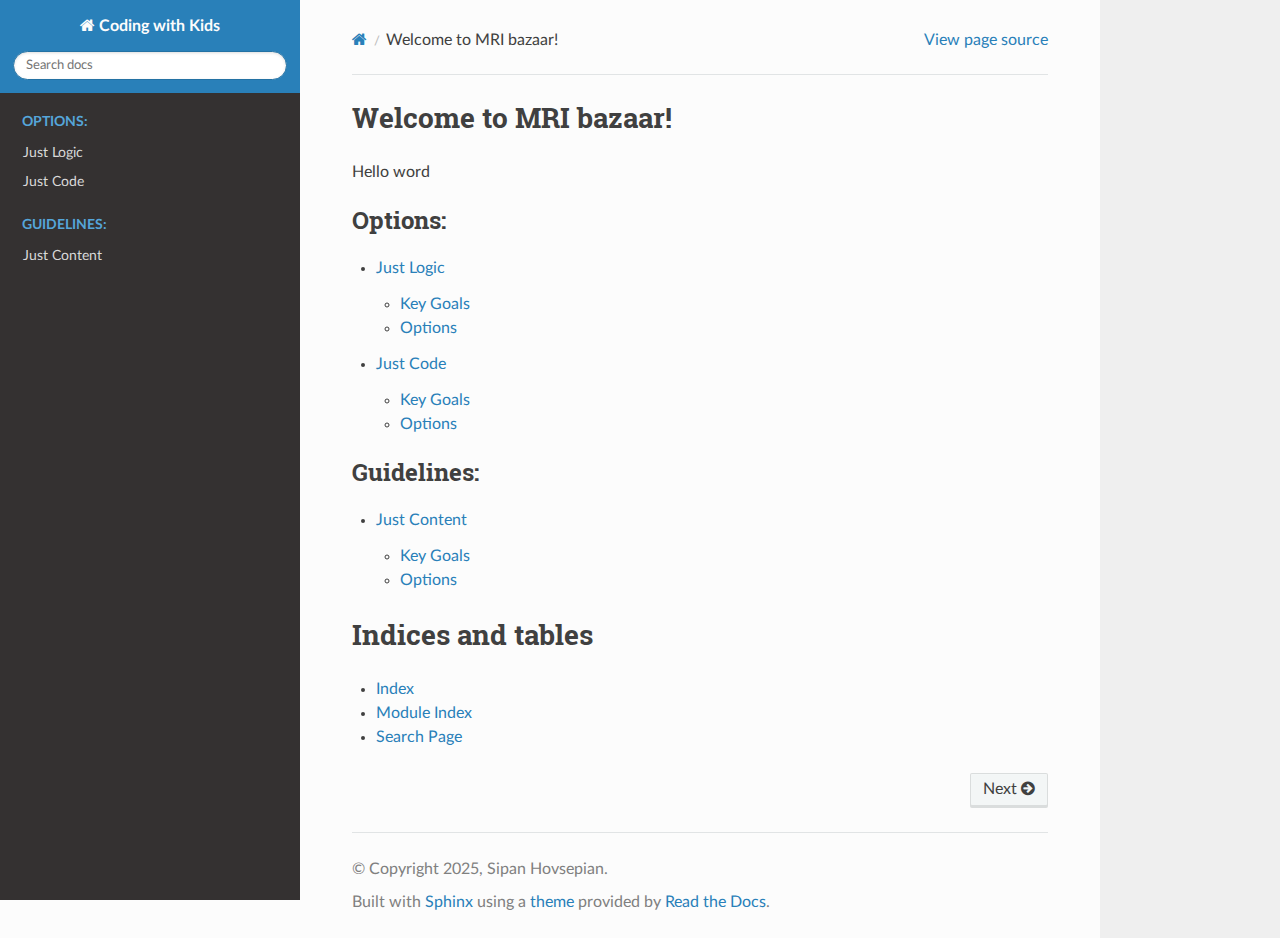
<file: _build/html/index.html>
<!DOCTYPE html>
<html class="writer-html5" lang="en" data-content_root="./">
<head>
  <meta charset="utf-8" /><meta name="generator" content="Docutils 0.18.1: http://docutils.sourceforge.net/" />

  <meta name="viewport" content="width=device-width, initial-scale=1.0" />
  <title>Welcome to MRI bazaar! &mdash; Coding with Kids  documentation</title>
      <link rel="stylesheet" type="text/css" href="_static/pygments.css?v=92fd9be5" />
      <link rel="stylesheet" type="text/css" href="_static/css/theme.css?v=e59714d7" />

  
      <script src="_static/jquery.js?v=5d32c60e"></script>
      <script src="_static/_sphinx_javascript_frameworks_compat.js?v=2cd50e6c"></script>
      <script src="_static/documentation_options.js?v=5929fcd5"></script>
      <script src="_static/doctools.js?v=9a2dae69"></script>
      <script src="_static/sphinx_highlight.js?v=dc90522c"></script>
    <script src="_static/js/theme.js"></script>
    <link rel="index" title="Index" href="genindex.html" />
    <link rel="search" title="Search" href="search.html" />
    <link rel="next" title="Just Logic" href="Options/justlogic.html" /> 
</head>

<body class="wy-body-for-nav"> 
  <div class="wy-grid-for-nav">
    <nav data-toggle="wy-nav-shift" class="wy-nav-side">
      <div class="wy-side-scroll">
        <div class="wy-side-nav-search" >

          
          
          <a href="#" class="icon icon-home">
            Coding with Kids
          </a>
<div role="search">
  <form id="rtd-search-form" class="wy-form" action="search.html" method="get">
    <input type="text" name="q" placeholder="Search docs" aria-label="Search docs" />
    <input type="hidden" name="check_keywords" value="yes" />
    <input type="hidden" name="area" value="default" />
  </form>
</div>
        </div><div class="wy-menu wy-menu-vertical" data-spy="affix" role="navigation" aria-label="Navigation menu">
              <p class="caption" role="heading"><span class="caption-text">Options:</span></p>
<ul>
<li class="toctree-l1"><a class="reference internal" href="Options/justlogic.html">Just Logic</a></li>
<li class="toctree-l1"><a class="reference internal" href="Options/justcode.html">Just Code</a></li>
</ul>
<p class="caption" role="heading"><span class="caption-text">Guidelines:</span></p>
<ul>
<li class="toctree-l1"><a class="reference internal" href="Guidelines/content.html">Just Content</a></li>
</ul>

        </div>
      </div>
    </nav>

    <section data-toggle="wy-nav-shift" class="wy-nav-content-wrap"><nav class="wy-nav-top" aria-label="Mobile navigation menu" >
          <i data-toggle="wy-nav-top" class="fa fa-bars"></i>
          <a href="#">Coding with Kids</a>
      </nav>

      <div class="wy-nav-content">
        <div class="rst-content">
          <div role="navigation" aria-label="Page navigation">
  <ul class="wy-breadcrumbs">
      <li><a href="#" class="icon icon-home" aria-label="Home"></a></li>
      <li class="breadcrumb-item active">Welcome to MRI bazaar!</li>
      <li class="wy-breadcrumbs-aside">
            <a href="_sources/index.rst.txt" rel="nofollow"> View page source</a>
      </li>
  </ul>
  <hr/>
</div>
          <div role="main" class="document" itemscope="itemscope" itemtype="http://schema.org/Article">
           <div itemprop="articleBody">
             
  <section id="welcome-to-mri-bazaar">
<h1>Welcome to MRI bazaar!<a class="headerlink" href="#welcome-to-mri-bazaar" title="Link to this heading"></a></h1>
<p>Hello word</p>
<div class="toctree-wrapper compound">
<p class="caption" role="heading"><span class="caption-text">Options:</span></p>
<ul>
<li class="toctree-l1"><a class="reference internal" href="Options/justlogic.html">Just Logic</a><ul>
<li class="toctree-l2"><a class="reference internal" href="Options/justlogic.html#key-goals">Key Goals</a></li>
<li class="toctree-l2"><a class="reference internal" href="Options/justlogic.html#options">Options</a></li>
</ul>
</li>
<li class="toctree-l1"><a class="reference internal" href="Options/justcode.html">Just Code</a><ul>
<li class="toctree-l2"><a class="reference internal" href="Options/justcode.html#key-goals">Key Goals</a></li>
<li class="toctree-l2"><a class="reference internal" href="Options/justcode.html#options">Options</a></li>
</ul>
</li>
</ul>
</div>
<div class="toctree-wrapper compound">
<p class="caption" role="heading"><span class="caption-text">Guidelines:</span></p>
<ul>
<li class="toctree-l1"><a class="reference internal" href="Guidelines/content.html">Just Content</a><ul>
<li class="toctree-l2"><a class="reference internal" href="Guidelines/content.html#key-goals">Key Goals</a></li>
<li class="toctree-l2"><a class="reference internal" href="Guidelines/content.html#options">Options</a></li>
</ul>
</li>
</ul>
</div>
</section>
<section id="indices-and-tables">
<h1>Indices and tables<a class="headerlink" href="#indices-and-tables" title="Link to this heading"></a></h1>
<ul class="simple">
<li><p><a class="reference internal" href="genindex.html"><span class="std std-ref">Index</span></a></p></li>
<li><p><a class="reference internal" href="py-modindex.html"><span class="std std-ref">Module Index</span></a></p></li>
<li><p><a class="reference internal" href="search.html"><span class="std std-ref">Search Page</span></a></p></li>
</ul>
</section>


           </div>
          </div>
          <footer><div class="rst-footer-buttons" role="navigation" aria-label="Footer">
        <a href="Options/justlogic.html" class="btn btn-neutral float-right" title="Just Logic" accesskey="n" rel="next">Next <span class="fa fa-arrow-circle-right" aria-hidden="true"></span></a>
    </div>

  <hr/>

  <div role="contentinfo">
    <p>&#169; Copyright 2025, Sipan Hovsepian.</p>
  </div>

  Built with <a href="https://www.sphinx-doc.org/">Sphinx</a> using a
    <a href="https://github.com/readthedocs/sphinx_rtd_theme">theme</a>
    provided by <a href="https://readthedocs.org">Read the Docs</a>.
   

</footer>
        </div>
      </div>
    </section>
  </div>
  <script>
      jQuery(function () {
          SphinxRtdTheme.Navigation.enable(true);
      });
  </script> 

</body>
</html>
</file>
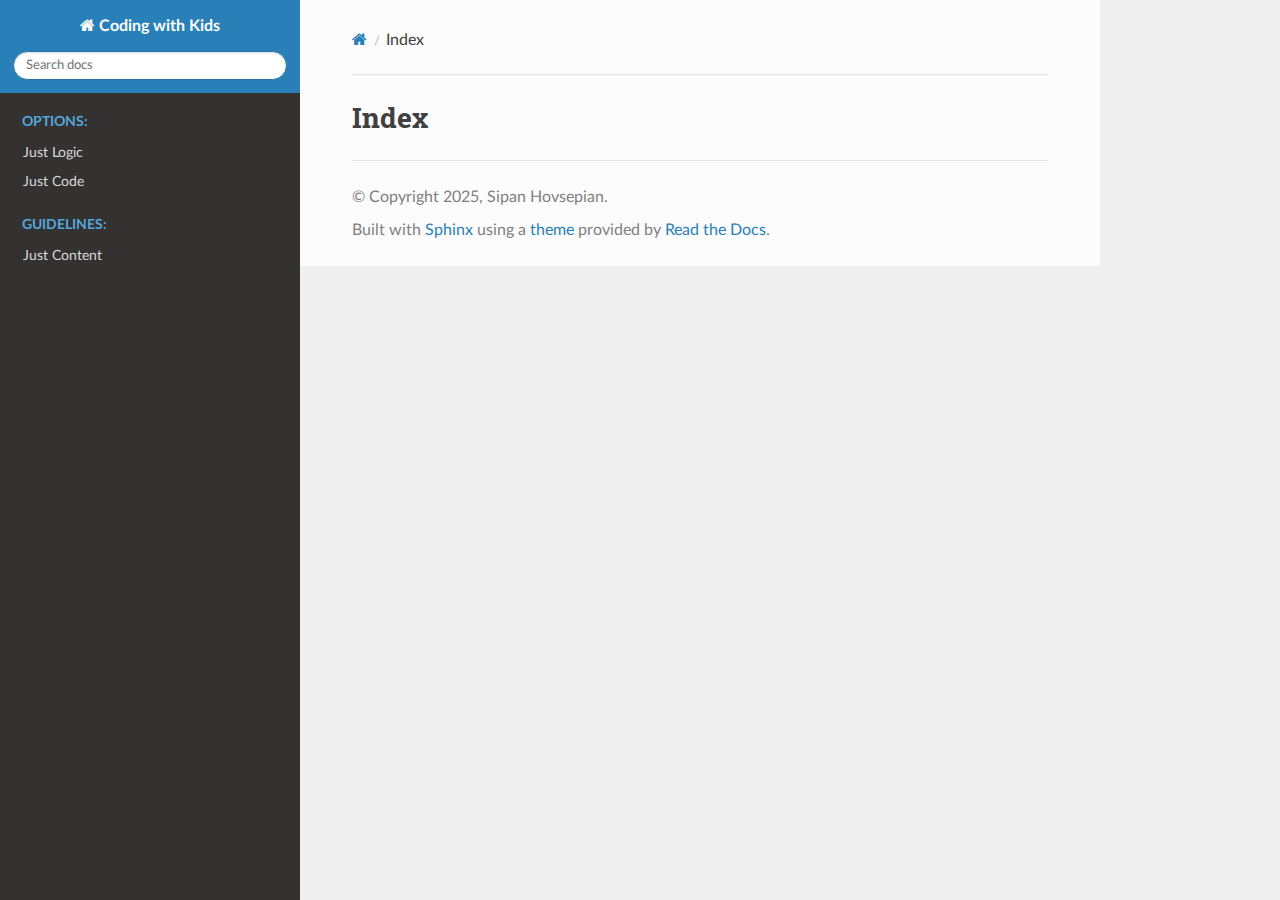
<file: _build/html/genindex.html>
<!DOCTYPE html>
<html class="writer-html5" lang="en" data-content_root="./">
<head>
  <meta charset="utf-8" />
  <meta name="viewport" content="width=device-width, initial-scale=1.0" />
  <title>Index &mdash; Coding with Kids  documentation</title>
      <link rel="stylesheet" type="text/css" href="_static/pygments.css?v=92fd9be5" />
      <link rel="stylesheet" type="text/css" href="_static/css/theme.css?v=e59714d7" />

  
      <script src="_static/jquery.js?v=5d32c60e"></script>
      <script src="_static/_sphinx_javascript_frameworks_compat.js?v=2cd50e6c"></script>
      <script src="_static/documentation_options.js?v=5929fcd5"></script>
      <script src="_static/doctools.js?v=9a2dae69"></script>
      <script src="_static/sphinx_highlight.js?v=dc90522c"></script>
    <script src="_static/js/theme.js"></script>
    <link rel="index" title="Index" href="#" />
    <link rel="search" title="Search" href="search.html" /> 
</head>

<body class="wy-body-for-nav"> 
  <div class="wy-grid-for-nav">
    <nav data-toggle="wy-nav-shift" class="wy-nav-side">
      <div class="wy-side-scroll">
        <div class="wy-side-nav-search" >

          
          
          <a href="index.html" class="icon icon-home">
            Coding with Kids
          </a>
<div role="search">
  <form id="rtd-search-form" class="wy-form" action="search.html" method="get">
    <input type="text" name="q" placeholder="Search docs" aria-label="Search docs" />
    <input type="hidden" name="check_keywords" value="yes" />
    <input type="hidden" name="area" value="default" />
  </form>
</div>
        </div><div class="wy-menu wy-menu-vertical" data-spy="affix" role="navigation" aria-label="Navigation menu">
              <p class="caption" role="heading"><span class="caption-text">Options:</span></p>
<ul>
<li class="toctree-l1"><a class="reference internal" href="Options/justlogic.html">Just Logic</a></li>
<li class="toctree-l1"><a class="reference internal" href="Options/justcode.html">Just Code</a></li>
</ul>
<p class="caption" role="heading"><span class="caption-text">Guidelines:</span></p>
<ul>
<li class="toctree-l1"><a class="reference internal" href="Guidelines/content.html">Just Content</a></li>
</ul>

        </div>
      </div>
    </nav>

    <section data-toggle="wy-nav-shift" class="wy-nav-content-wrap"><nav class="wy-nav-top" aria-label="Mobile navigation menu" >
          <i data-toggle="wy-nav-top" class="fa fa-bars"></i>
          <a href="index.html">Coding with Kids</a>
      </nav>

      <div class="wy-nav-content">
        <div class="rst-content">
          <div role="navigation" aria-label="Page navigation">
  <ul class="wy-breadcrumbs">
      <li><a href="index.html" class="icon icon-home" aria-label="Home"></a></li>
      <li class="breadcrumb-item active">Index</li>
      <li class="wy-breadcrumbs-aside">
      </li>
  </ul>
  <hr/>
</div>
          <div role="main" class="document" itemscope="itemscope" itemtype="http://schema.org/Article">
           <div itemprop="articleBody">
             

<h1 id="index">Index</h1>

<div class="genindex-jumpbox">
 
</div>


           </div>
          </div>
          <footer>

  <hr/>

  <div role="contentinfo">
    <p>&#169; Copyright 2025, Sipan Hovsepian.</p>
  </div>

  Built with <a href="https://www.sphinx-doc.org/">Sphinx</a> using a
    <a href="https://github.com/readthedocs/sphinx_rtd_theme">theme</a>
    provided by <a href="https://readthedocs.org">Read the Docs</a>.
   

</footer>
        </div>
      </div>
    </section>
  </div>
  <script>
      jQuery(function () {
          SphinxRtdTheme.Navigation.enable(true);
      });
  </script> 

</body>
</html>
</file>
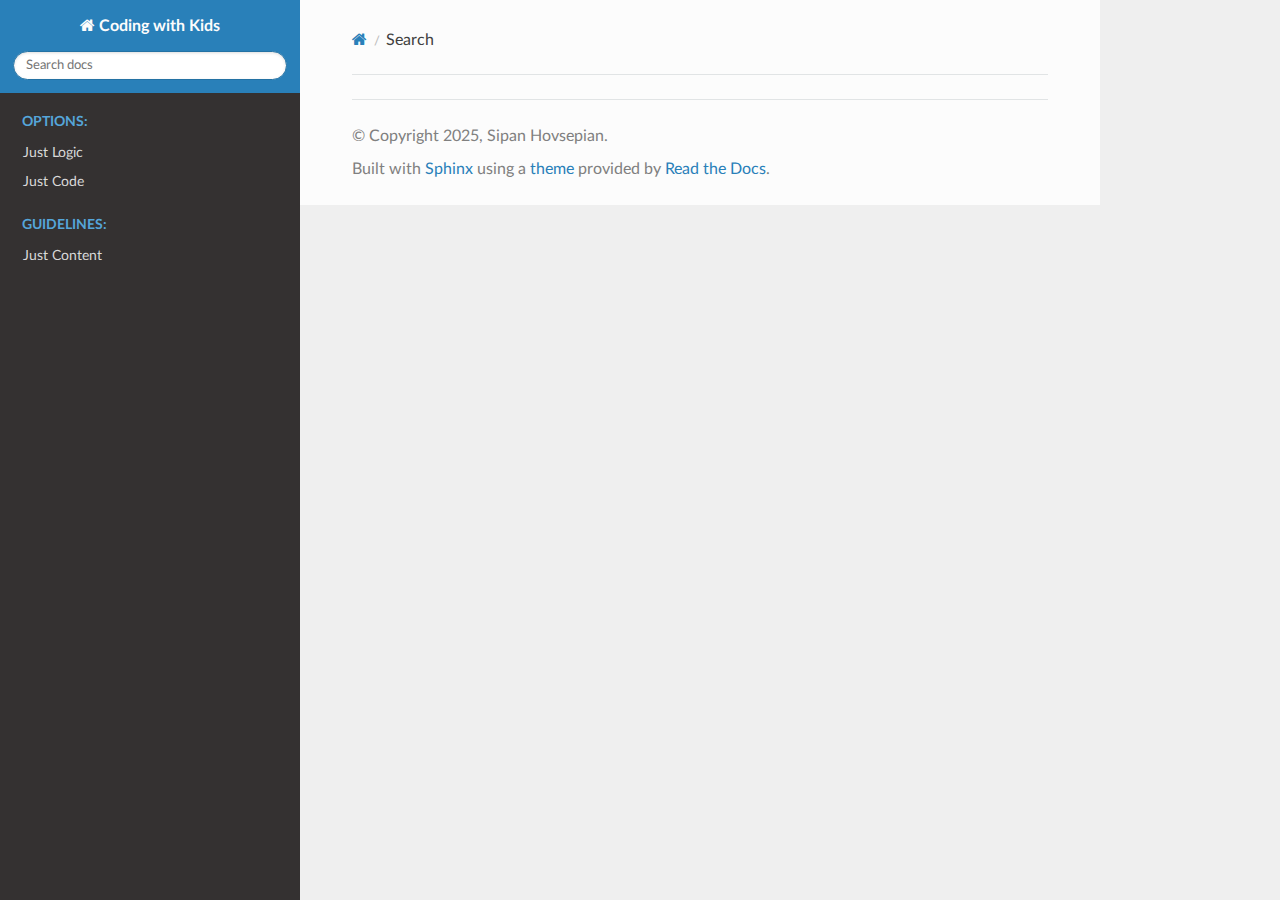
<file: _build/html/search.html>
<!DOCTYPE html>
<html class="writer-html5" lang="en" data-content_root="./">
<head>
  <meta charset="utf-8" />
  <meta name="viewport" content="width=device-width, initial-scale=1.0" />
  <title>Search &mdash; Coding with Kids  documentation</title>
      <link rel="stylesheet" type="text/css" href="_static/pygments.css?v=92fd9be5" />
      <link rel="stylesheet" type="text/css" href="_static/css/theme.css?v=e59714d7" />

  
    
      <script src="_static/jquery.js?v=5d32c60e"></script>
      <script src="_static/_sphinx_javascript_frameworks_compat.js?v=2cd50e6c"></script>
      <script src="_static/documentation_options.js?v=5929fcd5"></script>
      <script src="_static/doctools.js?v=9a2dae69"></script>
      <script src="_static/sphinx_highlight.js?v=dc90522c"></script>
    <script src="_static/js/theme.js"></script>
    <script src="_static/searchtools.js"></script>
    <script src="_static/language_data.js"></script>
    <link rel="index" title="Index" href="genindex.html" />
    <link rel="search" title="Search" href="#" /> 
</head>

<body class="wy-body-for-nav"> 
  <div class="wy-grid-for-nav">
    <nav data-toggle="wy-nav-shift" class="wy-nav-side">
      <div class="wy-side-scroll">
        <div class="wy-side-nav-search" >

          
          
          <a href="index.html" class="icon icon-home">
            Coding with Kids
          </a>
<div role="search">
  <form id="rtd-search-form" class="wy-form" action="#" method="get">
    <input type="text" name="q" placeholder="Search docs" aria-label="Search docs" />
    <input type="hidden" name="check_keywords" value="yes" />
    <input type="hidden" name="area" value="default" />
  </form>
</div>
        </div><div class="wy-menu wy-menu-vertical" data-spy="affix" role="navigation" aria-label="Navigation menu">
              <p class="caption" role="heading"><span class="caption-text">Options:</span></p>
<ul>
<li class="toctree-l1"><a class="reference internal" href="Options/justlogic.html">Just Logic</a></li>
<li class="toctree-l1"><a class="reference internal" href="Options/justcode.html">Just Code</a></li>
</ul>
<p class="caption" role="heading"><span class="caption-text">Guidelines:</span></p>
<ul>
<li class="toctree-l1"><a class="reference internal" href="Guidelines/content.html">Just Content</a></li>
</ul>

        </div>
      </div>
    </nav>

    <section data-toggle="wy-nav-shift" class="wy-nav-content-wrap"><nav class="wy-nav-top" aria-label="Mobile navigation menu" >
          <i data-toggle="wy-nav-top" class="fa fa-bars"></i>
          <a href="index.html">Coding with Kids</a>
      </nav>

      <div class="wy-nav-content">
        <div class="rst-content">
          <div role="navigation" aria-label="Page navigation">
  <ul class="wy-breadcrumbs">
      <li><a href="index.html" class="icon icon-home" aria-label="Home"></a></li>
      <li class="breadcrumb-item active">Search</li>
      <li class="wy-breadcrumbs-aside">
      </li>
  </ul>
  <hr/>
</div>
          <div role="main" class="document" itemscope="itemscope" itemtype="http://schema.org/Article">
           <div itemprop="articleBody">
             
  <noscript>
  <div id="fallback" class="admonition warning">
    <p class="last">
      Please activate JavaScript to enable the search functionality.
    </p>
  </div>
  </noscript>

  
  <div id="search-results">
  
  </div>

           </div>
          </div>
          <footer>

  <hr/>

  <div role="contentinfo">
    <p>&#169; Copyright 2025, Sipan Hovsepian.</p>
  </div>

  Built with <a href="https://www.sphinx-doc.org/">Sphinx</a> using a
    <a href="https://github.com/readthedocs/sphinx_rtd_theme">theme</a>
    provided by <a href="https://readthedocs.org">Read the Docs</a>.
   

</footer>
        </div>
      </div>
    </section>
  </div>
  <script>
      jQuery(function () {
          SphinxRtdTheme.Navigation.enable(true);
      });
  </script>
  <script>
    jQuery(function() { Search.loadIndex("searchindex.js"); });
  </script>
  
  <script id="searchindexloader"></script>
   


</body>
</html>
</file>
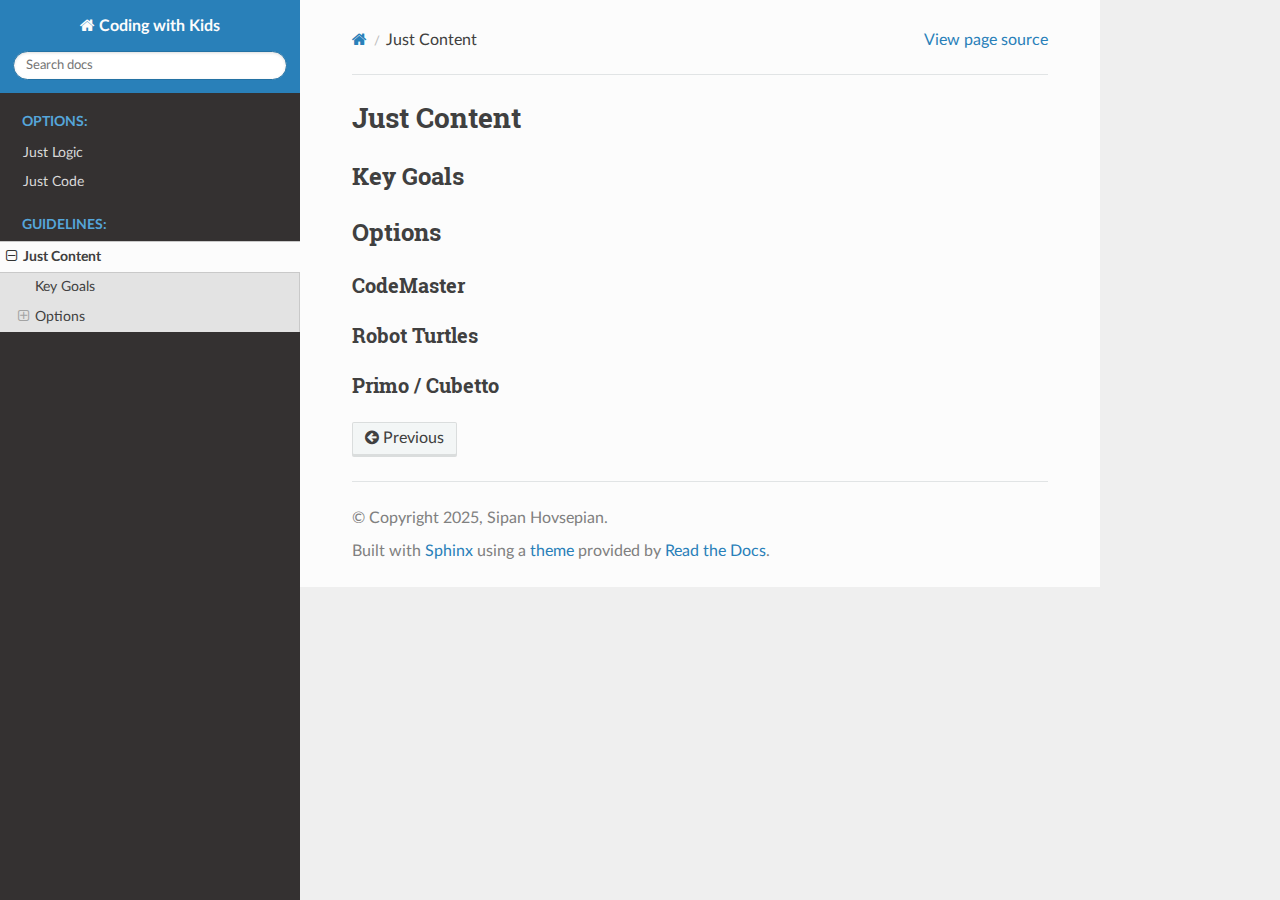
<file: _build/html/Guidelines/content.html>
<!DOCTYPE html>
<html class="writer-html5" lang="en" data-content_root="../">
<head>
  <meta charset="utf-8" /><meta name="generator" content="Docutils 0.18.1: http://docutils.sourceforge.net/" />

  <meta name="viewport" content="width=device-width, initial-scale=1.0" />
  <title>Just Content &mdash; Coding with Kids  documentation</title>
      <link rel="stylesheet" type="text/css" href="../_static/pygments.css?v=92fd9be5" />
      <link rel="stylesheet" type="text/css" href="../_static/css/theme.css?v=e59714d7" />

  
      <script src="../_static/jquery.js?v=5d32c60e"></script>
      <script src="../_static/_sphinx_javascript_frameworks_compat.js?v=2cd50e6c"></script>
      <script src="../_static/documentation_options.js?v=5929fcd5"></script>
      <script src="../_static/doctools.js?v=9a2dae69"></script>
      <script src="../_static/sphinx_highlight.js?v=dc90522c"></script>
    <script src="../_static/js/theme.js"></script>
    <link rel="index" title="Index" href="../genindex.html" />
    <link rel="search" title="Search" href="../search.html" />
    <link rel="prev" title="Just Code" href="../Options/justcode.html" /> 
</head>

<body class="wy-body-for-nav"> 
  <div class="wy-grid-for-nav">
    <nav data-toggle="wy-nav-shift" class="wy-nav-side">
      <div class="wy-side-scroll">
        <div class="wy-side-nav-search" >

          
          
          <a href="../index.html" class="icon icon-home">
            Coding with Kids
          </a>
<div role="search">
  <form id="rtd-search-form" class="wy-form" action="../search.html" method="get">
    <input type="text" name="q" placeholder="Search docs" aria-label="Search docs" />
    <input type="hidden" name="check_keywords" value="yes" />
    <input type="hidden" name="area" value="default" />
  </form>
</div>
        </div><div class="wy-menu wy-menu-vertical" data-spy="affix" role="navigation" aria-label="Navigation menu">
              <p class="caption" role="heading"><span class="caption-text">Options:</span></p>
<ul>
<li class="toctree-l1"><a class="reference internal" href="../Options/justlogic.html">Just Logic</a></li>
<li class="toctree-l1"><a class="reference internal" href="../Options/justcode.html">Just Code</a></li>
</ul>
<p class="caption" role="heading"><span class="caption-text">Guidelines:</span></p>
<ul class="current">
<li class="toctree-l1 current"><a class="current reference internal" href="#">Just Content</a><ul>
<li class="toctree-l2"><a class="reference internal" href="#key-goals">Key Goals</a></li>
<li class="toctree-l2"><a class="reference internal" href="#options">Options</a><ul>
<li class="toctree-l3"><a class="reference internal" href="#codemaster">CodeMaster</a></li>
<li class="toctree-l3"><a class="reference internal" href="#robot-turtles">Robot Turtles</a></li>
<li class="toctree-l3"><a class="reference internal" href="#primo-cubetto">Primo / Cubetto</a></li>
</ul>
</li>
</ul>
</li>
</ul>

        </div>
      </div>
    </nav>

    <section data-toggle="wy-nav-shift" class="wy-nav-content-wrap"><nav class="wy-nav-top" aria-label="Mobile navigation menu" >
          <i data-toggle="wy-nav-top" class="fa fa-bars"></i>
          <a href="../index.html">Coding with Kids</a>
      </nav>

      <div class="wy-nav-content">
        <div class="rst-content">
          <div role="navigation" aria-label="Page navigation">
  <ul class="wy-breadcrumbs">
      <li><a href="../index.html" class="icon icon-home" aria-label="Home"></a></li>
      <li class="breadcrumb-item active">Just Content</li>
      <li class="wy-breadcrumbs-aside">
            <a href="../_sources/Guidelines/content.rst.txt" rel="nofollow"> View page source</a>
      </li>
  </ul>
  <hr/>
</div>
          <div role="main" class="document" itemscope="itemscope" itemtype="http://schema.org/Article">
           <div itemprop="articleBody">
             
  <section id="just-content">
<h1>Just Content<a class="headerlink" href="#just-content" title="Link to this heading"></a></h1>
<section id="key-goals">
<h2>Key Goals<a class="headerlink" href="#key-goals" title="Link to this heading"></a></h2>
</section>
<section id="options">
<h2>Options<a class="headerlink" href="#options" title="Link to this heading"></a></h2>
<section id="codemaster">
<h3>CodeMaster<a class="headerlink" href="#codemaster" title="Link to this heading"></a></h3>
</section>
<section id="robot-turtles">
<h3>Robot Turtles<a class="headerlink" href="#robot-turtles" title="Link to this heading"></a></h3>
</section>
<section id="primo-cubetto">
<h3>Primo / Cubetto<a class="headerlink" href="#primo-cubetto" title="Link to this heading"></a></h3>
</section>
</section>
</section>


           </div>
          </div>
          <footer><div class="rst-footer-buttons" role="navigation" aria-label="Footer">
        <a href="../Options/justcode.html" class="btn btn-neutral float-left" title="Just Code" accesskey="p" rel="prev"><span class="fa fa-arrow-circle-left" aria-hidden="true"></span> Previous</a>
    </div>

  <hr/>

  <div role="contentinfo">
    <p>&#169; Copyright 2025, Sipan Hovsepian.</p>
  </div>

  Built with <a href="https://www.sphinx-doc.org/">Sphinx</a> using a
    <a href="https://github.com/readthedocs/sphinx_rtd_theme">theme</a>
    provided by <a href="https://readthedocs.org">Read the Docs</a>.
   

</footer>
        </div>
      </div>
    </section>
  </div>
  <script>
      jQuery(function () {
          SphinxRtdTheme.Navigation.enable(true);
      });
  </script> 

</body>
</html>
</file>
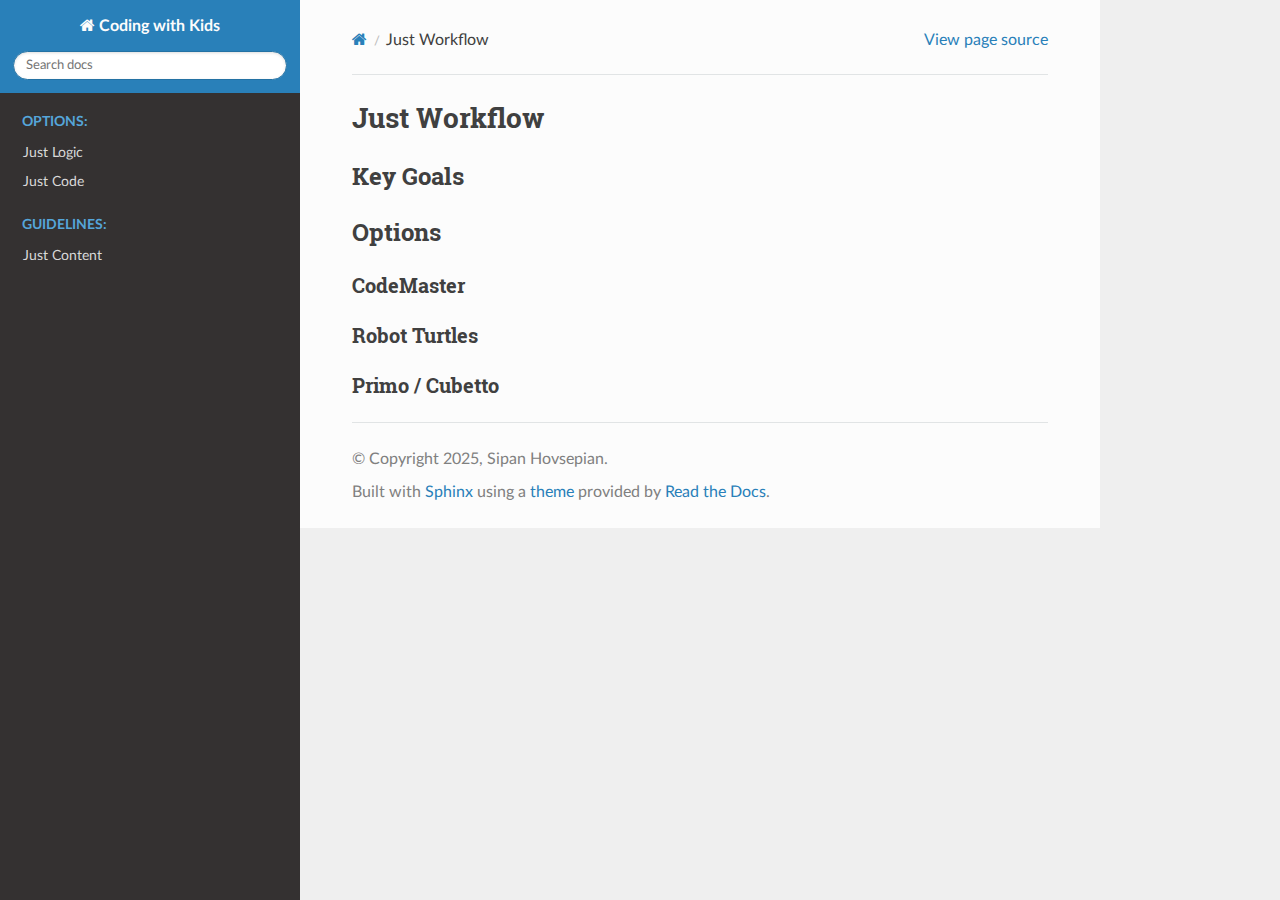
<file: _build/html/Guidelines/workflow.html>
<!DOCTYPE html>
<html class="writer-html5" lang="en" data-content_root="../">
<head>
  <meta charset="utf-8" /><meta name="generator" content="Docutils 0.18.1: http://docutils.sourceforge.net/" />

  <meta name="viewport" content="width=device-width, initial-scale=1.0" />
  <title>Just Workflow &mdash; Coding with Kids  documentation</title>
      <link rel="stylesheet" type="text/css" href="../_static/pygments.css?v=92fd9be5" />
      <link rel="stylesheet" type="text/css" href="../_static/css/theme.css?v=e59714d7" />

  
      <script src="../_static/jquery.js?v=5d32c60e"></script>
      <script src="../_static/_sphinx_javascript_frameworks_compat.js?v=2cd50e6c"></script>
      <script src="../_static/documentation_options.js?v=5929fcd5"></script>
      <script src="../_static/doctools.js?v=9a2dae69"></script>
      <script src="../_static/sphinx_highlight.js?v=dc90522c"></script>
    <script src="../_static/js/theme.js"></script>
    <link rel="index" title="Index" href="../genindex.html" />
    <link rel="search" title="Search" href="../search.html" /> 
</head>

<body class="wy-body-for-nav"> 
  <div class="wy-grid-for-nav">
    <nav data-toggle="wy-nav-shift" class="wy-nav-side">
      <div class="wy-side-scroll">
        <div class="wy-side-nav-search" >

          
          
          <a href="../index.html" class="icon icon-home">
            Coding with Kids
          </a>
<div role="search">
  <form id="rtd-search-form" class="wy-form" action="../search.html" method="get">
    <input type="text" name="q" placeholder="Search docs" aria-label="Search docs" />
    <input type="hidden" name="check_keywords" value="yes" />
    <input type="hidden" name="area" value="default" />
  </form>
</div>
        </div><div class="wy-menu wy-menu-vertical" data-spy="affix" role="navigation" aria-label="Navigation menu">
              <p class="caption" role="heading"><span class="caption-text">Options:</span></p>
<ul>
<li class="toctree-l1"><a class="reference internal" href="../Options/justlogic.html">Just Logic</a></li>
<li class="toctree-l1"><a class="reference internal" href="../Options/justcode.html">Just Code</a></li>
</ul>
<p class="caption" role="heading"><span class="caption-text">Guidelines:</span></p>
<ul>
<li class="toctree-l1"><a class="reference internal" href="content.html">Just Content</a></li>
</ul>

        </div>
      </div>
    </nav>

    <section data-toggle="wy-nav-shift" class="wy-nav-content-wrap"><nav class="wy-nav-top" aria-label="Mobile navigation menu" >
          <i data-toggle="wy-nav-top" class="fa fa-bars"></i>
          <a href="../index.html">Coding with Kids</a>
      </nav>

      <div class="wy-nav-content">
        <div class="rst-content">
          <div role="navigation" aria-label="Page navigation">
  <ul class="wy-breadcrumbs">
      <li><a href="../index.html" class="icon icon-home" aria-label="Home"></a></li>
      <li class="breadcrumb-item active">Just Workflow</li>
      <li class="wy-breadcrumbs-aside">
            <a href="../_sources/Guidelines/workflow.rst.txt" rel="nofollow"> View page source</a>
      </li>
  </ul>
  <hr/>
</div>
          <div role="main" class="document" itemscope="itemscope" itemtype="http://schema.org/Article">
           <div itemprop="articleBody">
             
  <section id="just-workflow">
<h1>Just Workflow<a class="headerlink" href="#just-workflow" title="Link to this heading"></a></h1>
<section id="key-goals">
<h2>Key Goals<a class="headerlink" href="#key-goals" title="Link to this heading"></a></h2>
</section>
<section id="options">
<h2>Options<a class="headerlink" href="#options" title="Link to this heading"></a></h2>
<section id="codemaster">
<h3>CodeMaster<a class="headerlink" href="#codemaster" title="Link to this heading"></a></h3>
</section>
<section id="robot-turtles">
<h3>Robot Turtles<a class="headerlink" href="#robot-turtles" title="Link to this heading"></a></h3>
</section>
<section id="primo-cubetto">
<h3>Primo / Cubetto<a class="headerlink" href="#primo-cubetto" title="Link to this heading"></a></h3>
</section>
</section>
</section>


           </div>
          </div>
          <footer>

  <hr/>

  <div role="contentinfo">
    <p>&#169; Copyright 2025, Sipan Hovsepian.</p>
  </div>

  Built with <a href="https://www.sphinx-doc.org/">Sphinx</a> using a
    <a href="https://github.com/readthedocs/sphinx_rtd_theme">theme</a>
    provided by <a href="https://readthedocs.org">Read the Docs</a>.
   

</footer>
        </div>
      </div>
    </section>
  </div>
  <script>
      jQuery(function () {
          SphinxRtdTheme.Navigation.enable(true);
      });
  </script> 

</body>
</html>
</file>
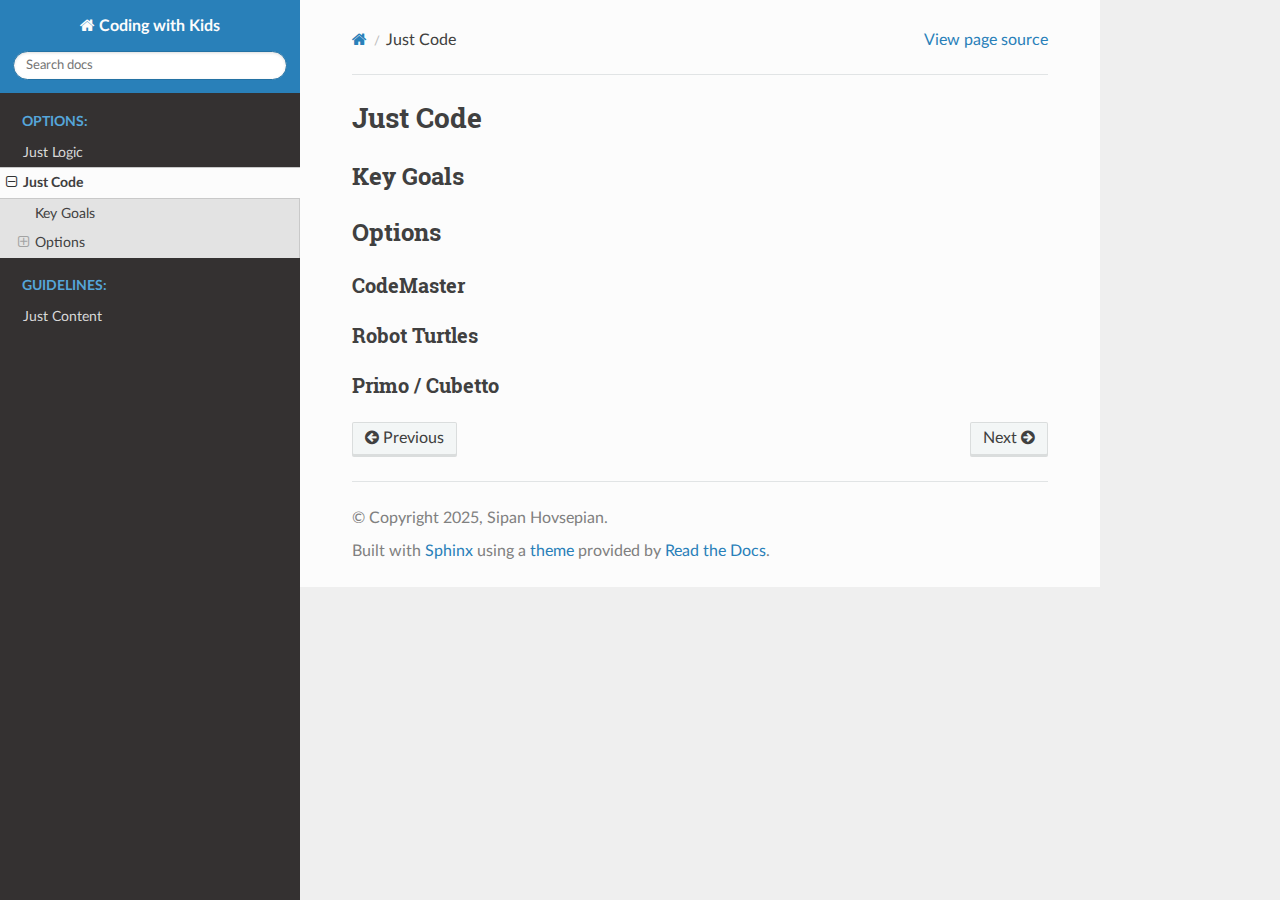
<file: _build/html/Options/justcode.html>
<!DOCTYPE html>
<html class="writer-html5" lang="en" data-content_root="../">
<head>
  <meta charset="utf-8" /><meta name="generator" content="Docutils 0.18.1: http://docutils.sourceforge.net/" />

  <meta name="viewport" content="width=device-width, initial-scale=1.0" />
  <title>Just Code &mdash; Coding with Kids  documentation</title>
      <link rel="stylesheet" type="text/css" href="../_static/pygments.css?v=92fd9be5" />
      <link rel="stylesheet" type="text/css" href="../_static/css/theme.css?v=e59714d7" />

  
      <script src="../_static/jquery.js?v=5d32c60e"></script>
      <script src="../_static/_sphinx_javascript_frameworks_compat.js?v=2cd50e6c"></script>
      <script src="../_static/documentation_options.js?v=5929fcd5"></script>
      <script src="../_static/doctools.js?v=9a2dae69"></script>
      <script src="../_static/sphinx_highlight.js?v=dc90522c"></script>
    <script src="../_static/js/theme.js"></script>
    <link rel="index" title="Index" href="../genindex.html" />
    <link rel="search" title="Search" href="../search.html" />
    <link rel="next" title="Just Content" href="../Guidelines/content.html" />
    <link rel="prev" title="Just Logic" href="justlogic.html" /> 
</head>

<body class="wy-body-for-nav"> 
  <div class="wy-grid-for-nav">
    <nav data-toggle="wy-nav-shift" class="wy-nav-side">
      <div class="wy-side-scroll">
        <div class="wy-side-nav-search" >

          
          
          <a href="../index.html" class="icon icon-home">
            Coding with Kids
          </a>
<div role="search">
  <form id="rtd-search-form" class="wy-form" action="../search.html" method="get">
    <input type="text" name="q" placeholder="Search docs" aria-label="Search docs" />
    <input type="hidden" name="check_keywords" value="yes" />
    <input type="hidden" name="area" value="default" />
  </form>
</div>
        </div><div class="wy-menu wy-menu-vertical" data-spy="affix" role="navigation" aria-label="Navigation menu">
              <p class="caption" role="heading"><span class="caption-text">Options:</span></p>
<ul class="current">
<li class="toctree-l1"><a class="reference internal" href="justlogic.html">Just Logic</a></li>
<li class="toctree-l1 current"><a class="current reference internal" href="#">Just Code</a><ul>
<li class="toctree-l2"><a class="reference internal" href="#key-goals">Key Goals</a></li>
<li class="toctree-l2"><a class="reference internal" href="#options">Options</a><ul>
<li class="toctree-l3"><a class="reference internal" href="#codemaster">CodeMaster</a></li>
<li class="toctree-l3"><a class="reference internal" href="#robot-turtles">Robot Turtles</a></li>
<li class="toctree-l3"><a class="reference internal" href="#primo-cubetto">Primo / Cubetto</a></li>
</ul>
</li>
</ul>
</li>
</ul>
<p class="caption" role="heading"><span class="caption-text">Guidelines:</span></p>
<ul>
<li class="toctree-l1"><a class="reference internal" href="../Guidelines/content.html">Just Content</a></li>
</ul>

        </div>
      </div>
    </nav>

    <section data-toggle="wy-nav-shift" class="wy-nav-content-wrap"><nav class="wy-nav-top" aria-label="Mobile navigation menu" >
          <i data-toggle="wy-nav-top" class="fa fa-bars"></i>
          <a href="../index.html">Coding with Kids</a>
      </nav>

      <div class="wy-nav-content">
        <div class="rst-content">
          <div role="navigation" aria-label="Page navigation">
  <ul class="wy-breadcrumbs">
      <li><a href="../index.html" class="icon icon-home" aria-label="Home"></a></li>
      <li class="breadcrumb-item active">Just Code</li>
      <li class="wy-breadcrumbs-aside">
            <a href="../_sources/Options/justcode.rst.txt" rel="nofollow"> View page source</a>
      </li>
  </ul>
  <hr/>
</div>
          <div role="main" class="document" itemscope="itemscope" itemtype="http://schema.org/Article">
           <div itemprop="articleBody">
             
  <section id="just-code">
<h1>Just Code<a class="headerlink" href="#just-code" title="Link to this heading"></a></h1>
<section id="key-goals">
<h2>Key Goals<a class="headerlink" href="#key-goals" title="Link to this heading"></a></h2>
</section>
<section id="options">
<h2>Options<a class="headerlink" href="#options" title="Link to this heading"></a></h2>
<section id="codemaster">
<h3>CodeMaster<a class="headerlink" href="#codemaster" title="Link to this heading"></a></h3>
</section>
<section id="robot-turtles">
<h3>Robot Turtles<a class="headerlink" href="#robot-turtles" title="Link to this heading"></a></h3>
</section>
<section id="primo-cubetto">
<h3>Primo / Cubetto<a class="headerlink" href="#primo-cubetto" title="Link to this heading"></a></h3>
</section>
</section>
</section>


           </div>
          </div>
          <footer><div class="rst-footer-buttons" role="navigation" aria-label="Footer">
        <a href="justlogic.html" class="btn btn-neutral float-left" title="Just Logic" accesskey="p" rel="prev"><span class="fa fa-arrow-circle-left" aria-hidden="true"></span> Previous</a>
        <a href="../Guidelines/content.html" class="btn btn-neutral float-right" title="Just Content" accesskey="n" rel="next">Next <span class="fa fa-arrow-circle-right" aria-hidden="true"></span></a>
    </div>

  <hr/>

  <div role="contentinfo">
    <p>&#169; Copyright 2025, Sipan Hovsepian.</p>
  </div>

  Built with <a href="https://www.sphinx-doc.org/">Sphinx</a> using a
    <a href="https://github.com/readthedocs/sphinx_rtd_theme">theme</a>
    provided by <a href="https://readthedocs.org">Read the Docs</a>.
   

</footer>
        </div>
      </div>
    </section>
  </div>
  <script>
      jQuery(function () {
          SphinxRtdTheme.Navigation.enable(true);
      });
  </script> 

</body>
</html>
</file>
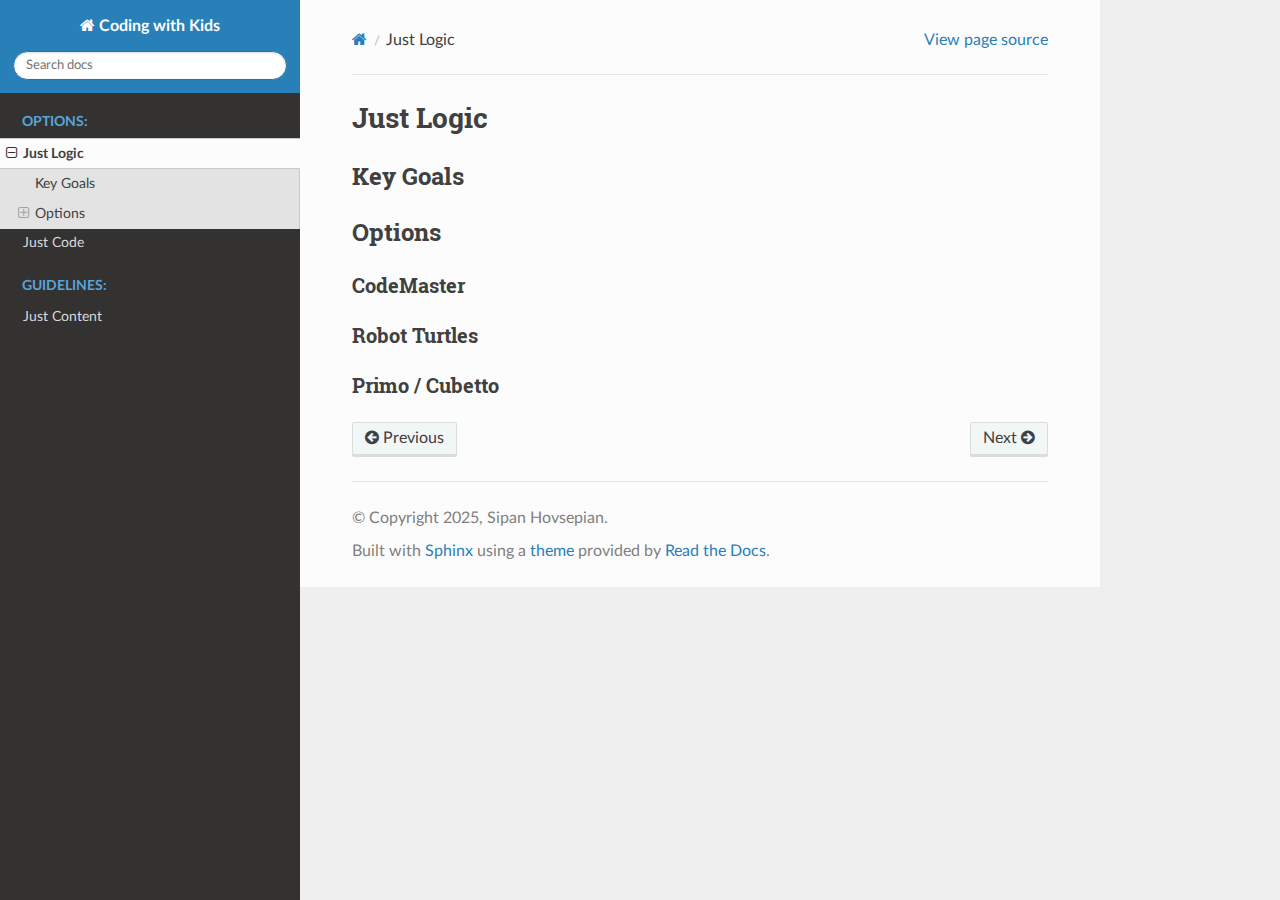
<file: _build/html/Options/justlogic.html>
<!DOCTYPE html>
<html class="writer-html5" lang="en" data-content_root="../">
<head>
  <meta charset="utf-8" /><meta name="generator" content="Docutils 0.18.1: http://docutils.sourceforge.net/" />

  <meta name="viewport" content="width=device-width, initial-scale=1.0" />
  <title>Just Logic &mdash; Coding with Kids  documentation</title>
      <link rel="stylesheet" type="text/css" href="../_static/pygments.css?v=92fd9be5" />
      <link rel="stylesheet" type="text/css" href="../_static/css/theme.css?v=e59714d7" />

  
      <script src="../_static/jquery.js?v=5d32c60e"></script>
      <script src="../_static/_sphinx_javascript_frameworks_compat.js?v=2cd50e6c"></script>
      <script src="../_static/documentation_options.js?v=5929fcd5"></script>
      <script src="../_static/doctools.js?v=9a2dae69"></script>
      <script src="../_static/sphinx_highlight.js?v=dc90522c"></script>
    <script src="../_static/js/theme.js"></script>
    <link rel="index" title="Index" href="../genindex.html" />
    <link rel="search" title="Search" href="../search.html" />
    <link rel="next" title="Just Code" href="justcode.html" />
    <link rel="prev" title="Welcome to MRI bazaar!" href="../index.html" /> 
</head>

<body class="wy-body-for-nav"> 
  <div class="wy-grid-for-nav">
    <nav data-toggle="wy-nav-shift" class="wy-nav-side">
      <div class="wy-side-scroll">
        <div class="wy-side-nav-search" >

          
          
          <a href="../index.html" class="icon icon-home">
            Coding with Kids
          </a>
<div role="search">
  <form id="rtd-search-form" class="wy-form" action="../search.html" method="get">
    <input type="text" name="q" placeholder="Search docs" aria-label="Search docs" />
    <input type="hidden" name="check_keywords" value="yes" />
    <input type="hidden" name="area" value="default" />
  </form>
</div>
        </div><div class="wy-menu wy-menu-vertical" data-spy="affix" role="navigation" aria-label="Navigation menu">
              <p class="caption" role="heading"><span class="caption-text">Options:</span></p>
<ul class="current">
<li class="toctree-l1 current"><a class="current reference internal" href="#">Just Logic</a><ul>
<li class="toctree-l2"><a class="reference internal" href="#key-goals">Key Goals</a></li>
<li class="toctree-l2"><a class="reference internal" href="#options">Options</a><ul>
<li class="toctree-l3"><a class="reference internal" href="#codemaster">CodeMaster</a></li>
<li class="toctree-l3"><a class="reference internal" href="#robot-turtles">Robot Turtles</a></li>
<li class="toctree-l3"><a class="reference internal" href="#primo-cubetto">Primo / Cubetto</a></li>
</ul>
</li>
</ul>
</li>
<li class="toctree-l1"><a class="reference internal" href="justcode.html">Just Code</a></li>
</ul>
<p class="caption" role="heading"><span class="caption-text">Guidelines:</span></p>
<ul>
<li class="toctree-l1"><a class="reference internal" href="../Guidelines/content.html">Just Content</a></li>
</ul>

        </div>
      </div>
    </nav>

    <section data-toggle="wy-nav-shift" class="wy-nav-content-wrap"><nav class="wy-nav-top" aria-label="Mobile navigation menu" >
          <i data-toggle="wy-nav-top" class="fa fa-bars"></i>
          <a href="../index.html">Coding with Kids</a>
      </nav>

      <div class="wy-nav-content">
        <div class="rst-content">
          <div role="navigation" aria-label="Page navigation">
  <ul class="wy-breadcrumbs">
      <li><a href="../index.html" class="icon icon-home" aria-label="Home"></a></li>
      <li class="breadcrumb-item active">Just Logic</li>
      <li class="wy-breadcrumbs-aside">
            <a href="../_sources/Options/justlogic.rst.txt" rel="nofollow"> View page source</a>
      </li>
  </ul>
  <hr/>
</div>
          <div role="main" class="document" itemscope="itemscope" itemtype="http://schema.org/Article">
           <div itemprop="articleBody">
             
  <section id="just-logic">
<h1>Just Logic<a class="headerlink" href="#just-logic" title="Link to this heading"></a></h1>
<section id="key-goals">
<h2>Key Goals<a class="headerlink" href="#key-goals" title="Link to this heading"></a></h2>
</section>
<section id="options">
<h2>Options<a class="headerlink" href="#options" title="Link to this heading"></a></h2>
<section id="codemaster">
<h3>CodeMaster<a class="headerlink" href="#codemaster" title="Link to this heading"></a></h3>
</section>
<section id="robot-turtles">
<h3>Robot Turtles<a class="headerlink" href="#robot-turtles" title="Link to this heading"></a></h3>
</section>
<section id="primo-cubetto">
<h3>Primo / Cubetto<a class="headerlink" href="#primo-cubetto" title="Link to this heading"></a></h3>
</section>
</section>
</section>


           </div>
          </div>
          <footer><div class="rst-footer-buttons" role="navigation" aria-label="Footer">
        <a href="../index.html" class="btn btn-neutral float-left" title="Welcome to MRI bazaar!" accesskey="p" rel="prev"><span class="fa fa-arrow-circle-left" aria-hidden="true"></span> Previous</a>
        <a href="justcode.html" class="btn btn-neutral float-right" title="Just Code" accesskey="n" rel="next">Next <span class="fa fa-arrow-circle-right" aria-hidden="true"></span></a>
    </div>

  <hr/>

  <div role="contentinfo">
    <p>&#169; Copyright 2025, Sipan Hovsepian.</p>
  </div>

  Built with <a href="https://www.sphinx-doc.org/">Sphinx</a> using a
    <a href="https://github.com/readthedocs/sphinx_rtd_theme">theme</a>
    provided by <a href="https://readthedocs.org">Read the Docs</a>.
   

</footer>
        </div>
      </div>
    </section>
  </div>
  <script>
      jQuery(function () {
          SphinxRtdTheme.Navigation.enable(true);
      });
  </script> 

</body>
</html>
</file>
<file: _build/html/_static/pygments.css>
pre { line-height: 125%; }
td.linenos .normal { color: inherit; background-color: transparent; padding-left: 5px; padding-right: 5px; }
span.linenos { color: inherit; background-color: transparent; padding-left: 5px; padding-right: 5px; }
td.linenos .special { color: #000000; background-color: #ffffc0; padding-left: 5px; padding-right: 5px; }
span.linenos.special { color: #000000; background-color: #ffffc0; padding-left: 5px; padding-right: 5px; }
.highlight .hll { background-color: #ffffcc }
.highlight { background: #f8f8f8; }
.highlight .c { color: #3D7B7B; font-style: italic } /* Comment */
.highlight .err { border: 1px solid #FF0000 } /* Error */
.highlight .k { color: #008000; font-weight: bold } /* Keyword */
.highlight .o { color: #666666 } /* Operator */
.highlight .ch { color: #3D7B7B; font-style: italic } /* Comment.Hashbang */
.highlight .cm { color: #3D7B7B; font-style: italic } /* Comment.Multiline */
.highlight .cp { color: #9C6500 } /* Comment.Preproc */
.highlight .cpf { color: #3D7B7B; font-style: italic } /* Comment.PreprocFile */
.highlight .c1 { color: #3D7B7B; font-style: italic } /* Comment.Single */
.highlight .cs { color: #3D7B7B; font-style: italic } /* Comment.Special */
.highlight .gd { color: #A00000 } /* Generic.Deleted */
.highlight .ge { font-style: italic } /* Generic.Emph */
.highlight .gr { color: #E40000 } /* Generic.Error */
.highlight .gh { color: #000080; font-weight: bold } /* Generic.Heading */
.highlight .gi { color: #008400 } /* Generic.Inserted */
.highlight .go { color: #717171 } /* Generic.Output */
.highlight .gp { color: #000080; font-weight: bold } /* Generic.Prompt */
.highlight .gs { font-weight: bold } /* Generic.Strong */
.highlight .gu { color: #800080; font-weight: bold } /* Generic.Subheading */
.highlight .gt { color: #0044DD } /* Generic.Traceback */
.highlight .kc { color: #008000; font-weight: bold } /* Keyword.Constant */
.highlight .kd { color: #008000; font-weight: bold } /* Keyword.Declaration */
.highlight .kn { color: #008000; font-weight: bold } /* Keyword.Namespace */
.highlight .kp { color: #008000 } /* Keyword.Pseudo */
.highlight .kr { color: #008000; font-weight: bold } /* Keyword.Reserved */
.highlight .kt { color: #B00040 } /* Keyword.Type */
.highlight .m { color: #666666 } /* Literal.Number */
.highlight .s { color: #BA2121 } /* Literal.String */
.highlight .na { color: #687822 } /* Name.Attribute */
.highlight .nb { color: #008000 } /* Name.Builtin */
.highlight .nc { color: #0000FF; font-weight: bold } /* Name.Class */
.highlight .no { color: #880000 } /* Name.Constant */
.highlight .nd { color: #AA22FF } /* Name.Decorator */
.highlight .ni { color: #717171; font-weight: bold } /* Name.Entity */
.highlight .ne { color: #CB3F38; font-weight: bold } /* Name.Exception */
.highlight .nf { color: #0000FF } /* Name.Function */
.highlight .nl { color: #767600 } /* Name.Label */
.highlight .nn { color: #0000FF; font-weight: bold } /* Name.Namespace */
.highlight .nt { color: #008000; font-weight: bold } /* Name.Tag */
.highlight .nv { color: #19177C } /* Name.Variable */
.highlight .ow { color: #AA22FF; font-weight: bold } /* Operator.Word */
.highlight .w { color: #bbbbbb } /* Text.Whitespace */
.highlight .mb { color: #666666 } /* Literal.Number.Bin */
.highlight .mf { color: #666666 } /* Literal.Number.Float */
.highlight .mh { color: #666666 } /* Literal.Number.Hex */
.highlight .mi { color: #666666 } /* Literal.Number.Integer */
.highlight .mo { color: #666666 } /* Literal.Number.Oct */
.highlight .sa { color: #BA2121 } /* Literal.String.Affix */
.highlight .sb { color: #BA2121 } /* Literal.String.Backtick */
.highlight .sc { color: #BA2121 } /* Literal.String.Char */
.highlight .dl { color: #BA2121 } /* Literal.String.Delimiter */
.highlight .sd { color: #BA2121; font-style: italic } /* Literal.String.Doc */
.highlight .s2 { color: #BA2121 } /* Literal.String.Double */
.highlight .se { color: #AA5D1F; font-weight: bold } /* Literal.String.Escape */
.highlight .sh { color: #BA2121 } /* Literal.String.Heredoc */
.highlight .si { color: #A45A77; font-weight: bold } /* Literal.String.Interpol */
.highlight .sx { color: #008000 } /* Literal.String.Other */
.highlight .sr { color: #A45A77 } /* Literal.String.Regex */
.highlight .s1 { color: #BA2121 } /* Literal.String.Single */
.highlight .ss { color: #19177C } /* Literal.String.Symbol */
.highlight .bp { color: #008000 } /* Name.Builtin.Pseudo */
.highlight .fm { color: #0000FF } /* Name.Function.Magic */
.highlight .vc { color: #19177C } /* Name.Variable.Class */
.highlight .vg { color: #19177C } /* Name.Variable.Global */
.highlight .vi { color: #19177C } /* Name.Variable.Instance */
.highlight .vm { color: #19177C } /* Name.Variable.Magic */
.highlight .il { color: #666666 } /* Literal.Number.Integer.Long */
</file>
<file: _build/html/_static/css/theme.css>
html{box-sizing:border-box}*,:after,:before{box-sizing:inherit}article,aside,details,figcaption,figure,footer,header,hgroup,nav,section{display:block}audio,canvas,video{display:inline-block;*display:inline;*zoom:1}[hidden],audio:not([controls]){display:none}*{-webkit-box-sizing:border-box;-moz-box-sizing:border-box;box-sizing:border-box}html{font-size:100%;-webkit-text-size-adjust:100%;-ms-text-size-adjust:100%}body{margin:0}a:active,a:hover{outline:0}abbr[title]{border-bottom:1px dotted}b,strong{font-weight:700}blockquote{margin:0}dfn{font-style:italic}ins{background:#ff9;text-decoration:none}ins,mark{color:#000}mark{background:#ff0;font-style:italic;font-weight:700}.rst-content code,.rst-content tt,code,kbd,pre,samp{font-family:monospace,serif;_font-family:courier new,monospace;font-size:1em}pre{white-space:pre}q{quotes:none}q:after,q:before{content:"";content:none}small{font-size:85%}sub,sup{font-size:75%;line-height:0;position:relative;vertical-align:baseline}sup{top:-.5em}sub{bottom:-.25em}dl,ol,ul{margin:0;padding:0;list-style:none;list-style-image:none}li{list-style:none}dd{margin:0}img{border:0;-ms-interpolation-mode:bicubic;vertical-align:middle;max-width:100%}svg:not(:root){overflow:hidden}figure,form{margin:0}label{cursor:pointer}button,input,select,textarea{font-size:100%;margin:0;vertical-align:baseline;*vertical-align:middle}button,input{line-height:normal}button,input[type=button],input[type=reset],input[type=submit]{cursor:pointer;-webkit-appearance:button;*overflow:visible}button[disabled],input[disabled]{cursor:default}input[type=search]{-webkit-appearance:textfield;-moz-box-sizing:content-box;-webkit-box-sizing:content-box;box-sizing:content-box}textarea{resize:vertical}table{border-collapse:collapse;border-spacing:0}td{vertical-align:top}.chromeframe{margin:.2em 0;background:#ccc;color:#000;padding:.2em 0}.ir{display:block;border:0;text-indent:-999em;overflow:hidden;background-color:transparent;background-repeat:no-repeat;text-align:left;direction:ltr;*line-height:0}.ir br{display:none}.hidden{display:none!important;visibility:hidden}.visuallyhidden{border:0;clip:rect(0 0 0 0);height:1px;margin:-1px;overflow:hidden;padding:0;position:absolute;width:1px}.visuallyhidden.focusable:active,.visuallyhidden.focusable:focus{clip:auto;height:auto;margin:0;overflow:visible;position:static;width:auto}.invisible{visibility:hidden}.relative{position:relative}big,small{font-size:100%}@media print{body,html,section{background:none!important}*{box-shadow:none!important;text-shadow:none!important;filter:none!important;-ms-filter:none!important}a,a:visited{text-decoration:underline}.ir a:after,a[href^="#"]:after,a[href^="javascript:"]:after{content:""}blockquote,pre{page-break-inside:avoid}thead{display:table-header-group}img,tr{page-break-inside:avoid}img{max-width:100%!important}@page{margin:.5cm}.rst-content .toctree-wrapper>p.caption,h2,h3,p{orphans:3;widows:3}.rst-content .toctree-wrapper>p.caption,h2,h3{page-break-after:avoid}}.btn,.fa:before,.icon:before,.rst-content .admonition,.rst-content .admonition-title:before,.rst-content .admonition-todo,.rst-content .attention,.rst-content .caution,.rst-content .code-block-caption .headerlink:before,.rst-content .danger,.rst-content .eqno .headerlink:before,.rst-content .error,.rst-content .hint,.rst-content .important,.rst-content .note,.rst-content .seealso,.rst-content .tip,.rst-content .warning,.rst-content code.download span:first-child:before,.rst-content dl dt .headerlink:before,.rst-content h1 .headerlink:before,.rst-content h2 .headerlink:before,.rst-content h3 .headerlink:before,.rst-content h4 .headerlink:before,.rst-content h5 .headerlink:before,.rst-content h6 .headerlink:before,.rst-content p.caption .headerlink:before,.rst-content p .headerlink:before,.rst-content table>caption .headerlink:before,.rst-content tt.download span:first-child:before,.wy-alert,.wy-dropdown .caret:before,.wy-inline-validate.wy-inline-validate-danger .wy-input-context:before,.wy-inline-validate.wy-inline-validate-info .wy-input-context:before,.wy-inline-validate.wy-inline-validate-success .wy-input-context:before,.wy-inline-validate.wy-inline-validate-warning .wy-input-context:before,.wy-menu-vertical li.current>a button.toctree-expand:before,.wy-menu-vertical li.on a button.toctree-expand:before,.wy-menu-vertical li button.toctree-expand:before,input[type=color],input[type=date],input[type=datetime-local],input[type=datetime],input[type=email],input[type=month],input[type=number],input[type=password],input[type=search],input[type=tel],input[type=text],input[type=time],input[type=url],input[type=week],select,textarea{-webkit-font-smoothing:antialiased}.clearfix{*zoom:1}.clearfix:after,.clearfix:before{display:table;content:""}.clearfix:after{clear:both}/*!
 *  Font Awesome 4.7.0 by @davegandy - http://fontawesome.io - @fontawesome
 *  License - http://fontawesome.io/license (Font: SIL OFL 1.1, CSS: MIT License)
 */@font-face{font-family:FontAwesome;src:url(fonts/fontawesome-webfont.eot?674f50d287a8c48dc19ba404d20fe713);src:url(fonts/fontawesome-webfont.eot?674f50d287a8c48dc19ba404d20fe713?#iefix&v=4.7.0) format("embedded-opentype"),url(fonts/fontawesome-webfont.woff2?af7ae505a9eed503f8b8e6982036873e) format("woff2"),url(fonts/fontawesome-webfont.woff?fee66e712a8a08eef5805a46892932ad) format("woff"),url(fonts/fontawesome-webfont.ttf?b06871f281fee6b241d60582ae9369b9) format("truetype"),url(fonts/fontawesome-webfont.svg?912ec66d7572ff821749319396470bde#fontawesomeregular) format("svg");font-weight:400;font-style:normal}.fa,.icon,.rst-content .admonition-title,.rst-content .code-block-caption .headerlink,.rst-content .eqno .headerlink,.rst-content code.download span:first-child,.rst-content dl dt .headerlink,.rst-content h1 .headerlink,.rst-content h2 .headerlink,.rst-content h3 .headerlink,.rst-content h4 .headerlink,.rst-content h5 .headerlink,.rst-content h6 .headerlink,.rst-content p.caption .headerlink,.rst-content p .headerlink,.rst-content table>caption .headerlink,.rst-content tt.download span:first-child,.wy-menu-vertical li.current>a button.toctree-expand,.wy-menu-vertical li.on a button.toctree-expand,.wy-menu-vertical li button.toctree-expand{display:inline-block;font:normal normal normal 14px/1 FontAwesome;font-size:inherit;text-rendering:auto;-webkit-font-smoothing:antialiased;-moz-osx-font-smoothing:grayscale}.fa-lg{font-size:1.33333em;line-height:.75em;vertical-align:-15%}.fa-2x{font-size:2em}.fa-3x{font-size:3em}.fa-4x{font-size:4em}.fa-5x{font-size:5em}.fa-fw{width:1.28571em;text-align:center}.fa-ul{padding-left:0;margin-left:2.14286em;list-style-type:none}.fa-ul>li{position:relative}.fa-li{position:absolute;left:-2.14286em;width:2.14286em;top:.14286em;text-align:center}.fa-li.fa-lg{left:-1.85714em}.fa-border{padding:.2em .25em .15em;border:.08em solid #eee;border-radius:.1em}.fa-pull-left{float:left}.fa-pull-right{float:right}.fa-pull-left.icon,.fa.fa-pull-left,.rst-content .code-block-caption .fa-pull-left.headerlink,.rst-content .eqno .fa-pull-left.headerlink,.rst-content .fa-pull-left.admonition-title,.rst-content code.download span.fa-pull-left:first-child,.rst-content dl dt .fa-pull-left.headerlink,.rst-content h1 .fa-pull-left.headerlink,.rst-content h2 .fa-pull-left.headerlink,.rst-content h3 .fa-pull-left.headerlink,.rst-content h4 .fa-pull-left.headerlink,.rst-content h5 .fa-pull-left.headerlink,.rst-content h6 .fa-pull-left.headerlink,.rst-content p .fa-pull-left.headerlink,.rst-content table>caption .fa-pull-left.headerlink,.rst-content tt.download span.fa-pull-left:first-child,.wy-menu-vertical li.current>a button.fa-pull-left.toctree-expand,.wy-menu-vertical li.on a button.fa-pull-left.toctree-expand,.wy-menu-vertical li button.fa-pull-left.toctree-expand{margin-right:.3em}.fa-pull-right.icon,.fa.fa-pull-right,.rst-content .code-block-caption .fa-pull-right.headerlink,.rst-content .eqno .fa-pull-right.headerlink,.rst-content .fa-pull-right.admonition-title,.rst-content code.download span.fa-pull-right:first-child,.rst-content dl dt .fa-pull-right.headerlink,.rst-content h1 .fa-pull-right.headerlink,.rst-content h2 .fa-pull-right.headerlink,.rst-content h3 .fa-pull-right.headerlink,.rst-content h4 .fa-pull-right.headerlink,.rst-content h5 .fa-pull-right.headerlink,.rst-content h6 .fa-pull-right.headerlink,.rst-content p .fa-pull-right.headerlink,.rst-content table>caption .fa-pull-right.headerlink,.rst-content tt.download span.fa-pull-right:first-child,.wy-menu-vertical li.current>a button.fa-pull-right.toctree-expand,.wy-menu-vertical li.on a button.fa-pull-right.toctree-expand,.wy-menu-vertical li button.fa-pull-right.toctree-expand{margin-left:.3em}.pull-right{float:right}.pull-left{float:left}.fa.pull-left,.pull-left.icon,.rst-content .code-block-caption .pull-left.headerlink,.rst-content .eqno .pull-left.headerlink,.rst-content .pull-left.admonition-title,.rst-content code.download span.pull-left:first-child,.rst-content dl dt .pull-left.headerlink,.rst-content h1 .pull-left.headerlink,.rst-content h2 .pull-left.headerlink,.rst-content h3 .pull-left.headerlink,.rst-content h4 .pull-left.headerlink,.rst-content h5 .pull-left.headerlink,.rst-content h6 .pull-left.headerlink,.rst-content p .pull-left.headerlink,.rst-content table>caption .pull-left.headerlink,.rst-content tt.download span.pull-left:first-child,.wy-menu-vertical li.current>a button.pull-left.toctree-expand,.wy-menu-vertical li.on a button.pull-left.toctree-expand,.wy-menu-vertical li button.pull-left.toctree-expand{margin-right:.3em}.fa.pull-right,.pull-right.icon,.rst-content .code-block-caption .pull-right.headerlink,.rst-content .eqno .pull-right.headerlink,.rst-content .pull-right.admonition-title,.rst-content code.download span.pull-right:first-child,.rst-content dl dt .pull-right.headerlink,.rst-content h1 .pull-right.headerlink,.rst-content h2 .pull-right.headerlink,.rst-content h3 .pull-right.headerlink,.rst-content h4 .pull-right.headerlink,.rst-content h5 .pull-right.headerlink,.rst-content h6 .pull-right.headerlink,.rst-content p .pull-right.headerlink,.rst-content table>caption .pull-right.headerlink,.rst-content tt.download span.pull-right:first-child,.wy-menu-vertical li.current>a button.pull-right.toctree-expand,.wy-menu-vertical li.on a button.pull-right.toctree-expand,.wy-menu-vertical li button.pull-right.toctree-expand{margin-left:.3em}.fa-spin{-webkit-animation:fa-spin 2s linear infinite;animation:fa-spin 2s linear infinite}.fa-pulse{-webkit-animation:fa-spin 1s steps(8) infinite;animation:fa-spin 1s steps(8) infinite}@-webkit-keyframes fa-spin{0%{-webkit-transform:rotate(0deg);transform:rotate(0deg)}to{-webkit-transform:rotate(359deg);transform:rotate(359deg)}}@keyframes fa-spin{0%{-webkit-transform:rotate(0deg);transform:rotate(0deg)}to{-webkit-transform:rotate(359deg);transform:rotate(359deg)}}.fa-rotate-90{-ms-filter:"progid:DXImageTransform.Microsoft.BasicImage(rotation=1)";-webkit-transform:rotate(90deg);-ms-transform:rotate(90deg);transform:rotate(90deg)}.fa-rotate-180{-ms-filter:"progid:DXImageTransform.Microsoft.BasicImage(rotation=2)";-webkit-transform:rotate(180deg);-ms-transform:rotate(180deg);transform:rotate(180deg)}.fa-rotate-270{-ms-filter:"progid:DXImageTransform.Microsoft.BasicImage(rotation=3)";-webkit-transform:rotate(270deg);-ms-transform:rotate(270deg);transform:rotate(270deg)}.fa-flip-horizontal{-ms-filter:"progid:DXImageTransform.Microsoft.BasicImage(rotation=0, mirror=1)";-webkit-transform:scaleX(-1);-ms-transform:scaleX(-1);transform:scaleX(-1)}.fa-flip-vertical{-ms-filter:"progid:DXImageTransform.Microsoft.BasicImage(rotation=2, mirror=1)";-webkit-transform:scaleY(-1);-ms-transform:scaleY(-1);transform:scaleY(-1)}:root .fa-flip-horizontal,:root .fa-flip-vertical,:root .fa-rotate-90,:root .fa-rotate-180,:root .fa-rotate-270{filter:none}.fa-stack{position:relative;display:inline-block;width:2em;height:2em;line-height:2em;vertical-align:middle}.fa-stack-1x,.fa-stack-2x{position:absolute;left:0;width:100%;text-align:center}.fa-stack-1x{line-height:inherit}.fa-stack-2x{font-size:2em}.fa-inverse{color:#fff}.fa-glass:before{content:""}.fa-music:before{content:""}.fa-search:before,.icon-search:before{content:""}.fa-envelope-o:before{content:""}.fa-heart:before{content:""}.fa-star:before{content:""}.fa-star-o:before{content:""}.fa-user:before{content:""}.fa-film:before{content:""}.fa-th-large:before{content:""}.fa-th:before{content:""}.fa-th-list:before{content:""}.fa-check:before{content:""}.fa-close:before,.fa-remove:before,.fa-times:before{content:""}.fa-search-plus:before{content:""}.fa-search-minus:before{content:""}.fa-power-off:before{content:""}.fa-signal:before{content:""}.fa-cog:before,.fa-gear:before{content:""}.fa-trash-o:before{content:""}.fa-home:before,.icon-home:before{content:""}.fa-file-o:before{content:""}.fa-clock-o:before{content:""}.fa-road:before{content:""}.fa-download:before,.rst-content code.download span:first-child:before,.rst-content tt.download span:first-child:before{content:""}.fa-arrow-circle-o-down:before{content:""}.fa-arrow-circle-o-up:before{content:""}.fa-inbox:before{content:""}.fa-play-circle-o:before{content:""}.fa-repeat:before,.fa-rotate-right:before{content:""}.fa-refresh:before{content:""}.fa-list-alt:before{content:""}.fa-lock:before{content:""}.fa-flag:before{content:""}.fa-headphones:before{content:""}.fa-volume-off:before{content:""}.fa-volume-down:before{content:""}.fa-volume-up:before{content:""}.fa-qrcode:before{content:""}.fa-barcode:before{content:""}.fa-tag:before{content:""}.fa-tags:before{content:""}.fa-book:before,.icon-book:before{content:""}.fa-bookmark:before{content:""}.fa-print:before{content:""}.fa-camera:before{content:""}.fa-font:before{content:""}.fa-bold:before{content:""}.fa-italic:before{content:""}.fa-text-height:before{content:""}.fa-text-width:before{content:""}.fa-align-left:before{content:""}.fa-align-center:before{content:""}.fa-align-right:before{content:""}.fa-align-justify:before{content:""}.fa-list:before{content:""}.fa-dedent:before,.fa-outdent:before{content:""}.fa-indent:before{content:""}.fa-video-camera:before{content:""}.fa-image:before,.fa-photo:before,.fa-picture-o:before{content:""}.fa-pencil:before{content:""}.fa-map-marker:before{content:""}.fa-adjust:before{content:""}.fa-tint:before{content:""}.fa-edit:before,.fa-pencil-square-o:before{content:""}.fa-share-square-o:before{content:""}.fa-check-square-o:before{content:""}.fa-arrows:before{content:""}.fa-step-backward:before{content:""}.fa-fast-backward:before{content:""}.fa-backward:before{content:""}.fa-play:before{content:""}.fa-pause:before{content:""}.fa-stop:before{content:""}.fa-forward:before{content:""}.fa-fast-forward:before{content:""}.fa-step-forward:before{content:""}.fa-eject:before{content:""}.fa-chevron-left:before{content:""}.fa-chevron-right:before{content:""}.fa-plus-circle:before{content:""}.fa-minus-circle:before{content:""}.fa-times-circle:before,.wy-inline-validate.wy-inline-validate-danger .wy-input-context:before{content:""}.fa-check-circle:before,.wy-inline-validate.wy-inline-validate-success .wy-input-context:before{content:""}.fa-question-circle:before{content:""}.fa-info-circle:before{content:""}.fa-crosshairs:before{content:""}.fa-times-circle-o:before{content:""}.fa-check-circle-o:before{content:""}.fa-ban:before{content:""}.fa-arrow-left:before{content:""}.fa-arrow-right:before{content:""}.fa-arrow-up:before{content:""}.fa-arrow-down:before{content:""}.fa-mail-forward:before,.fa-share:before{content:""}.fa-expand:before{content:""}.fa-compress:before{content:""}.fa-plus:before{content:""}.fa-minus:before{content:""}.fa-asterisk:before{content:""}.fa-exclamation-circle:before,.rst-content .admonition-title:before,.wy-inline-validate.wy-inline-validate-info .wy-input-context:before,.wy-inline-validate.wy-inline-validate-warning .wy-input-context:before{content:""}.fa-gift:before{content:""}.fa-leaf:before{content:""}.fa-fire:before,.icon-fire:before{content:""}.fa-eye:before{content:""}.fa-eye-slash:before{content:""}.fa-exclamation-triangle:before,.fa-warning:before{content:""}.fa-plane:before{content:""}.fa-calendar:before{content:""}.fa-random:before{content:""}.fa-comment:before{content:""}.fa-magnet:before{content:""}.fa-chevron-up:before{content:""}.fa-chevron-down:before{content:""}.fa-retweet:before{content:""}.fa-shopping-cart:before{content:""}.fa-folder:before{content:""}.fa-folder-open:before{content:""}.fa-arrows-v:before{content:""}.fa-arrows-h:before{content:""}.fa-bar-chart-o:before,.fa-bar-chart:before{content:""}.fa-twitter-square:before{content:""}.fa-facebook-square:before{content:""}.fa-camera-retro:before{content:""}.fa-key:before{content:""}.fa-cogs:before,.fa-gears:before{content:""}.fa-comments:before{content:""}.fa-thumbs-o-up:before{content:""}.fa-thumbs-o-down:before{content:""}.fa-star-half:before{content:""}.fa-heart-o:before{content:""}.fa-sign-out:before{content:""}.fa-linkedin-square:before{content:""}.fa-thumb-tack:before{content:""}.fa-external-link:before{content:""}.fa-sign-in:before{content:""}.fa-trophy:before{content:""}.fa-github-square:before{content:""}.fa-upload:before{content:""}.fa-lemon-o:before{content:""}.fa-phone:before{content:""}.fa-square-o:before{content:""}.fa-bookmark-o:before{content:""}.fa-phone-square:before{content:""}.fa-twitter:before{content:""}.fa-facebook-f:before,.fa-facebook:before{content:""}.fa-github:before,.icon-github:before{content:""}.fa-unlock:before{content:""}.fa-credit-card:before{content:""}.fa-feed:before,.fa-rss:before{content:""}.fa-hdd-o:before{content:""}.fa-bullhorn:before{content:""}.fa-bell:before{content:""}.fa-certificate:before{content:""}.fa-hand-o-right:before{content:""}.fa-hand-o-left:before{content:""}.fa-hand-o-up:before{content:""}.fa-hand-o-down:before{content:""}.fa-arrow-circle-left:before,.icon-circle-arrow-left:before{content:""}.fa-arrow-circle-right:before,.icon-circle-arrow-right:before{content:""}.fa-arrow-circle-up:before{content:""}.fa-arrow-circle-down:before{content:""}.fa-globe:before{content:""}.fa-wrench:before{content:""}.fa-tasks:before{content:""}.fa-filter:before{content:""}.fa-briefcase:before{content:""}.fa-arrows-alt:before{content:""}.fa-group:before,.fa-users:before{content:""}.fa-chain:before,.fa-link:before,.icon-link:before{content:""}.fa-cloud:before{content:""}.fa-flask:before{content:""}.fa-cut:before,.fa-scissors:before{content:""}.fa-copy:before,.fa-files-o:before{content:""}.fa-paperclip:before{content:""}.fa-floppy-o:before,.fa-save:before{content:""}.fa-square:before{content:""}.fa-bars:before,.fa-navicon:before,.fa-reorder:before{content:""}.fa-list-ul:before{content:""}.fa-list-ol:before{content:""}.fa-strikethrough:before{content:""}.fa-underline:before{content:""}.fa-table:before{content:""}.fa-magic:before{content:""}.fa-truck:before{content:""}.fa-pinterest:before{content:""}.fa-pinterest-square:before{content:""}.fa-google-plus-square:before{content:""}.fa-google-plus:before{content:""}.fa-money:before{content:""}.fa-caret-down:before,.icon-caret-down:before,.wy-dropdown .caret:before{content:""}.fa-caret-up:before{content:""}.fa-caret-left:before{content:""}.fa-caret-right:before{content:""}.fa-columns:before{content:""}.fa-sort:before,.fa-unsorted:before{content:""}.fa-sort-desc:before,.fa-sort-down:before{content:""}.fa-sort-asc:before,.fa-sort-up:before{content:""}.fa-envelope:before{content:""}.fa-linkedin:before{content:""}.fa-rotate-left:before,.fa-undo:before{content:""}.fa-gavel:before,.fa-legal:before{content:""}.fa-dashboard:before,.fa-tachometer:before{content:""}.fa-comment-o:before{content:""}.fa-comments-o:before{content:""}.fa-bolt:before,.fa-flash:before{content:""}.fa-sitemap:before{content:""}.fa-umbrella:before{content:""}.fa-clipboard:before,.fa-paste:before{content:""}.fa-lightbulb-o:before{content:""}.fa-exchange:before{content:""}.fa-cloud-download:before{content:""}.fa-cloud-upload:before{content:""}.fa-user-md:before{content:""}.fa-stethoscope:before{content:""}.fa-suitcase:before{content:""}.fa-bell-o:before{content:""}.fa-coffee:before{content:""}.fa-cutlery:before{content:""}.fa-file-text-o:before{content:""}.fa-building-o:before{content:""}.fa-hospital-o:before{content:""}.fa-ambulance:before{content:""}.fa-medkit:before{content:""}.fa-fighter-jet:before{content:""}.fa-beer:before{content:""}.fa-h-square:before{content:""}.fa-plus-square:before{content:""}.fa-angle-double-left:before{content:""}.fa-angle-double-right:before{content:""}.fa-angle-double-up:before{content:""}.fa-angle-double-down:before{content:""}.fa-angle-left:before{content:""}.fa-angle-right:before{content:""}.fa-angle-up:before{content:""}.fa-angle-down:before{content:""}.fa-desktop:before{content:""}.fa-laptop:before{content:""}.fa-tablet:before{content:""}.fa-mobile-phone:before,.fa-mobile:before{content:""}.fa-circle-o:before{content:""}.fa-quote-left:before{content:""}.fa-quote-right:before{content:""}.fa-spinner:before{content:""}.fa-circle:before{content:""}.fa-mail-reply:before,.fa-reply:before{content:""}.fa-github-alt:before{content:""}.fa-folder-o:before{content:""}.fa-folder-open-o:before{content:""}.fa-smile-o:before{content:""}.fa-frown-o:before{content:""}.fa-meh-o:before{content:""}.fa-gamepad:before{content:""}.fa-keyboard-o:before{content:""}.fa-flag-o:before{content:""}.fa-flag-checkered:before{content:""}.fa-terminal:before{content:""}.fa-code:before{content:""}.fa-mail-reply-all:before,.fa-reply-all:before{content:""}.fa-star-half-empty:before,.fa-star-half-full:before,.fa-star-half-o:before{content:""}.fa-location-arrow:before{content:""}.fa-crop:before{content:""}.fa-code-fork:before{content:""}.fa-chain-broken:before,.fa-unlink:before{content:""}.fa-question:before{content:""}.fa-info:before{content:""}.fa-exclamation:before{content:""}.fa-superscript:before{content:""}.fa-subscript:before{content:""}.fa-eraser:before{content:""}.fa-puzzle-piece:before{content:""}.fa-microphone:before{content:""}.fa-microphone-slash:before{content:""}.fa-shield:before{content:""}.fa-calendar-o:before{content:""}.fa-fire-extinguisher:before{content:""}.fa-rocket:before{content:""}.fa-maxcdn:before{content:""}.fa-chevron-circle-left:before{content:""}.fa-chevron-circle-right:before{content:""}.fa-chevron-circle-up:before{content:""}.fa-chevron-circle-down:before{content:""}.fa-html5:before{content:""}.fa-css3:before{content:""}.fa-anchor:before{content:""}.fa-unlock-alt:before{content:""}.fa-bullseye:before{content:""}.fa-ellipsis-h:before{content:""}.fa-ellipsis-v:before{content:""}.fa-rss-square:before{content:""}.fa-play-circle:before{content:""}.fa-ticket:before{content:""}.fa-minus-square:before{content:""}.fa-minus-square-o:before,.wy-menu-vertical li.current>a button.toctree-expand:before,.wy-menu-vertical li.on a button.toctree-expand:before{content:""}.fa-level-up:before{content:""}.fa-level-down:before{content:""}.fa-check-square:before{content:""}.fa-pencil-square:before{content:""}.fa-external-link-square:before{content:""}.fa-share-square:before{content:""}.fa-compass:before{content:""}.fa-caret-square-o-down:before,.fa-toggle-down:before{content:""}.fa-caret-square-o-up:before,.fa-toggle-up:before{content:""}.fa-caret-square-o-right:before,.fa-toggle-right:before{content:""}.fa-eur:before,.fa-euro:before{content:""}.fa-gbp:before{content:""}.fa-dollar:before,.fa-usd:before{content:""}.fa-inr:before,.fa-rupee:before{content:""}.fa-cny:before,.fa-jpy:before,.fa-rmb:before,.fa-yen:before{content:""}.fa-rouble:before,.fa-rub:before,.fa-ruble:before{content:""}.fa-krw:before,.fa-won:before{content:""}.fa-bitcoin:before,.fa-btc:before{content:""}.fa-file:before{content:""}.fa-file-text:before{content:""}.fa-sort-alpha-asc:before{content:""}.fa-sort-alpha-desc:before{content:""}.fa-sort-amount-asc:before{content:""}.fa-sort-amount-desc:before{content:""}.fa-sort-numeric-asc:before{content:""}.fa-sort-numeric-desc:before{content:""}.fa-thumbs-up:before{content:""}.fa-thumbs-down:before{content:""}.fa-youtube-square:before{content:""}.fa-youtube:before{content:""}.fa-xing:before{content:""}.fa-xing-square:before{content:""}.fa-youtube-play:before{content:""}.fa-dropbox:before{content:""}.fa-stack-overflow:before{content:""}.fa-instagram:before{content:""}.fa-flickr:before{content:""}.fa-adn:before{content:""}.fa-bitbucket:before,.icon-bitbucket:before{content:""}.fa-bitbucket-square:before{content:""}.fa-tumblr:before{content:""}.fa-tumblr-square:before{content:""}.fa-long-arrow-down:before{content:""}.fa-long-arrow-up:before{content:""}.fa-long-arrow-left:before{content:""}.fa-long-arrow-right:before{content:""}.fa-apple:before{content:""}.fa-windows:before{content:""}.fa-android:before{content:""}.fa-linux:before{content:""}.fa-dribbble:before{content:""}.fa-skype:before{content:""}.fa-foursquare:before{content:""}.fa-trello:before{content:""}.fa-female:before{content:""}.fa-male:before{content:""}.fa-gittip:before,.fa-gratipay:before{content:""}.fa-sun-o:before{content:""}.fa-moon-o:before{content:""}.fa-archive:before{content:""}.fa-bug:before{content:""}.fa-vk:before{content:""}.fa-weibo:before{content:""}.fa-renren:before{content:""}.fa-pagelines:before{content:""}.fa-stack-exchange:before{content:""}.fa-arrow-circle-o-right:before{content:""}.fa-arrow-circle-o-left:before{content:""}.fa-caret-square-o-left:before,.fa-toggle-left:before{content:""}.fa-dot-circle-o:before{content:""}.fa-wheelchair:before{content:""}.fa-vimeo-square:before{content:""}.fa-try:before,.fa-turkish-lira:before{content:""}.fa-plus-square-o:before,.wy-menu-vertical li button.toctree-expand:before{content:""}.fa-space-shuttle:before{content:""}.fa-slack:before{content:""}.fa-envelope-square:before{content:""}.fa-wordpress:before{content:""}.fa-openid:before{content:""}.fa-bank:before,.fa-institution:before,.fa-university:before{content:""}.fa-graduation-cap:before,.fa-mortar-board:before{content:""}.fa-yahoo:before{content:""}.fa-google:before{content:""}.fa-reddit:before{content:""}.fa-reddit-square:before{content:""}.fa-stumbleupon-circle:before{content:""}.fa-stumbleupon:before{content:""}.fa-delicious:before{content:""}.fa-digg:before{content:""}.fa-pied-piper-pp:before{content:""}.fa-pied-piper-alt:before{content:""}.fa-drupal:before{content:""}.fa-joomla:before{content:""}.fa-language:before{content:""}.fa-fax:before{content:""}.fa-building:before{content:""}.fa-child:before{content:""}.fa-paw:before{content:""}.fa-spoon:before{content:""}.fa-cube:before{content:""}.fa-cubes:before{content:""}.fa-behance:before{content:""}.fa-behance-square:before{content:""}.fa-steam:before{content:""}.fa-steam-square:before{content:""}.fa-recycle:before{content:""}.fa-automobile:before,.fa-car:before{content:""}.fa-cab:before,.fa-taxi:before{content:""}.fa-tree:before{content:""}.fa-spotify:before{content:""}.fa-deviantart:before{content:""}.fa-soundcloud:before{content:""}.fa-database:before{content:""}.fa-file-pdf-o:before{content:""}.fa-file-word-o:before{content:""}.fa-file-excel-o:before{content:""}.fa-file-powerpoint-o:before{content:""}.fa-file-image-o:before,.fa-file-photo-o:before,.fa-file-picture-o:before{content:""}.fa-file-archive-o:before,.fa-file-zip-o:before{content:""}.fa-file-audio-o:before,.fa-file-sound-o:before{content:""}.fa-file-movie-o:before,.fa-file-video-o:before{content:""}.fa-file-code-o:before{content:""}.fa-vine:before{content:""}.fa-codepen:before{content:""}.fa-jsfiddle:before{content:""}.fa-life-bouy:before,.fa-life-buoy:before,.fa-life-ring:before,.fa-life-saver:before,.fa-support:before{content:""}.fa-circle-o-notch:before{content:""}.fa-ra:before,.fa-rebel:before,.fa-resistance:before{content:""}.fa-empire:before,.fa-ge:before{content:""}.fa-git-square:before{content:""}.fa-git:before{content:""}.fa-hacker-news:before,.fa-y-combinator-square:before,.fa-yc-square:before{content:""}.fa-tencent-weibo:before{content:""}.fa-qq:before{content:""}.fa-wechat:before,.fa-weixin:before{content:""}.fa-paper-plane:before,.fa-send:before{content:""}.fa-paper-plane-o:before,.fa-send-o:before{content:""}.fa-history:before{content:""}.fa-circle-thin:before{content:""}.fa-header:before{content:""}.fa-paragraph:before{content:""}.fa-sliders:before{content:""}.fa-share-alt:before{content:""}.fa-share-alt-square:before{content:""}.fa-bomb:before{content:""}.fa-futbol-o:before,.fa-soccer-ball-o:before{content:""}.fa-tty:before{content:""}.fa-binoculars:before{content:""}.fa-plug:before{content:""}.fa-slideshare:before{content:""}.fa-twitch:before{content:""}.fa-yelp:before{content:""}.fa-newspaper-o:before{content:""}.fa-wifi:before{content:""}.fa-calculator:before{content:""}.fa-paypal:before{content:""}.fa-google-wallet:before{content:""}.fa-cc-visa:before{content:""}.fa-cc-mastercard:before{content:""}.fa-cc-discover:before{content:""}.fa-cc-amex:before{content:""}.fa-cc-paypal:before{content:""}.fa-cc-stripe:before{content:""}.fa-bell-slash:before{content:""}.fa-bell-slash-o:before{content:""}.fa-trash:before{content:""}.fa-copyright:before{content:""}.fa-at:before{content:""}.fa-eyedropper:before{content:""}.fa-paint-brush:before{content:""}.fa-birthday-cake:before{content:""}.fa-area-chart:before{content:""}.fa-pie-chart:before{content:""}.fa-line-chart:before{content:""}.fa-lastfm:before{content:""}.fa-lastfm-square:before{content:""}.fa-toggle-off:before{content:""}.fa-toggle-on:before{content:""}.fa-bicycle:before{content:""}.fa-bus:before{content:""}.fa-ioxhost:before{content:""}.fa-angellist:before{content:""}.fa-cc:before{content:""}.fa-ils:before,.fa-shekel:before,.fa-sheqel:before{content:""}.fa-meanpath:before{content:""}.fa-buysellads:before{content:""}.fa-connectdevelop:before{content:""}.fa-dashcube:before{content:""}.fa-forumbee:before{content:""}.fa-leanpub:before{content:""}.fa-sellsy:before{content:""}.fa-shirtsinbulk:before{content:""}.fa-simplybuilt:before{content:""}.fa-skyatlas:before{content:""}.fa-cart-plus:before{content:""}.fa-cart-arrow-down:before{content:""}.fa-diamond:before{content:""}.fa-ship:before{content:""}.fa-user-secret:before{content:""}.fa-motorcycle:before{content:""}.fa-street-view:before{content:""}.fa-heartbeat:before{content:""}.fa-venus:before{content:""}.fa-mars:before{content:""}.fa-mercury:before{content:""}.fa-intersex:before,.fa-transgender:before{content:""}.fa-transgender-alt:before{content:""}.fa-venus-double:before{content:""}.fa-mars-double:before{content:""}.fa-venus-mars:before{content:""}.fa-mars-stroke:before{content:""}.fa-mars-stroke-v:before{content:""}.fa-mars-stroke-h:before{content:""}.fa-neuter:before{content:""}.fa-genderless:before{content:""}.fa-facebook-official:before{content:""}.fa-pinterest-p:before{content:""}.fa-whatsapp:before{content:""}.fa-server:before{content:""}.fa-user-plus:before{content:""}.fa-user-times:before{content:""}.fa-bed:before,.fa-hotel:before{content:""}.fa-viacoin:before{content:""}.fa-train:before{content:""}.fa-subway:before{content:""}.fa-medium:before{content:""}.fa-y-combinator:before,.fa-yc:before{content:""}.fa-optin-monster:before{content:""}.fa-opencart:before{content:""}.fa-expeditedssl:before{content:""}.fa-battery-4:before,.fa-battery-full:before,.fa-battery:before{content:""}.fa-battery-3:before,.fa-battery-three-quarters:before{content:""}.fa-battery-2:before,.fa-battery-half:before{content:""}.fa-battery-1:before,.fa-battery-quarter:before{content:""}.fa-battery-0:before,.fa-battery-empty:before{content:""}.fa-mouse-pointer:before{content:""}.fa-i-cursor:before{content:""}.fa-object-group:before{content:""}.fa-object-ungroup:before{content:""}.fa-sticky-note:before{content:""}.fa-sticky-note-o:before{content:""}.fa-cc-jcb:before{content:""}.fa-cc-diners-club:before{content:""}.fa-clone:before{content:""}.fa-balance-scale:before{content:""}.fa-hourglass-o:before{content:""}.fa-hourglass-1:before,.fa-hourglass-start:before{content:""}.fa-hourglass-2:before,.fa-hourglass-half:before{content:""}.fa-hourglass-3:before,.fa-hourglass-end:before{content:""}.fa-hourglass:before{content:""}.fa-hand-grab-o:before,.fa-hand-rock-o:before{content:""}.fa-hand-paper-o:before,.fa-hand-stop-o:before{content:""}.fa-hand-scissors-o:before{content:""}.fa-hand-lizard-o:before{content:""}.fa-hand-spock-o:before{content:""}.fa-hand-pointer-o:before{content:""}.fa-hand-peace-o:before{content:""}.fa-trademark:before{content:""}.fa-registered:before{content:""}.fa-creative-commons:before{content:""}.fa-gg:before{content:""}.fa-gg-circle:before{content:""}.fa-tripadvisor:before{content:""}.fa-odnoklassniki:before{content:""}.fa-odnoklassniki-square:before{content:""}.fa-get-pocket:before{content:""}.fa-wikipedia-w:before{content:""}.fa-safari:before{content:""}.fa-chrome:before{content:""}.fa-firefox:before{content:""}.fa-opera:before{content:""}.fa-internet-explorer:before{content:""}.fa-television:before,.fa-tv:before{content:""}.fa-contao:before{content:""}.fa-500px:before{content:""}.fa-amazon:before{content:""}.fa-calendar-plus-o:before{content:""}.fa-calendar-minus-o:before{content:""}.fa-calendar-times-o:before{content:""}.fa-calendar-check-o:before{content:""}.fa-industry:before{content:""}.fa-map-pin:before{content:""}.fa-map-signs:before{content:""}.fa-map-o:before{content:""}.fa-map:before{content:""}.fa-commenting:before{content:""}.fa-commenting-o:before{content:""}.fa-houzz:before{content:""}.fa-vimeo:before{content:""}.fa-black-tie:before{content:""}.fa-fonticons:before{content:""}.fa-reddit-alien:before{content:""}.fa-edge:before{content:""}.fa-credit-card-alt:before{content:""}.fa-codiepie:before{content:""}.fa-modx:before{content:""}.fa-fort-awesome:before{content:""}.fa-usb:before{content:""}.fa-product-hunt:before{content:""}.fa-mixcloud:before{content:""}.fa-scribd:before{content:""}.fa-pause-circle:before{content:""}.fa-pause-circle-o:before{content:""}.fa-stop-circle:before{content:""}.fa-stop-circle-o:before{content:""}.fa-shopping-bag:before{content:""}.fa-shopping-basket:before{content:""}.fa-hashtag:before{content:""}.fa-bluetooth:before{content:""}.fa-bluetooth-b:before{content:""}.fa-percent:before{content:""}.fa-gitlab:before,.icon-gitlab:before{content:""}.fa-wpbeginner:before{content:""}.fa-wpforms:before{content:""}.fa-envira:before{content:""}.fa-universal-access:before{content:""}.fa-wheelchair-alt:before{content:""}.fa-question-circle-o:before{content:""}.fa-blind:before{content:""}.fa-audio-description:before{content:""}.fa-volume-control-phone:before{content:""}.fa-braille:before{content:""}.fa-assistive-listening-systems:before{content:""}.fa-american-sign-language-interpreting:before,.fa-asl-interpreting:before{content:""}.fa-deaf:before,.fa-deafness:before,.fa-hard-of-hearing:before{content:""}.fa-glide:before{content:""}.fa-glide-g:before{content:""}.fa-sign-language:before,.fa-signing:before{content:""}.fa-low-vision:before{content:""}.fa-viadeo:before{content:""}.fa-viadeo-square:before{content:""}.fa-snapchat:before{content:""}.fa-snapchat-ghost:before{content:""}.fa-snapchat-square:before{content:""}.fa-pied-piper:before{content:""}.fa-first-order:before{content:""}.fa-yoast:before{content:""}.fa-themeisle:before{content:""}.fa-google-plus-circle:before,.fa-google-plus-official:before{content:""}.fa-fa:before,.fa-font-awesome:before{content:""}.fa-handshake-o:before{content:""}.fa-envelope-open:before{content:""}.fa-envelope-open-o:before{content:""}.fa-linode:before{content:""}.fa-address-book:before{content:""}.fa-address-book-o:before{content:""}.fa-address-card:before,.fa-vcard:before{content:""}.fa-address-card-o:before,.fa-vcard-o:before{content:""}.fa-user-circle:before{content:""}.fa-user-circle-o:before{content:""}.fa-user-o:before{content:""}.fa-id-badge:before{content:""}.fa-drivers-license:before,.fa-id-card:before{content:""}.fa-drivers-license-o:before,.fa-id-card-o:before{content:""}.fa-quora:before{content:""}.fa-free-code-camp:before{content:""}.fa-telegram:before{content:""}.fa-thermometer-4:before,.fa-thermometer-full:before,.fa-thermometer:before{content:""}.fa-thermometer-3:before,.fa-thermometer-three-quarters:before{content:""}.fa-thermometer-2:before,.fa-thermometer-half:before{content:""}.fa-thermometer-1:before,.fa-thermometer-quarter:before{content:""}.fa-thermometer-0:before,.fa-thermometer-empty:before{content:""}.fa-shower:before{content:""}.fa-bath:before,.fa-bathtub:before,.fa-s15:before{content:""}.fa-podcast:before{content:""}.fa-window-maximize:before{content:""}.fa-window-minimize:before{content:""}.fa-window-restore:before{content:""}.fa-times-rectangle:before,.fa-window-close:before{content:""}.fa-times-rectangle-o:before,.fa-window-close-o:before{content:""}.fa-bandcamp:before{content:""}.fa-grav:before{content:""}.fa-etsy:before{content:""}.fa-imdb:before{content:""}.fa-ravelry:before{content:""}.fa-eercast:before{content:""}.fa-microchip:before{content:""}.fa-snowflake-o:before{content:""}.fa-superpowers:before{content:""}.fa-wpexplorer:before{content:""}.fa-meetup:before{content:""}.sr-only{position:absolute;width:1px;height:1px;padding:0;margin:-1px;overflow:hidden;clip:rect(0,0,0,0);border:0}.sr-only-focusable:active,.sr-only-focusable:focus{position:static;width:auto;height:auto;margin:0;overflow:visible;clip:auto}.fa,.icon,.rst-content .admonition-title,.rst-content .code-block-caption .headerlink,.rst-content .eqno .headerlink,.rst-content code.download span:first-child,.rst-content dl dt .headerlink,.rst-content h1 .headerlink,.rst-content h2 .headerlink,.rst-content h3 .headerlink,.rst-content h4 .headerlink,.rst-content h5 .headerlink,.rst-content h6 .headerlink,.rst-content p.caption .headerlink,.rst-content p .headerlink,.rst-content table>caption .headerlink,.rst-content tt.download span:first-child,.wy-dropdown .caret,.wy-inline-validate.wy-inline-validate-danger .wy-input-context,.wy-inline-validate.wy-inline-validate-info .wy-input-context,.wy-inline-validate.wy-inline-validate-success .wy-input-context,.wy-inline-validate.wy-inline-validate-warning .wy-input-context,.wy-menu-vertical li.current>a button.toctree-expand,.wy-menu-vertical li.on a button.toctree-expand,.wy-menu-vertical li button.toctree-expand{font-family:inherit}.fa:before,.icon:before,.rst-content .admonition-title:before,.rst-content .code-block-caption .headerlink:before,.rst-content .eqno .headerlink:before,.rst-content code.download span:first-child:before,.rst-content dl dt .headerlink:before,.rst-content h1 .headerlink:before,.rst-content h2 .headerlink:before,.rst-content h3 .headerlink:before,.rst-content h4 .headerlink:before,.rst-content h5 .headerlink:before,.rst-content h6 .headerlink:before,.rst-content p.caption .headerlink:before,.rst-content p .headerlink:before,.rst-content table>caption .headerlink:before,.rst-content tt.download span:first-child:before,.wy-dropdown .caret:before,.wy-inline-validate.wy-inline-validate-danger .wy-input-context:before,.wy-inline-validate.wy-inline-validate-info .wy-input-context:before,.wy-inline-validate.wy-inline-validate-success .wy-input-context:before,.wy-inline-validate.wy-inline-validate-warning .wy-input-context:before,.wy-menu-vertical li.current>a button.toctree-expand:before,.wy-menu-vertical li.on a button.toctree-expand:before,.wy-menu-vertical li button.toctree-expand:before{font-family:FontAwesome;display:inline-block;font-style:normal;font-weight:400;line-height:1;text-decoration:inherit}.rst-content .code-block-caption a .headerlink,.rst-content .eqno a .headerlink,.rst-content a .admonition-title,.rst-content code.download a span:first-child,.rst-content dl dt a .headerlink,.rst-content h1 a .headerlink,.rst-content h2 a .headerlink,.rst-content h3 a .headerlink,.rst-content h4 a .headerlink,.rst-content h5 a .headerlink,.rst-content h6 a .headerlink,.rst-content p.caption a .headerlink,.rst-content p a .headerlink,.rst-content table>caption a .headerlink,.rst-content tt.download a span:first-child,.wy-menu-vertical li.current>a button.toctree-expand,.wy-menu-vertical li.on a button.toctree-expand,.wy-menu-vertical li a button.toctree-expand,a .fa,a .icon,a .rst-content .admonition-title,a .rst-content .code-block-caption .headerlink,a .rst-content .eqno .headerlink,a .rst-content code.download span:first-child,a .rst-content dl dt .headerlink,a .rst-content h1 .headerlink,a .rst-content h2 .headerlink,a .rst-content h3 .headerlink,a .rst-content h4 .headerlink,a .rst-content h5 .headerlink,a .rst-content h6 .headerlink,a .rst-content p.caption .headerlink,a .rst-content p .headerlink,a .rst-content table>caption .headerlink,a .rst-content tt.download span:first-child,a .wy-menu-vertical li button.toctree-expand{display:inline-block;text-decoration:inherit}.btn .fa,.btn .icon,.btn .rst-content .admonition-title,.btn .rst-content .code-block-caption .headerlink,.btn .rst-content .eqno .headerlink,.btn .rst-content code.download span:first-child,.btn .rst-content dl dt .headerlink,.btn .rst-content h1 .headerlink,.btn .rst-content h2 .headerlink,.btn .rst-content h3 .headerlink,.btn .rst-content h4 .headerlink,.btn .rst-content h5 .headerlink,.btn .rst-content h6 .headerlink,.btn .rst-content p .headerlink,.btn .rst-content table>caption .headerlink,.btn .rst-content tt.download span:first-child,.btn .wy-menu-vertical li.current>a button.toctree-expand,.btn .wy-menu-vertical li.on a button.toctree-expand,.btn .wy-menu-vertical li button.toctree-expand,.nav .fa,.nav .icon,.nav .rst-content .admonition-title,.nav .rst-content .code-block-caption .headerlink,.nav .rst-content .eqno .headerlink,.nav .rst-content code.download span:first-child,.nav .rst-content dl dt .headerlink,.nav .rst-content h1 .headerlink,.nav .rst-content h2 .headerlink,.nav .rst-content h3 .headerlink,.nav .rst-content h4 .headerlink,.nav .rst-content h5 .headerlink,.nav .rst-content h6 .headerlink,.nav .rst-content p .headerlink,.nav .rst-content table>caption .headerlink,.nav .rst-content tt.download span:first-child,.nav .wy-menu-vertical li.current>a button.toctree-expand,.nav .wy-menu-vertical li.on a button.toctree-expand,.nav .wy-menu-vertical li button.toctree-expand,.rst-content .btn .admonition-title,.rst-content .code-block-caption .btn .headerlink,.rst-content .code-block-caption .nav .headerlink,.rst-content .eqno .btn .headerlink,.rst-content .eqno .nav .headerlink,.rst-content .nav .admonition-title,.rst-content code.download .btn span:first-child,.rst-content code.download .nav span:first-child,.rst-content dl dt .btn .headerlink,.rst-content dl dt .nav .headerlink,.rst-content h1 .btn .headerlink,.rst-content h1 .nav .headerlink,.rst-content h2 .btn .headerlink,.rst-content h2 .nav .headerlink,.rst-content h3 .btn .headerlink,.rst-content h3 .nav .headerlink,.rst-content h4 .btn .headerlink,.rst-content h4 .nav .headerlink,.rst-content h5 .btn .headerlink,.rst-content h5 .nav .headerlink,.rst-content h6 .btn .headerlink,.rst-content h6 .nav .headerlink,.rst-content p .btn .headerlink,.rst-content p .nav .headerlink,.rst-content table>caption .btn .headerlink,.rst-content table>caption .nav .headerlink,.rst-content tt.download .btn span:first-child,.rst-content tt.download .nav span:first-child,.wy-menu-vertical li .btn button.toctree-expand,.wy-menu-vertical li.current>a .btn button.toctree-expand,.wy-menu-vertical li.current>a .nav button.toctree-expand,.wy-menu-vertical li .nav button.toctree-expand,.wy-menu-vertical li.on a .btn button.toctree-expand,.wy-menu-vertical li.on a .nav button.toctree-expand{display:inline}.btn .fa-large.icon,.btn .fa.fa-large,.btn .rst-content .code-block-caption .fa-large.headerlink,.btn .rst-content .eqno .fa-large.headerlink,.btn .rst-content .fa-large.admonition-title,.btn .rst-content code.download span.fa-large:first-child,.btn .rst-content dl dt .fa-large.headerlink,.btn .rst-content h1 .fa-large.headerlink,.btn .rst-content h2 .fa-large.headerlink,.btn .rst-content h3 .fa-large.headerlink,.btn .rst-content h4 .fa-large.headerlink,.btn .rst-content h5 .fa-large.headerlink,.btn .rst-content h6 .fa-large.headerlink,.btn .rst-content p .fa-large.headerlink,.btn .rst-content table>caption .fa-large.headerlink,.btn .rst-content tt.download span.fa-large:first-child,.btn .wy-menu-vertical li button.fa-large.toctree-expand,.nav .fa-large.icon,.nav .fa.fa-large,.nav .rst-content .code-block-caption .fa-large.headerlink,.nav .rst-content .eqno .fa-large.headerlink,.nav .rst-content .fa-large.admonition-title,.nav .rst-content code.download span.fa-large:first-child,.nav .rst-content dl dt .fa-large.headerlink,.nav .rst-content h1 .fa-large.headerlink,.nav .rst-content h2 .fa-large.headerlink,.nav .rst-content h3 .fa-large.headerlink,.nav .rst-content h4 .fa-large.headerlink,.nav .rst-content h5 .fa-large.headerlink,.nav .rst-content h6 .fa-large.headerlink,.nav .rst-content p .fa-large.headerlink,.nav .rst-content table>caption .fa-large.headerlink,.nav .rst-content tt.download span.fa-large:first-child,.nav .wy-menu-vertical li button.fa-large.toctree-expand,.rst-content .btn .fa-large.admonition-title,.rst-content .code-block-caption .btn .fa-large.headerlink,.rst-content .code-block-caption .nav .fa-large.headerlink,.rst-content .eqno .btn .fa-large.headerlink,.rst-content .eqno .nav .fa-large.headerlink,.rst-content .nav .fa-large.admonition-title,.rst-content code.download .btn span.fa-large:first-child,.rst-content code.download .nav span.fa-large:first-child,.rst-content dl dt .btn .fa-large.headerlink,.rst-content dl dt .nav .fa-large.headerlink,.rst-content h1 .btn .fa-large.headerlink,.rst-content h1 .nav .fa-large.headerlink,.rst-content h2 .btn .fa-large.headerlink,.rst-content h2 .nav .fa-large.headerlink,.rst-content h3 .btn .fa-large.headerlink,.rst-content h3 .nav .fa-large.headerlink,.rst-content h4 .btn .fa-large.headerlink,.rst-content h4 .nav .fa-large.headerlink,.rst-content h5 .btn .fa-large.headerlink,.rst-content h5 .nav .fa-large.headerlink,.rst-content h6 .btn .fa-large.headerlink,.rst-content h6 .nav .fa-large.headerlink,.rst-content p .btn .fa-large.headerlink,.rst-content p .nav .fa-large.headerlink,.rst-content table>caption .btn .fa-large.headerlink,.rst-content table>caption .nav .fa-large.headerlink,.rst-content tt.download .btn span.fa-large:first-child,.rst-content tt.download .nav span.fa-large:first-child,.wy-menu-vertical li .btn button.fa-large.toctree-expand,.wy-menu-vertical li .nav button.fa-large.toctree-expand{line-height:.9em}.btn .fa-spin.icon,.btn .fa.fa-spin,.btn .rst-content .code-block-caption .fa-spin.headerlink,.btn .rst-content .eqno .fa-spin.headerlink,.btn .rst-content .fa-spin.admonition-title,.btn .rst-content code.download span.fa-spin:first-child,.btn .rst-content dl dt .fa-spin.headerlink,.btn .rst-content h1 .fa-spin.headerlink,.btn .rst-content h2 .fa-spin.headerlink,.btn .rst-content h3 .fa-spin.headerlink,.btn .rst-content h4 .fa-spin.headerlink,.btn .rst-content h5 .fa-spin.headerlink,.btn .rst-content h6 .fa-spin.headerlink,.btn .rst-content p .fa-spin.headerlink,.btn .rst-content table>caption .fa-spin.headerlink,.btn .rst-content tt.download span.fa-spin:first-child,.btn .wy-menu-vertical li button.fa-spin.toctree-expand,.nav .fa-spin.icon,.nav .fa.fa-spin,.nav .rst-content .code-block-caption .fa-spin.headerlink,.nav .rst-content .eqno .fa-spin.headerlink,.nav .rst-content .fa-spin.admonition-title,.nav .rst-content code.download span.fa-spin:first-child,.nav .rst-content dl dt .fa-spin.headerlink,.nav .rst-content h1 .fa-spin.headerlink,.nav .rst-content h2 .fa-spin.headerlink,.nav .rst-content h3 .fa-spin.headerlink,.nav .rst-content h4 .fa-spin.headerlink,.nav .rst-content h5 .fa-spin.headerlink,.nav .rst-content h6 .fa-spin.headerlink,.nav .rst-content p .fa-spin.headerlink,.nav .rst-content table>caption .fa-spin.headerlink,.nav .rst-content tt.download span.fa-spin:first-child,.nav .wy-menu-vertical li button.fa-spin.toctree-expand,.rst-content .btn .fa-spin.admonition-title,.rst-content .code-block-caption .btn .fa-spin.headerlink,.rst-content .code-block-caption .nav .fa-spin.headerlink,.rst-content .eqno .btn .fa-spin.headerlink,.rst-content .eqno .nav .fa-spin.headerlink,.rst-content .nav .fa-spin.admonition-title,.rst-content code.download .btn span.fa-spin:first-child,.rst-content code.download .nav span.fa-spin:first-child,.rst-content dl dt .btn .fa-spin.headerlink,.rst-content dl dt .nav .fa-spin.headerlink,.rst-content h1 .btn .fa-spin.headerlink,.rst-content h1 .nav .fa-spin.headerlink,.rst-content h2 .btn .fa-spin.headerlink,.rst-content h2 .nav .fa-spin.headerlink,.rst-content h3 .btn .fa-spin.headerlink,.rst-content h3 .nav .fa-spin.headerlink,.rst-content h4 .btn .fa-spin.headerlink,.rst-content h4 .nav .fa-spin.headerlink,.rst-content h5 .btn .fa-spin.headerlink,.rst-content h5 .nav .fa-spin.headerlink,.rst-content h6 .btn .fa-spin.headerlink,.rst-content h6 .nav .fa-spin.headerlink,.rst-content p .btn .fa-spin.headerlink,.rst-content p .nav .fa-spin.headerlink,.rst-content table>caption .btn .fa-spin.headerlink,.rst-content table>caption .nav .fa-spin.headerlink,.rst-content tt.download .btn span.fa-spin:first-child,.rst-content tt.download .nav span.fa-spin:first-child,.wy-menu-vertical li .btn button.fa-spin.toctree-expand,.wy-menu-vertical li .nav button.fa-spin.toctree-expand{display:inline-block}.btn.fa:before,.btn.icon:before,.rst-content .btn.admonition-title:before,.rst-content .code-block-caption .btn.headerlink:before,.rst-content .eqno .btn.headerlink:before,.rst-content code.download span.btn:first-child:before,.rst-content dl dt .btn.headerlink:before,.rst-content h1 .btn.headerlink:before,.rst-content h2 .btn.headerlink:before,.rst-content h3 .btn.headerlink:before,.rst-content h4 .btn.headerlink:before,.rst-content h5 .btn.headerlink:before,.rst-content h6 .btn.headerlink:before,.rst-content p .btn.headerlink:before,.rst-content table>caption .btn.headerlink:before,.rst-content tt.download span.btn:first-child:before,.wy-menu-vertical li button.btn.toctree-expand:before{opacity:.5;-webkit-transition:opacity .05s ease-in;-moz-transition:opacity .05s ease-in;transition:opacity .05s ease-in}.btn.fa:hover:before,.btn.icon:hover:before,.rst-content .btn.admonition-title:hover:before,.rst-content .code-block-caption .btn.headerlink:hover:before,.rst-content .eqno .btn.headerlink:hover:before,.rst-content code.download span.btn:first-child:hover:before,.rst-content dl dt .btn.headerlink:hover:before,.rst-content h1 .btn.headerlink:hover:before,.rst-content h2 .btn.headerlink:hover:before,.rst-content h3 .btn.headerlink:hover:before,.rst-content h4 .btn.headerlink:hover:before,.rst-content h5 .btn.headerlink:hover:before,.rst-content h6 .btn.headerlink:hover:before,.rst-content p .btn.headerlink:hover:before,.rst-content table>caption .btn.headerlink:hover:before,.rst-content tt.download span.btn:first-child:hover:before,.wy-menu-vertical li button.btn.toctree-expand:hover:before{opacity:1}.btn-mini .fa:before,.btn-mini .icon:before,.btn-mini .rst-content .admonition-title:before,.btn-mini .rst-content .code-block-caption .headerlink:before,.btn-mini .rst-content .eqno .headerlink:before,.btn-mini .rst-content code.download span:first-child:before,.btn-mini .rst-content dl dt .headerlink:before,.btn-mini .rst-content h1 .headerlink:before,.btn-mini .rst-content h2 .headerlink:before,.btn-mini .rst-content h3 .headerlink:before,.btn-mini .rst-content h4 .headerlink:before,.btn-mini .rst-content h5 .headerlink:before,.btn-mini .rst-content h6 .headerlink:before,.btn-mini .rst-content p .headerlink:before,.btn-mini .rst-content table>caption .headerlink:before,.btn-mini .rst-content tt.download span:first-child:before,.btn-mini .wy-menu-vertical li button.toctree-expand:before,.rst-content .btn-mini .admonition-title:before,.rst-content .code-block-caption .btn-mini .headerlink:before,.rst-content .eqno .btn-mini .headerlink:before,.rst-content code.download .btn-mini span:first-child:before,.rst-content dl dt .btn-mini .headerlink:before,.rst-content h1 .btn-mini .headerlink:before,.rst-content h2 .btn-mini .headerlink:before,.rst-content h3 .btn-mini .headerlink:before,.rst-content h4 .btn-mini .headerlink:before,.rst-content h5 .btn-mini .headerlink:before,.rst-content h6 .btn-mini .headerlink:before,.rst-content p .btn-mini .headerlink:before,.rst-content table>caption .btn-mini .headerlink:before,.rst-content tt.download .btn-mini span:first-child:before,.wy-menu-vertical li .btn-mini button.toctree-expand:before{font-size:14px;vertical-align:-15%}.rst-content .admonition,.rst-content .admonition-todo,.rst-content .attention,.rst-content .caution,.rst-content .danger,.rst-content .error,.rst-content .hint,.rst-content .important,.rst-content .note,.rst-content .seealso,.rst-content .tip,.rst-content .warning,.wy-alert{padding:12px;line-height:24px;margin-bottom:24px;background:#e7f2fa}.rst-content .admonition-title,.wy-alert-title{font-weight:700;display:block;color:#fff;background:#6ab0de;padding:6px 12px;margin:-12px -12px 12px}.rst-content .danger,.rst-content .error,.rst-content .wy-alert-danger.admonition,.rst-content .wy-alert-danger.admonition-todo,.rst-content .wy-alert-danger.attention,.rst-content .wy-alert-danger.caution,.rst-content .wy-alert-danger.hint,.rst-content .wy-alert-danger.important,.rst-content .wy-alert-danger.note,.rst-content .wy-alert-danger.seealso,.rst-content .wy-alert-danger.tip,.rst-content .wy-alert-danger.warning,.wy-alert.wy-alert-danger{background:#fdf3f2}.rst-content .danger .admonition-title,.rst-content .danger .wy-alert-title,.rst-content .error .admonition-title,.rst-content .error .wy-alert-title,.rst-content .wy-alert-danger.admonition-todo .admonition-title,.rst-content .wy-alert-danger.admonition-todo .wy-alert-title,.rst-content .wy-alert-danger.admonition .admonition-title,.rst-content .wy-alert-danger.admonition .wy-alert-title,.rst-content .wy-alert-danger.attention .admonition-title,.rst-content .wy-alert-danger.attention .wy-alert-title,.rst-content .wy-alert-danger.caution .admonition-title,.rst-content .wy-alert-danger.caution .wy-alert-title,.rst-content .wy-alert-danger.hint .admonition-title,.rst-content .wy-alert-danger.hint .wy-alert-title,.rst-content .wy-alert-danger.important .admonition-title,.rst-content .wy-alert-danger.important .wy-alert-title,.rst-content .wy-alert-danger.note .admonition-title,.rst-content .wy-alert-danger.note .wy-alert-title,.rst-content .wy-alert-danger.seealso .admonition-title,.rst-content .wy-alert-danger.seealso .wy-alert-title,.rst-content .wy-alert-danger.tip .admonition-title,.rst-content .wy-alert-danger.tip .wy-alert-title,.rst-content .wy-alert-danger.warning .admonition-title,.rst-content .wy-alert-danger.warning .wy-alert-title,.rst-content .wy-alert.wy-alert-danger .admonition-title,.wy-alert.wy-alert-danger .rst-content .admonition-title,.wy-alert.wy-alert-danger .wy-alert-title{background:#f29f97}.rst-content .admonition-todo,.rst-content .attention,.rst-content .caution,.rst-content .warning,.rst-content .wy-alert-warning.admonition,.rst-content .wy-alert-warning.danger,.rst-content .wy-alert-warning.error,.rst-content .wy-alert-warning.hint,.rst-content .wy-alert-warning.important,.rst-content .wy-alert-warning.note,.rst-content .wy-alert-warning.seealso,.rst-content .wy-alert-warning.tip,.wy-alert.wy-alert-warning{background:#ffedcc}.rst-content .admonition-todo .admonition-title,.rst-content .admonition-todo .wy-alert-title,.rst-content .attention .admonition-title,.rst-content .attention .wy-alert-title,.rst-content .caution .admonition-title,.rst-content .caution .wy-alert-title,.rst-content .warning .admonition-title,.rst-content .warning .wy-alert-title,.rst-content .wy-alert-warning.admonition .admonition-title,.rst-content .wy-alert-warning.admonition .wy-alert-title,.rst-content .wy-alert-warning.danger .admonition-title,.rst-content .wy-alert-warning.danger .wy-alert-title,.rst-content .wy-alert-warning.error .admonition-title,.rst-content .wy-alert-warning.error .wy-alert-title,.rst-content .wy-alert-warning.hint .admonition-title,.rst-content .wy-alert-warning.hint .wy-alert-title,.rst-content .wy-alert-warning.important .admonition-title,.rst-content .wy-alert-warning.important .wy-alert-title,.rst-content .wy-alert-warning.note .admonition-title,.rst-content .wy-alert-warning.note .wy-alert-title,.rst-content .wy-alert-warning.seealso .admonition-title,.rst-content .wy-alert-warning.seealso .wy-alert-title,.rst-content .wy-alert-warning.tip .admonition-title,.rst-content .wy-alert-warning.tip .wy-alert-title,.rst-content .wy-alert.wy-alert-warning .admonition-title,.wy-alert.wy-alert-warning .rst-content .admonition-title,.wy-alert.wy-alert-warning .wy-alert-title{background:#f0b37e}.rst-content .note,.rst-content .seealso,.rst-content .wy-alert-info.admonition,.rst-content .wy-alert-info.admonition-todo,.rst-content .wy-alert-info.attention,.rst-content .wy-alert-info.caution,.rst-content .wy-alert-info.danger,.rst-content .wy-alert-info.error,.rst-content .wy-alert-info.hint,.rst-content .wy-alert-info.important,.rst-content .wy-alert-info.tip,.rst-content .wy-alert-info.warning,.wy-alert.wy-alert-info{background:#e7f2fa}.rst-content .note .admonition-title,.rst-content .note .wy-alert-title,.rst-content .seealso .admonition-title,.rst-content .seealso .wy-alert-title,.rst-content .wy-alert-info.admonition-todo .admonition-title,.rst-content .wy-alert-info.admonition-todo .wy-alert-title,.rst-content .wy-alert-info.admonition .admonition-title,.rst-content .wy-alert-info.admonition .wy-alert-title,.rst-content .wy-alert-info.attention .admonition-title,.rst-content .wy-alert-info.attention .wy-alert-title,.rst-content .wy-alert-info.caution .admonition-title,.rst-content .wy-alert-info.caution .wy-alert-title,.rst-content .wy-alert-info.danger .admonition-title,.rst-content .wy-alert-info.danger .wy-alert-title,.rst-content .wy-alert-info.error .admonition-title,.rst-content .wy-alert-info.error .wy-alert-title,.rst-content .wy-alert-info.hint .admonition-title,.rst-content .wy-alert-info.hint .wy-alert-title,.rst-content .wy-alert-info.important .admonition-title,.rst-content .wy-alert-info.important .wy-alert-title,.rst-content .wy-alert-info.tip .admonition-title,.rst-content .wy-alert-info.tip .wy-alert-title,.rst-content .wy-alert-info.warning .admonition-title,.rst-content .wy-alert-info.warning .wy-alert-title,.rst-content .wy-alert.wy-alert-info .admonition-title,.wy-alert.wy-alert-info .rst-content .admonition-title,.wy-alert.wy-alert-info .wy-alert-title{background:#6ab0de}.rst-content .hint,.rst-content .important,.rst-content .tip,.rst-content .wy-alert-success.admonition,.rst-content .wy-alert-success.admonition-todo,.rst-content .wy-alert-success.attention,.rst-content .wy-alert-success.caution,.rst-content .wy-alert-success.danger,.rst-content .wy-alert-success.error,.rst-content .wy-alert-success.note,.rst-content .wy-alert-success.seealso,.rst-content .wy-alert-success.warning,.wy-alert.wy-alert-success{background:#dbfaf4}.rst-content .hint .admonition-title,.rst-content .hint .wy-alert-title,.rst-content .important .admonition-title,.rst-content .important .wy-alert-title,.rst-content .tip .admonition-title,.rst-content .tip .wy-alert-title,.rst-content .wy-alert-success.admonition-todo .admonition-title,.rst-content .wy-alert-success.admonition-todo .wy-alert-title,.rst-content .wy-alert-success.admonition .admonition-title,.rst-content .wy-alert-success.admonition .wy-alert-title,.rst-content .wy-alert-success.attention .admonition-title,.rst-content .wy-alert-success.attention .wy-alert-title,.rst-content .wy-alert-success.caution .admonition-title,.rst-content .wy-alert-success.caution .wy-alert-title,.rst-content .wy-alert-success.danger .admonition-title,.rst-content .wy-alert-success.danger .wy-alert-title,.rst-content .wy-alert-success.error .admonition-title,.rst-content .wy-alert-success.error .wy-alert-title,.rst-content .wy-alert-success.note .admonition-title,.rst-content .wy-alert-success.note .wy-alert-title,.rst-content .wy-alert-success.seealso .admonition-title,.rst-content .wy-alert-success.seealso .wy-alert-title,.rst-content .wy-alert-success.warning .admonition-title,.rst-content .wy-alert-success.warning .wy-alert-title,.rst-content .wy-alert.wy-alert-success .admonition-title,.wy-alert.wy-alert-success .rst-content .admonition-title,.wy-alert.wy-alert-success .wy-alert-title{background:#1abc9c}.rst-content .wy-alert-neutral.admonition,.rst-content .wy-alert-neutral.admonition-todo,.rst-content .wy-alert-neutral.attention,.rst-content .wy-alert-neutral.caution,.rst-content .wy-alert-neutral.danger,.rst-content .wy-alert-neutral.error,.rst-content .wy-alert-neutral.hint,.rst-content .wy-alert-neutral.important,.rst-content .wy-alert-neutral.note,.rst-content .wy-alert-neutral.seealso,.rst-content .wy-alert-neutral.tip,.rst-content .wy-alert-neutral.warning,.wy-alert.wy-alert-neutral{background:#f3f6f6}.rst-content .wy-alert-neutral.admonition-todo .admonition-title,.rst-content .wy-alert-neutral.admonition-todo .wy-alert-title,.rst-content .wy-alert-neutral.admonition .admonition-title,.rst-content .wy-alert-neutral.admonition .wy-alert-title,.rst-content .wy-alert-neutral.attention .admonition-title,.rst-content .wy-alert-neutral.attention .wy-alert-title,.rst-content .wy-alert-neutral.caution .admonition-title,.rst-content .wy-alert-neutral.caution .wy-alert-title,.rst-content .wy-alert-neutral.danger .admonition-title,.rst-content .wy-alert-neutral.danger .wy-alert-title,.rst-content .wy-alert-neutral.error .admonition-title,.rst-content .wy-alert-neutral.error .wy-alert-title,.rst-content .wy-alert-neutral.hint .admonition-title,.rst-content .wy-alert-neutral.hint .wy-alert-title,.rst-content .wy-alert-neutral.important .admonition-title,.rst-content .wy-alert-neutral.important .wy-alert-title,.rst-content .wy-alert-neutral.note .admonition-title,.rst-content .wy-alert-neutral.note .wy-alert-title,.rst-content .wy-alert-neutral.seealso .admonition-title,.rst-content .wy-alert-neutral.seealso .wy-alert-title,.rst-content .wy-alert-neutral.tip .admonition-title,.rst-content .wy-alert-neutral.tip .wy-alert-title,.rst-content .wy-alert-neutral.warning .admonition-title,.rst-content .wy-alert-neutral.warning .wy-alert-title,.rst-content .wy-alert.wy-alert-neutral .admonition-title,.wy-alert.wy-alert-neutral .rst-content .admonition-title,.wy-alert.wy-alert-neutral .wy-alert-title{color:#404040;background:#e1e4e5}.rst-content .wy-alert-neutral.admonition-todo a,.rst-content .wy-alert-neutral.admonition a,.rst-content .wy-alert-neutral.attention a,.rst-content .wy-alert-neutral.caution a,.rst-content .wy-alert-neutral.danger a,.rst-content .wy-alert-neutral.error a,.rst-content .wy-alert-neutral.hint a,.rst-content .wy-alert-neutral.important a,.rst-content .wy-alert-neutral.note a,.rst-content .wy-alert-neutral.seealso a,.rst-content .wy-alert-neutral.tip a,.rst-content .wy-alert-neutral.warning a,.wy-alert.wy-alert-neutral a{color:#2980b9}.rst-content .admonition-todo p:last-child,.rst-content .admonition p:last-child,.rst-content .attention p:last-child,.rst-content .caution p:last-child,.rst-content .danger p:last-child,.rst-content .error p:last-child,.rst-content .hint p:last-child,.rst-content .important p:last-child,.rst-content .note p:last-child,.rst-content .seealso p:last-child,.rst-content .tip p:last-child,.rst-content .warning p:last-child,.wy-alert p:last-child{margin-bottom:0}.wy-tray-container{position:fixed;bottom:0;left:0;z-index:600}.wy-tray-container li{display:block;width:300px;background:transparent;color:#fff;text-align:center;box-shadow:0 5px 5px 0 rgba(0,0,0,.1);padding:0 24px;min-width:20%;opacity:0;height:0;line-height:56px;overflow:hidden;-webkit-transition:all .3s ease-in;-moz-transition:all .3s ease-in;transition:all .3s ease-in}.wy-tray-container li.wy-tray-item-success{background:#27ae60}.wy-tray-container li.wy-tray-item-info{background:#2980b9}.wy-tray-container li.wy-tray-item-warning{background:#e67e22}.wy-tray-container li.wy-tray-item-danger{background:#e74c3c}.wy-tray-container li.on{opacity:1;height:56px}@media screen and (max-width:768px){.wy-tray-container{bottom:auto;top:0;width:100%}.wy-tray-container li{width:100%}}button{font-size:100%;margin:0;vertical-align:baseline;*vertical-align:middle;cursor:pointer;line-height:normal;-webkit-appearance:button;*overflow:visible}button::-moz-focus-inner,input::-moz-focus-inner{border:0;padding:0}button[disabled]{cursor:default}.btn{display:inline-block;border-radius:2px;line-height:normal;white-space:nowrap;text-align:center;cursor:pointer;font-size:100%;padding:6px 12px 8px;color:#fff;border:1px solid rgba(0,0,0,.1);background-color:#27ae60;text-decoration:none;font-weight:400;font-family:Lato,proxima-nova,Helvetica Neue,Arial,sans-serif;box-shadow:inset 0 1px 2px -1px hsla(0,0%,100%,.5),inset 0 -2px 0 0 rgba(0,0,0,.1);outline-none:false;vertical-align:middle;*display:inline;zoom:1;-webkit-user-drag:none;-webkit-user-select:none;-moz-user-select:none;-ms-user-select:none;user-select:none;-webkit-transition:all .1s linear;-moz-transition:all .1s linear;transition:all .1s linear}.btn-hover{background:#2e8ece;color:#fff}.btn:hover{background:#2cc36b;color:#fff}.btn:focus{background:#2cc36b;outline:0}.btn:active{box-shadow:inset 0 -1px 0 0 rgba(0,0,0,.05),inset 0 2px 0 0 rgba(0,0,0,.1);padding:8px 12px 6px}.btn:visited{color:#fff}.btn-disabled,.btn-disabled:active,.btn-disabled:focus,.btn-disabled:hover,.btn:disabled{background-image:none;filter:progid:DXImageTransform.Microsoft.gradient(enabled = false);filter:alpha(opacity=40);opacity:.4;cursor:not-allowed;box-shadow:none}.btn::-moz-focus-inner{padding:0;border:0}.btn-small{font-size:80%}.btn-info{background-color:#2980b9!important}.btn-info:hover{background-color:#2e8ece!important}.btn-neutral{background-color:#f3f6f6!important;color:#404040!important}.btn-neutral:hover{background-color:#e5ebeb!important;color:#404040}.btn-neutral:visited{color:#404040!important}.btn-success{background-color:#27ae60!important}.btn-success:hover{background-color:#295!important}.btn-danger{background-color:#e74c3c!important}.btn-danger:hover{background-color:#ea6153!important}.btn-warning{background-color:#e67e22!important}.btn-warning:hover{background-color:#e98b39!important}.btn-invert{background-color:#222}.btn-invert:hover{background-color:#2f2f2f!important}.btn-link{background-color:transparent!important;color:#2980b9;box-shadow:none;border-color:transparent!important}.btn-link:active,.btn-link:hover{background-color:transparent!important;color:#409ad5!important;box-shadow:none}.btn-link:visited{color:#9b59b6}.wy-btn-group .btn,.wy-control .btn{vertical-align:middle}.wy-btn-group{margin-bottom:24px;*zoom:1}.wy-btn-group:after,.wy-btn-group:before{display:table;content:""}.wy-btn-group:after{clear:both}.wy-dropdown{position:relative;display:inline-block}.wy-dropdown-active .wy-dropdown-menu{display:block}.wy-dropdown-menu{position:absolute;left:0;display:none;float:left;top:100%;min-width:100%;background:#fcfcfc;z-index:100;border:1px solid #cfd7dd;box-shadow:0 2px 2px 0 rgba(0,0,0,.1);padding:12px}.wy-dropdown-menu>dd>a{display:block;clear:both;color:#404040;white-space:nowrap;font-size:90%;padding:0 12px;cursor:pointer}.wy-dropdown-menu>dd>a:hover{background:#2980b9;color:#fff}.wy-dropdown-menu>dd.divider{border-top:1px solid #cfd7dd;margin:6px 0}.wy-dropdown-menu>dd.search{padding-bottom:12px}.wy-dropdown-menu>dd.search input[type=search]{width:100%}.wy-dropdown-menu>dd.call-to-action{background:#e3e3e3;text-transform:uppercase;font-weight:500;font-size:80%}.wy-dropdown-menu>dd.call-to-action:hover{background:#e3e3e3}.wy-dropdown-menu>dd.call-to-action .btn{color:#fff}.wy-dropdown.wy-dropdown-up .wy-dropdown-menu{bottom:100%;top:auto;left:auto;right:0}.wy-dropdown.wy-dropdown-bubble .wy-dropdown-menu{background:#fcfcfc;margin-top:2px}.wy-dropdown.wy-dropdown-bubble .wy-dropdown-menu a{padding:6px 12px}.wy-dropdown.wy-dropdown-bubble .wy-dropdown-menu a:hover{background:#2980b9;color:#fff}.wy-dropdown.wy-dropdown-left .wy-dropdown-menu{right:0;left:auto;text-align:right}.wy-dropdown-arrow:before{content:" ";border-bottom:5px solid #f5f5f5;border-left:5px solid transparent;border-right:5px solid transparent;position:absolute;display:block;top:-4px;left:50%;margin-left:-3px}.wy-dropdown-arrow.wy-dropdown-arrow-left:before{left:11px}.wy-form-stacked select{display:block}.wy-form-aligned .wy-help-inline,.wy-form-aligned input,.wy-form-aligned label,.wy-form-aligned select,.wy-form-aligned textarea{display:inline-block;*display:inline;*zoom:1;vertical-align:middle}.wy-form-aligned .wy-control-group>label{display:inline-block;vertical-align:middle;width:10em;margin:6px 12px 0 0;float:left}.wy-form-aligned .wy-control{float:left}.wy-form-aligned .wy-control label{display:block}.wy-form-aligned .wy-control select{margin-top:6px}fieldset{margin:0}fieldset,legend{border:0;padding:0}legend{width:100%;white-space:normal;margin-bottom:24px;font-size:150%;*margin-left:-7px}label,legend{display:block}label{margin:0 0 .3125em;color:#333;font-size:90%}input,select,textarea{font-size:100%;margin:0;vertical-align:baseline;*vertical-align:middle}.wy-control-group{margin-bottom:24px;max-width:1200px;margin-left:auto;margin-right:auto;*zoom:1}.wy-control-group:after,.wy-control-group:before{display:table;content:""}.wy-control-group:after{clear:both}.wy-control-group.wy-control-group-required>label:after{content:" *";color:#e74c3c}.wy-control-group .wy-form-full,.wy-control-group .wy-form-halves,.wy-control-group .wy-form-thirds{padding-bottom:12px}.wy-control-group .wy-form-full input[type=color],.wy-control-group .wy-form-full input[type=date],.wy-control-group .wy-form-full input[type=datetime-local],.wy-control-group .wy-form-full input[type=datetime],.wy-control-group .wy-form-full input[type=email],.wy-control-group .wy-form-full input[type=month],.wy-control-group .wy-form-full input[type=number],.wy-control-group .wy-form-full input[type=password],.wy-control-group .wy-form-full input[type=search],.wy-control-group .wy-form-full input[type=tel],.wy-control-group .wy-form-full input[type=text],.wy-control-group .wy-form-full input[type=time],.wy-control-group .wy-form-full input[type=url],.wy-control-group .wy-form-full input[type=week],.wy-control-group .wy-form-full select,.wy-control-group .wy-form-halves input[type=color],.wy-control-group .wy-form-halves input[type=date],.wy-control-group .wy-form-halves input[type=datetime-local],.wy-control-group .wy-form-halves input[type=datetime],.wy-control-group .wy-form-halves input[type=email],.wy-control-group .wy-form-halves input[type=month],.wy-control-group .wy-form-halves input[type=number],.wy-control-group .wy-form-halves input[type=password],.wy-control-group .wy-form-halves input[type=search],.wy-control-group .wy-form-halves input[type=tel],.wy-control-group .wy-form-halves input[type=text],.wy-control-group .wy-form-halves input[type=time],.wy-control-group .wy-form-halves input[type=url],.wy-control-group .wy-form-halves input[type=week],.wy-control-group .wy-form-halves select,.wy-control-group .wy-form-thirds input[type=color],.wy-control-group .wy-form-thirds input[type=date],.wy-control-group .wy-form-thirds input[type=datetime-local],.wy-control-group .wy-form-thirds input[type=datetime],.wy-control-group .wy-form-thirds input[type=email],.wy-control-group .wy-form-thirds input[type=month],.wy-control-group .wy-form-thirds input[type=number],.wy-control-group .wy-form-thirds input[type=password],.wy-control-group .wy-form-thirds input[type=search],.wy-control-group .wy-form-thirds input[type=tel],.wy-control-group .wy-form-thirds input[type=text],.wy-control-group .wy-form-thirds input[type=time],.wy-control-group .wy-form-thirds input[type=url],.wy-control-group .wy-form-thirds input[type=week],.wy-control-group .wy-form-thirds select{width:100%}.wy-control-group .wy-form-full{float:left;display:block;width:100%;margin-right:0}.wy-control-group .wy-form-full:last-child{margin-right:0}.wy-control-group .wy-form-halves{float:left;display:block;margin-right:2.35765%;width:48.82117%}.wy-control-group .wy-form-halves:last-child,.wy-control-group .wy-form-halves:nth-of-type(2n){margin-right:0}.wy-control-group .wy-form-halves:nth-of-type(odd){clear:left}.wy-control-group .wy-form-thirds{float:left;display:block;margin-right:2.35765%;width:31.76157%}.wy-control-group .wy-form-thirds:last-child,.wy-control-group .wy-form-thirds:nth-of-type(3n){margin-right:0}.wy-control-group .wy-form-thirds:nth-of-type(3n+1){clear:left}.wy-control-group.wy-control-group-no-input .wy-control,.wy-control-no-input{margin:6px 0 0;font-size:90%}.wy-control-no-input{display:inline-block}.wy-control-group.fluid-input input[type=color],.wy-control-group.fluid-input input[type=date],.wy-control-group.fluid-input input[type=datetime-local],.wy-control-group.fluid-input input[type=datetime],.wy-control-group.fluid-input input[type=email],.wy-control-group.fluid-input input[type=month],.wy-control-group.fluid-input input[type=number],.wy-control-group.fluid-input input[type=password],.wy-control-group.fluid-input input[type=search],.wy-control-group.fluid-input input[type=tel],.wy-control-group.fluid-input input[type=text],.wy-control-group.fluid-input input[type=time],.wy-control-group.fluid-input input[type=url],.wy-control-group.fluid-input input[type=week]{width:100%}.wy-form-message-inline{padding-left:.3em;color:#666;font-size:90%}.wy-form-message{display:block;color:#999;font-size:70%;margin-top:.3125em;font-style:italic}.wy-form-message p{font-size:inherit;font-style:italic;margin-bottom:6px}.wy-form-message p:last-child{margin-bottom:0}input{line-height:normal}input[type=button],input[type=reset],input[type=submit]{-webkit-appearance:button;cursor:pointer;font-family:Lato,proxima-nova,Helvetica Neue,Arial,sans-serif;*overflow:visible}input[type=color],input[type=date],input[type=datetime-local],input[type=datetime],input[type=email],input[type=month],input[type=number],input[type=password],input[type=search],input[type=tel],input[type=text],input[type=time],input[type=url],input[type=week]{-webkit-appearance:none;padding:6px;display:inline-block;border:1px solid #ccc;font-size:80%;font-family:Lato,proxima-nova,Helvetica Neue,Arial,sans-serif;box-shadow:inset 0 1px 3px #ddd;border-radius:0;-webkit-transition:border .3s linear;-moz-transition:border .3s linear;transition:border .3s linear}input[type=datetime-local]{padding:.34375em .625em}input[disabled]{cursor:default}input[type=checkbox],input[type=radio]{padding:0;margin-right:.3125em;*height:13px;*width:13px}input[type=checkbox],input[type=radio],input[type=search]{-webkit-box-sizing:border-box;-moz-box-sizing:border-box;box-sizing:border-box}input[type=search]::-webkit-search-cancel-button,input[type=search]::-webkit-search-decoration{-webkit-appearance:none}input[type=color]:focus,input[type=date]:focus,input[type=datetime-local]:focus,input[type=datetime]:focus,input[type=email]:focus,input[type=month]:focus,input[type=number]:focus,input[type=password]:focus,input[type=search]:focus,input[type=tel]:focus,input[type=text]:focus,input[type=time]:focus,input[type=url]:focus,input[type=week]:focus{outline:0;outline:thin dotted\9;border-color:#333}input.no-focus:focus{border-color:#ccc!important}input[type=checkbox]:focus,input[type=file]:focus,input[type=radio]:focus{outline:thin dotted #333;outline:1px auto #129fea}input[type=color][disabled],input[type=date][disabled],input[type=datetime-local][disabled],input[type=datetime][disabled],input[type=email][disabled],input[type=month][disabled],input[type=number][disabled],input[type=password][disabled],input[type=search][disabled],input[type=tel][disabled],input[type=text][disabled],input[type=time][disabled],input[type=url][disabled],input[type=week][disabled]{cursor:not-allowed;background-color:#fafafa}input:focus:invalid,select:focus:invalid,textarea:focus:invalid{color:#e74c3c;border:1px solid #e74c3c}input:focus:invalid:focus,select:focus:invalid:focus,textarea:focus:invalid:focus{border-color:#e74c3c}input[type=checkbox]:focus:invalid:focus,input[type=file]:focus:invalid:focus,input[type=radio]:focus:invalid:focus{outline-color:#e74c3c}input.wy-input-large{padding:12px;font-size:100%}textarea{overflow:auto;vertical-align:top;width:100%;font-family:Lato,proxima-nova,Helvetica Neue,Arial,sans-serif}select,textarea{padding:.5em .625em;display:inline-block;border:1px solid #ccc;font-size:80%;box-shadow:inset 0 1px 3px #ddd;-webkit-transition:border .3s linear;-moz-transition:border .3s linear;transition:border .3s linear}select{border:1px solid #ccc;background-color:#fff}select[multiple]{height:auto}select:focus,textarea:focus{outline:0}input[readonly],select[disabled],select[readonly],textarea[disabled],textarea[readonly]{cursor:not-allowed;background-color:#fafafa}input[type=checkbox][disabled],input[type=radio][disabled]{cursor:not-allowed}.wy-checkbox,.wy-radio{margin:6px 0;color:#404040;display:block}.wy-checkbox input,.wy-radio input{vertical-align:baseline}.wy-form-message-inline{display:inline-block;*display:inline;*zoom:1;vertical-align:middle}.wy-input-prefix,.wy-input-suffix{white-space:nowrap;padding:6px}.wy-input-prefix .wy-input-context,.wy-input-suffix .wy-input-context{line-height:27px;padding:0 8px;display:inline-block;font-size:80%;background-color:#f3f6f6;border:1px solid #ccc;color:#999}.wy-input-suffix .wy-input-context{border-left:0}.wy-input-prefix .wy-input-context{border-right:0}.wy-switch{position:relative;display:block;height:24px;margin-top:12px;cursor:pointer}.wy-switch:before{left:0;top:0;width:36px;height:12px;background:#ccc}.wy-switch:after,.wy-switch:before{position:absolute;content:"";display:block;border-radius:4px;-webkit-transition:all .2s ease-in-out;-moz-transition:all .2s ease-in-out;transition:all .2s ease-in-out}.wy-switch:after{width:18px;height:18px;background:#999;left:-3px;top:-3px}.wy-switch span{position:absolute;left:48px;display:block;font-size:12px;color:#ccc;line-height:1}.wy-switch.active:before{background:#1e8449}.wy-switch.active:after{left:24px;background:#27ae60}.wy-switch.disabled{cursor:not-allowed;opacity:.8}.wy-control-group.wy-control-group-error .wy-form-message,.wy-control-group.wy-control-group-error>label{color:#e74c3c}.wy-control-group.wy-control-group-error input[type=color],.wy-control-group.wy-control-group-error input[type=date],.wy-control-group.wy-control-group-error input[type=datetime-local],.wy-control-group.wy-control-group-error input[type=datetime],.wy-control-group.wy-control-group-error input[type=email],.wy-control-group.wy-control-group-error input[type=month],.wy-control-group.wy-control-group-error input[type=number],.wy-control-group.wy-control-group-error input[type=password],.wy-control-group.wy-control-group-error input[type=search],.wy-control-group.wy-control-group-error input[type=tel],.wy-control-group.wy-control-group-error input[type=text],.wy-control-group.wy-control-group-error input[type=time],.wy-control-group.wy-control-group-error input[type=url],.wy-control-group.wy-control-group-error input[type=week],.wy-control-group.wy-control-group-error textarea{border:1px solid #e74c3c}.wy-inline-validate{white-space:nowrap}.wy-inline-validate .wy-input-context{padding:.5em .625em;display:inline-block;font-size:80%}.wy-inline-validate.wy-inline-validate-success .wy-input-context{color:#27ae60}.wy-inline-validate.wy-inline-validate-danger .wy-input-context{color:#e74c3c}.wy-inline-validate.wy-inline-validate-warning .wy-input-context{color:#e67e22}.wy-inline-validate.wy-inline-validate-info .wy-input-context{color:#2980b9}.rotate-90{-webkit-transform:rotate(90deg);-moz-transform:rotate(90deg);-ms-transform:rotate(90deg);-o-transform:rotate(90deg);transform:rotate(90deg)}.rotate-180{-webkit-transform:rotate(180deg);-moz-transform:rotate(180deg);-ms-transform:rotate(180deg);-o-transform:rotate(180deg);transform:rotate(180deg)}.rotate-270{-webkit-transform:rotate(270deg);-moz-transform:rotate(270deg);-ms-transform:rotate(270deg);-o-transform:rotate(270deg);transform:rotate(270deg)}.mirror{-webkit-transform:scaleX(-1);-moz-transform:scaleX(-1);-ms-transform:scaleX(-1);-o-transform:scaleX(-1);transform:scaleX(-1)}.mirror.rotate-90{-webkit-transform:scaleX(-1) rotate(90deg);-moz-transform:scaleX(-1) rotate(90deg);-ms-transform:scaleX(-1) rotate(90deg);-o-transform:scaleX(-1) rotate(90deg);transform:scaleX(-1) rotate(90deg)}.mirror.rotate-180{-webkit-transform:scaleX(-1) rotate(180deg);-moz-transform:scaleX(-1) rotate(180deg);-ms-transform:scaleX(-1) rotate(180deg);-o-transform:scaleX(-1) rotate(180deg);transform:scaleX(-1) rotate(180deg)}.mirror.rotate-270{-webkit-transform:scaleX(-1) rotate(270deg);-moz-transform:scaleX(-1) rotate(270deg);-ms-transform:scaleX(-1) rotate(270deg);-o-transform:scaleX(-1) rotate(270deg);transform:scaleX(-1) rotate(270deg)}@media only screen and (max-width:480px){.wy-form button[type=submit]{margin:.7em 0 0}.wy-form input[type=color],.wy-form input[type=date],.wy-form input[type=datetime-local],.wy-form input[type=datetime],.wy-form input[type=email],.wy-form input[type=month],.wy-form input[type=number],.wy-form input[type=password],.wy-form input[type=search],.wy-form input[type=tel],.wy-form input[type=text],.wy-form input[type=time],.wy-form input[type=url],.wy-form input[type=week],.wy-form label{margin-bottom:.3em;display:block}.wy-form input[type=color],.wy-form input[type=date],.wy-form input[type=datetime-local],.wy-form input[type=datetime],.wy-form input[type=email],.wy-form input[type=month],.wy-form input[type=number],.wy-form input[type=password],.wy-form input[type=search],.wy-form input[type=tel],.wy-form input[type=time],.wy-form input[type=url],.wy-form input[type=week]{margin-bottom:0}.wy-form-aligned .wy-control-group label{margin-bottom:.3em;text-align:left;display:block;width:100%}.wy-form-aligned .wy-control{margin:1.5em 0 0}.wy-form-message,.wy-form-message-inline,.wy-form .wy-help-inline{display:block;font-size:80%;padding:6px 0}}@media screen and (max-width:768px){.tablet-hide{display:none}}@media screen and (max-width:480px){.mobile-hide{display:none}}.float-left{float:left}.float-right{float:right}.full-width{width:100%}.rst-content table.docutils,.rst-content table.field-list,.wy-table{border-collapse:collapse;border-spacing:0;empty-cells:show;margin-bottom:24px}.rst-content table.docutils caption,.rst-content table.field-list caption,.wy-table caption{color:#000;font:italic 85%/1 arial,sans-serif;padding:1em 0;text-align:center}.rst-content table.docutils td,.rst-content table.docutils th,.rst-content table.field-list td,.rst-content table.field-list th,.wy-table td,.wy-table th{font-size:90%;margin:0;overflow:visible;padding:8px 16px}.rst-content table.docutils td:first-child,.rst-content table.docutils th:first-child,.rst-content table.field-list td:first-child,.rst-content table.field-list th:first-child,.wy-table td:first-child,.wy-table th:first-child{border-left-width:0}.rst-content table.docutils thead,.rst-content table.field-list thead,.wy-table thead{color:#000;text-align:left;vertical-align:bottom;white-space:nowrap}.rst-content table.docutils thead th,.rst-content table.field-list thead th,.wy-table thead th{font-weight:700;border-bottom:2px solid #e1e4e5}.rst-content table.docutils td,.rst-content table.field-list td,.wy-table td{background-color:transparent;vertical-align:middle}.rst-content table.docutils td p,.rst-content table.field-list td p,.wy-table td p{line-height:18px}.rst-content table.docutils td p:last-child,.rst-content table.field-list td p:last-child,.wy-table td p:last-child{margin-bottom:0}.rst-content table.docutils .wy-table-cell-min,.rst-content table.field-list .wy-table-cell-min,.wy-table .wy-table-cell-min{width:1%;padding-right:0}.rst-content table.docutils .wy-table-cell-min input[type=checkbox],.rst-content table.field-list .wy-table-cell-min input[type=checkbox],.wy-table .wy-table-cell-min input[type=checkbox]{margin:0}.wy-table-secondary{color:grey;font-size:90%}.wy-table-tertiary{color:grey;font-size:80%}.rst-content table.docutils:not(.field-list) tr:nth-child(2n-1) td,.wy-table-backed,.wy-table-odd td,.wy-table-striped tr:nth-child(2n-1) td{background-color:#f3f6f6}.rst-content table.docutils,.wy-table-bordered-all{border:1px solid #e1e4e5}.rst-content table.docutils td,.wy-table-bordered-all td{border-bottom:1px solid #e1e4e5;border-left:1px solid #e1e4e5}.rst-content table.docutils tbody>tr:last-child td,.wy-table-bordered-all tbody>tr:last-child td{border-bottom-width:0}.wy-table-bordered{border:1px solid #e1e4e5}.wy-table-bordered-rows td{border-bottom:1px solid #e1e4e5}.wy-table-bordered-rows tbody>tr:last-child td{border-bottom-width:0}.wy-table-horizontal td,.wy-table-horizontal th{border-width:0 0 1px;border-bottom:1px solid #e1e4e5}.wy-table-horizontal tbody>tr:last-child td{border-bottom-width:0}.wy-table-responsive{margin-bottom:24px;max-width:100%;overflow:auto}.wy-table-responsive table{margin-bottom:0!important}.wy-table-responsive table td,.wy-table-responsive table th{white-space:nowrap}a{color:#2980b9;text-decoration:none;cursor:pointer}a:hover{color:#3091d1}a:visited{color:#9b59b6}html{height:100%}body,html{overflow-x:hidden}body{font-family:Lato,proxima-nova,Helvetica Neue,Arial,sans-serif;font-weight:400;color:#404040;min-height:100%;background:#edf0f2}.wy-text-left{text-align:left}.wy-text-center{text-align:center}.wy-text-right{text-align:right}.wy-text-large{font-size:120%}.wy-text-normal{font-size:100%}.wy-text-small,small{font-size:80%}.wy-text-strike{text-decoration:line-through}.wy-text-warning{color:#e67e22!important}a.wy-text-warning:hover{color:#eb9950!important}.wy-text-info{color:#2980b9!important}a.wy-text-info:hover{color:#409ad5!important}.wy-text-success{color:#27ae60!important}a.wy-text-success:hover{color:#36d278!important}.wy-text-danger{color:#e74c3c!important}a.wy-text-danger:hover{color:#ed7669!important}.wy-text-neutral{color:#404040!important}a.wy-text-neutral:hover{color:#595959!important}.rst-content .toctree-wrapper>p.caption,h1,h2,h3,h4,h5,h6,legend{margin-top:0;font-weight:700;font-family:Roboto Slab,ff-tisa-web-pro,Georgia,Arial,sans-serif}p{line-height:24px;font-size:16px;margin:0 0 24px}h1{font-size:175%}.rst-content .toctree-wrapper>p.caption,h2{font-size:150%}h3{font-size:125%}h4{font-size:115%}h5{font-size:110%}h6{font-size:100%}hr{display:block;height:1px;border:0;border-top:1px solid #e1e4e5;margin:24px 0;padding:0}.rst-content code,.rst-content tt,code{white-space:nowrap;max-width:100%;background:#fff;border:1px solid #e1e4e5;font-size:75%;padding:0 5px;font-family:SFMono-Regular,Menlo,Monaco,Consolas,Liberation Mono,Courier New,Courier,monospace;color:#e74c3c;overflow-x:auto}.rst-content tt.code-large,code.code-large{font-size:90%}.rst-content .section ul,.rst-content .toctree-wrapper ul,.rst-content section ul,.wy-plain-list-disc,article ul{list-style:disc;line-height:24px;margin-bottom:24px}.rst-content .section ul li,.rst-content .toctree-wrapper ul li,.rst-content section ul li,.wy-plain-list-disc li,article ul li{list-style:disc;margin-left:24px}.rst-content .section ul li p:last-child,.rst-content .section ul li ul,.rst-content .toctree-wrapper ul li p:last-child,.rst-content .toctree-wrapper ul li ul,.rst-content section ul li p:last-child,.rst-content section ul li ul,.wy-plain-list-disc li p:last-child,.wy-plain-list-disc li ul,article ul li p:last-child,article ul li ul{margin-bottom:0}.rst-content .section ul li li,.rst-content .toctree-wrapper ul li li,.rst-content section ul li li,.wy-plain-list-disc li li,article ul li li{list-style:circle}.rst-content .section ul li li li,.rst-content .toctree-wrapper ul li li li,.rst-content section ul li li li,.wy-plain-list-disc li li li,article ul li li li{list-style:square}.rst-content .section ul li ol li,.rst-content .toctree-wrapper ul li ol li,.rst-content section ul li ol li,.wy-plain-list-disc li ol li,article ul li ol li{list-style:decimal}.rst-content .section ol,.rst-content .section ol.arabic,.rst-content .toctree-wrapper ol,.rst-content .toctree-wrapper ol.arabic,.rst-content section ol,.rst-content section ol.arabic,.wy-plain-list-decimal,article ol{list-style:decimal;line-height:24px;margin-bottom:24px}.rst-content .section ol.arabic li,.rst-content .section ol li,.rst-content .toctree-wrapper ol.arabic li,.rst-content .toctree-wrapper ol li,.rst-content section ol.arabic li,.rst-content section ol li,.wy-plain-list-decimal li,article ol li{list-style:decimal;margin-left:24px}.rst-content .section ol.arabic li ul,.rst-content .section ol li p:last-child,.rst-content .section ol li ul,.rst-content .toctree-wrapper ol.arabic li ul,.rst-content .toctree-wrapper ol li p:last-child,.rst-content .toctree-wrapper ol li ul,.rst-content section ol.arabic li ul,.rst-content section ol li p:last-child,.rst-content section ol li ul,.wy-plain-list-decimal li p:last-child,.wy-plain-list-decimal li ul,article ol li p:last-child,article ol li ul{margin-bottom:0}.rst-content .section ol.arabic li ul li,.rst-content .section ol li ul li,.rst-content .toctree-wrapper ol.arabic li ul li,.rst-content .toctree-wrapper ol li ul li,.rst-content section ol.arabic li ul li,.rst-content section ol li ul li,.wy-plain-list-decimal li ul li,article ol li ul li{list-style:disc}.wy-breadcrumbs{*zoom:1}.wy-breadcrumbs:after,.wy-breadcrumbs:before{display:table;content:""}.wy-breadcrumbs:after{clear:both}.wy-breadcrumbs>li{display:inline-block;padding-top:5px}.wy-breadcrumbs>li.wy-breadcrumbs-aside{float:right}.rst-content .wy-breadcrumbs>li code,.rst-content .wy-breadcrumbs>li tt,.wy-breadcrumbs>li .rst-content tt,.wy-breadcrumbs>li code{all:inherit;color:inherit}.breadcrumb-item:before{content:"/";color:#bbb;font-size:13px;padding:0 6px 0 3px}.wy-breadcrumbs-extra{margin-bottom:0;color:#b3b3b3;font-size:80%;display:inline-block}@media screen and (max-width:480px){.wy-breadcrumbs-extra,.wy-breadcrumbs li.wy-breadcrumbs-aside{display:none}}@media print{.wy-breadcrumbs li.wy-breadcrumbs-aside{display:none}}html{font-size:16px}.wy-affix{position:fixed;top:1.618em}.wy-menu a:hover{text-decoration:none}.wy-menu-horiz{*zoom:1}.wy-menu-horiz:after,.wy-menu-horiz:before{display:table;content:""}.wy-menu-horiz:after{clear:both}.wy-menu-horiz li,.wy-menu-horiz ul{display:inline-block}.wy-menu-horiz li:hover{background:hsla(0,0%,100%,.1)}.wy-menu-horiz li.divide-left{border-left:1px solid #404040}.wy-menu-horiz li.divide-right{border-right:1px solid #404040}.wy-menu-horiz a{height:32px;display:inline-block;line-height:32px;padding:0 16px}.wy-menu-vertical{width:300px}.wy-menu-vertical header,.wy-menu-vertical p.caption{color:#55a5d9;height:32px;line-height:32px;padding:0 1.618em;margin:12px 0 0;display:block;font-weight:700;text-transform:uppercase;font-size:85%;white-space:nowrap}.wy-menu-vertical ul{margin-bottom:0}.wy-menu-vertical li.divide-top{border-top:1px solid #404040}.wy-menu-vertical li.divide-bottom{border-bottom:1px solid #404040}.wy-menu-vertical li.current{background:#e3e3e3}.wy-menu-vertical li.current a{color:grey;border-right:1px solid #c9c9c9;padding:.4045em 2.427em}.wy-menu-vertical li.current a:hover{background:#d6d6d6}.rst-content .wy-menu-vertical li tt,.wy-menu-vertical li .rst-content tt,.wy-menu-vertical li code{border:none;background:inherit;color:inherit;padding-left:0;padding-right:0}.wy-menu-vertical li button.toctree-expand{display:block;float:left;margin-left:-1.2em;line-height:18px;color:#4d4d4d;border:none;background:none;padding:0}.wy-menu-vertical li.current>a,.wy-menu-vertical li.on a{color:#404040;font-weight:700;position:relative;background:#fcfcfc;border:none;padding:.4045em 1.618em}.wy-menu-vertical li.current>a:hover,.wy-menu-vertical li.on a:hover{background:#fcfcfc}.wy-menu-vertical li.current>a:hover button.toctree-expand,.wy-menu-vertical li.on a:hover button.toctree-expand{color:grey}.wy-menu-vertical li.current>a button.toctree-expand,.wy-menu-vertical li.on a button.toctree-expand{display:block;line-height:18px;color:#333}.wy-menu-vertical li.toctree-l1.current>a{border-bottom:1px solid #c9c9c9;border-top:1px solid #c9c9c9}.wy-menu-vertical .toctree-l1.current .toctree-l2>ul,.wy-menu-vertical .toctree-l2.current .toctree-l3>ul,.wy-menu-vertical .toctree-l3.current .toctree-l4>ul,.wy-menu-vertical .toctree-l4.current .toctree-l5>ul,.wy-menu-vertical .toctree-l5.current .toctree-l6>ul,.wy-menu-vertical .toctree-l6.current .toctree-l7>ul,.wy-menu-vertical .toctree-l7.current .toctree-l8>ul,.wy-menu-vertical .toctree-l8.current .toctree-l9>ul,.wy-menu-vertical .toctree-l9.current .toctree-l10>ul,.wy-menu-vertical .toctree-l10.current .toctree-l11>ul{display:none}.wy-menu-vertical .toctree-l1.current .current.toctree-l2>ul,.wy-menu-vertical .toctree-l2.current .current.toctree-l3>ul,.wy-menu-vertical .toctree-l3.current .current.toctree-l4>ul,.wy-menu-vertical .toctree-l4.current .current.toctree-l5>ul,.wy-menu-vertical .toctree-l5.current .current.toctree-l6>ul,.wy-menu-vertical .toctree-l6.current .current.toctree-l7>ul,.wy-menu-vertical .toctree-l7.current .current.toctree-l8>ul,.wy-menu-vertical .toctree-l8.current .current.toctree-l9>ul,.wy-menu-vertical .toctree-l9.current .current.toctree-l10>ul,.wy-menu-vertical .toctree-l10.current .current.toctree-l11>ul{display:block}.wy-menu-vertical li.toctree-l3,.wy-menu-vertical li.toctree-l4{font-size:.9em}.wy-menu-vertical li.toctree-l2 a,.wy-menu-vertical li.toctree-l3 a,.wy-menu-vertical li.toctree-l4 a,.wy-menu-vertical li.toctree-l5 a,.wy-menu-vertical li.toctree-l6 a,.wy-menu-vertical li.toctree-l7 a,.wy-menu-vertical li.toctree-l8 a,.wy-menu-vertical li.toctree-l9 a,.wy-menu-vertical li.toctree-l10 a{color:#404040}.wy-menu-vertical li.toctree-l2 a:hover button.toctree-expand,.wy-menu-vertical li.toctree-l3 a:hover button.toctree-expand,.wy-menu-vertical li.toctree-l4 a:hover button.toctree-expand,.wy-menu-vertical li.toctree-l5 a:hover button.toctree-expand,.wy-menu-vertical li.toctree-l6 a:hover button.toctree-expand,.wy-menu-vertical li.toctree-l7 a:hover button.toctree-expand,.wy-menu-vertical li.toctree-l8 a:hover button.toctree-expand,.wy-menu-vertical li.toctree-l9 a:hover button.toctree-expand,.wy-menu-vertical li.toctree-l10 a:hover button.toctree-expand{color:grey}.wy-menu-vertical li.toctree-l2.current li.toctree-l3>a,.wy-menu-vertical li.toctree-l3.current li.toctree-l4>a,.wy-menu-vertical li.toctree-l4.current li.toctree-l5>a,.wy-menu-vertical li.toctree-l5.current li.toctree-l6>a,.wy-menu-vertical li.toctree-l6.current li.toctree-l7>a,.wy-menu-vertical li.toctree-l7.current li.toctree-l8>a,.wy-menu-vertical li.toctree-l8.current li.toctree-l9>a,.wy-menu-vertical li.toctree-l9.current li.toctree-l10>a,.wy-menu-vertical li.toctree-l10.current li.toctree-l11>a{display:block}.wy-menu-vertical li.toctree-l2.current>a{padding:.4045em 2.427em}.wy-menu-vertical li.toctree-l2.current li.toctree-l3>a{padding:.4045em 1.618em .4045em 4.045em}.wy-menu-vertical li.toctree-l3.current>a{padding:.4045em 4.045em}.wy-menu-vertical li.toctree-l3.current li.toctree-l4>a{padding:.4045em 1.618em .4045em 5.663em}.wy-menu-vertical li.toctree-l4.current>a{padding:.4045em 5.663em}.wy-menu-vertical li.toctree-l4.current li.toctree-l5>a{padding:.4045em 1.618em .4045em 7.281em}.wy-menu-vertical li.toctree-l5.current>a{padding:.4045em 7.281em}.wy-menu-vertical li.toctree-l5.current li.toctree-l6>a{padding:.4045em 1.618em .4045em 8.899em}.wy-menu-vertical li.toctree-l6.current>a{padding:.4045em 8.899em}.wy-menu-vertical li.toctree-l6.current li.toctree-l7>a{padding:.4045em 1.618em .4045em 10.517em}.wy-menu-vertical li.toctree-l7.current>a{padding:.4045em 10.517em}.wy-menu-vertical li.toctree-l7.current li.toctree-l8>a{padding:.4045em 1.618em .4045em 12.135em}.wy-menu-vertical li.toctree-l8.current>a{padding:.4045em 12.135em}.wy-menu-vertical li.toctree-l8.current li.toctree-l9>a{padding:.4045em 1.618em .4045em 13.753em}.wy-menu-vertical li.toctree-l9.current>a{padding:.4045em 13.753em}.wy-menu-vertical li.toctree-l9.current li.toctree-l10>a{padding:.4045em 1.618em .4045em 15.371em}.wy-menu-vertical li.toctree-l10.current>a{padding:.4045em 15.371em}.wy-menu-vertical li.toctree-l10.current li.toctree-l11>a{padding:.4045em 1.618em .4045em 16.989em}.wy-menu-vertical li.toctree-l2.current>a,.wy-menu-vertical li.toctree-l2.current li.toctree-l3>a{background:#c9c9c9}.wy-menu-vertical li.toctree-l2 button.toctree-expand{color:#a3a3a3}.wy-menu-vertical li.toctree-l3.current>a,.wy-menu-vertical li.toctree-l3.current li.toctree-l4>a{background:#bdbdbd}.wy-menu-vertical li.toctree-l3 button.toctree-expand{color:#969696}.wy-menu-vertical li.current ul{display:block}.wy-menu-vertical li ul{margin-bottom:0;display:none}.wy-menu-vertical li ul li a{margin-bottom:0;color:#d9d9d9;font-weight:400}.wy-menu-vertical a{line-height:18px;padding:.4045em 1.618em;display:block;position:relative;font-size:90%;color:#d9d9d9}.wy-menu-vertical a:hover{background-color:#4e4a4a;cursor:pointer}.wy-menu-vertical a:hover button.toctree-expand{color:#d9d9d9}.wy-menu-vertical a:active{background-color:#2980b9;cursor:pointer;color:#fff}.wy-menu-vertical a:active button.toctree-expand{color:#fff}.wy-side-nav-search{display:block;width:300px;padding:.809em;margin-bottom:.809em;z-index:200;background-color:#2980b9;text-align:center;color:#fcfcfc}.wy-side-nav-search input[type=text]{width:100%;border-radius:50px;padding:6px 12px;border-color:#2472a4}.wy-side-nav-search img{display:block;margin:auto auto .809em;height:45px;width:45px;background-color:#2980b9;padding:5px;border-radius:100%}.wy-side-nav-search .wy-dropdown>a,.wy-side-nav-search>a{color:#fcfcfc;font-size:100%;font-weight:700;display:inline-block;padding:4px 6px;margin-bottom:.809em;max-width:100%}.wy-side-nav-search .wy-dropdown>a:hover,.wy-side-nav-search .wy-dropdown>aactive,.wy-side-nav-search .wy-dropdown>afocus,.wy-side-nav-search>a:hover,.wy-side-nav-search>aactive,.wy-side-nav-search>afocus{background:hsla(0,0%,100%,.1)}.wy-side-nav-search .wy-dropdown>a img.logo,.wy-side-nav-search>a img.logo{display:block;margin:0 auto;height:auto;width:auto;border-radius:0;max-width:100%;background:transparent}.wy-side-nav-search .wy-dropdown>a.icon,.wy-side-nav-search>a.icon{display:block}.wy-side-nav-search .wy-dropdown>a.icon img.logo,.wy-side-nav-search>a.icon img.logo{margin-top:.85em}.wy-side-nav-search>div.switch-menus{position:relative;display:block;margin-top:-.4045em;margin-bottom:.809em;font-weight:400;color:hsla(0,0%,100%,.3)}.wy-side-nav-search>div.switch-menus>div.language-switch,.wy-side-nav-search>div.switch-menus>div.version-switch{display:inline-block;padding:.2em}.wy-side-nav-search>div.switch-menus>div.language-switch select,.wy-side-nav-search>div.switch-menus>div.version-switch select{display:inline-block;margin-right:-2rem;padding-right:2rem;max-width:240px;text-align-last:center;background:none;border:none;border-radius:0;box-shadow:none;font-family:Lato,proxima-nova,Helvetica Neue,Arial,sans-serif;font-size:1em;font-weight:400;color:hsla(0,0%,100%,.3);cursor:pointer;appearance:none;-webkit-appearance:none;-moz-appearance:none}.wy-side-nav-search>div.switch-menus>div.language-switch select:active,.wy-side-nav-search>div.switch-menus>div.language-switch select:focus,.wy-side-nav-search>div.switch-menus>div.language-switch select:hover,.wy-side-nav-search>div.switch-menus>div.version-switch select:active,.wy-side-nav-search>div.switch-menus>div.version-switch select:focus,.wy-side-nav-search>div.switch-menus>div.version-switch select:hover{background:hsla(0,0%,100%,.1);color:hsla(0,0%,100%,.5)}.wy-side-nav-search>div.switch-menus>div.language-switch select option,.wy-side-nav-search>div.switch-menus>div.version-switch select option{color:#000}.wy-side-nav-search>div.switch-menus>div.language-switch:has(>select):after,.wy-side-nav-search>div.switch-menus>div.version-switch:has(>select):after{display:inline-block;width:1.5em;height:100%;padding:.1em;content:"\f0d7";font-size:1em;line-height:1.2em;font-family:FontAwesome;text-align:center;pointer-events:none;box-sizing:border-box}.wy-nav .wy-menu-vertical header{color:#2980b9}.wy-nav .wy-menu-vertical a{color:#b3b3b3}.wy-nav .wy-menu-vertical a:hover{background-color:#2980b9;color:#fff}[data-menu-wrap]{-webkit-transition:all .2s ease-in;-moz-transition:all .2s ease-in;transition:all .2s ease-in;position:absolute;opacity:1;width:100%;opacity:0}[data-menu-wrap].move-center{left:0;right:auto;opacity:1}[data-menu-wrap].move-left{right:auto;left:-100%;opacity:0}[data-menu-wrap].move-right{right:-100%;left:auto;opacity:0}.wy-body-for-nav{background:#fcfcfc}.wy-grid-for-nav{position:absolute;width:100%;height:100%}.wy-nav-side{position:fixed;top:0;bottom:0;left:0;padding-bottom:2em;width:300px;overflow-x:hidden;overflow-y:hidden;min-height:100%;color:#9b9b9b;background:#343131;z-index:200}.wy-side-scroll{width:320px;position:relative;overflow-x:hidden;overflow-y:scroll;height:100%}.wy-nav-top{display:none;background:#2980b9;color:#fff;padding:.4045em .809em;position:relative;line-height:50px;text-align:center;font-size:100%;*zoom:1}.wy-nav-top:after,.wy-nav-top:before{display:table;content:""}.wy-nav-top:after{clear:both}.wy-nav-top a{color:#fff;font-weight:700}.wy-nav-top img{margin-right:12px;height:45px;width:45px;background-color:#2980b9;padding:5px;border-radius:100%}.wy-nav-top i{font-size:30px;float:left;cursor:pointer;padding-top:inherit}.wy-nav-content-wrap{margin-left:300px;background:#fcfcfc;min-height:100%}.wy-nav-content{padding:1.618em 3.236em;height:100%;max-width:800px;margin:auto}.wy-body-mask{position:fixed;width:100%;height:100%;background:rgba(0,0,0,.2);display:none;z-index:499}.wy-body-mask.on{display:block}footer{color:grey}footer p{margin-bottom:12px}.rst-content footer span.commit tt,footer span.commit .rst-content tt,footer span.commit code{padding:0;font-family:SFMono-Regular,Menlo,Monaco,Consolas,Liberation Mono,Courier New,Courier,monospace;font-size:1em;background:none;border:none;color:grey}.rst-footer-buttons{*zoom:1}.rst-footer-buttons:after,.rst-footer-buttons:before{width:100%;display:table;content:""}.rst-footer-buttons:after{clear:both}.rst-breadcrumbs-buttons{margin-top:12px;*zoom:1}.rst-breadcrumbs-buttons:after,.rst-breadcrumbs-buttons:before{display:table;content:""}.rst-breadcrumbs-buttons:after{clear:both}#search-results .search li{margin-bottom:24px;border-bottom:1px solid #e1e4e5;padding-bottom:24px}#search-results .search li:first-child{border-top:1px solid #e1e4e5;padding-top:24px}#search-results .search li a{font-size:120%;margin-bottom:12px;display:inline-block}#search-results .context{color:grey;font-size:90%}.genindextable li>ul{margin-left:24px}@media screen and (max-width:768px){.wy-body-for-nav{background:#fcfcfc}.wy-nav-top{display:block}.wy-nav-side{left:-300px}.wy-nav-side.shift{width:85%;left:0}.wy-menu.wy-menu-vertical,.wy-side-nav-search,.wy-side-scroll{width:auto}.wy-nav-content-wrap{margin-left:0}.wy-nav-content-wrap .wy-nav-content{padding:1.618em}.wy-nav-content-wrap.shift{position:fixed;min-width:100%;left:85%;top:0;height:100%;overflow:hidden}}@media screen and (min-width:1100px){.wy-nav-content-wrap{background:rgba(0,0,0,.05)}.wy-nav-content{margin:0;background:#fcfcfc}}@media print{.rst-versions,.wy-nav-side,footer{display:none}.wy-nav-content-wrap{margin-left:0}}.rst-versions{position:fixed;bottom:0;left:0;width:300px;color:#fcfcfc;background:#1f1d1d;font-family:Lato,proxima-nova,Helvetica Neue,Arial,sans-serif;z-index:400}.rst-versions a{color:#2980b9;text-decoration:none}.rst-versions .rst-badge-small{display:none}.rst-versions .rst-current-version{padding:12px;background-color:#272525;display:block;text-align:right;font-size:90%;cursor:pointer;color:#27ae60;*zoom:1}.rst-versions .rst-current-version:after,.rst-versions .rst-current-version:before{display:table;content:""}.rst-versions .rst-current-version:after{clear:both}.rst-content .code-block-caption .rst-versions .rst-current-version .headerlink,.rst-content .eqno .rst-versions .rst-current-version .headerlink,.rst-content .rst-versions .rst-current-version .admonition-title,.rst-content code.download .rst-versions .rst-current-version span:first-child,.rst-content dl dt .rst-versions .rst-current-version .headerlink,.rst-content h1 .rst-versions .rst-current-version .headerlink,.rst-content h2 .rst-versions .rst-current-version .headerlink,.rst-content h3 .rst-versions .rst-current-version .headerlink,.rst-content h4 .rst-versions .rst-current-version .headerlink,.rst-content h5 .rst-versions .rst-current-version .headerlink,.rst-content h6 .rst-versions .rst-current-version .headerlink,.rst-content p .rst-versions .rst-current-version .headerlink,.rst-content table>caption .rst-versions .rst-current-version .headerlink,.rst-content tt.download .rst-versions .rst-current-version span:first-child,.rst-versions .rst-current-version .fa,.rst-versions .rst-current-version .icon,.rst-versions .rst-current-version .rst-content .admonition-title,.rst-versions .rst-current-version .rst-content .code-block-caption .headerlink,.rst-versions .rst-current-version .rst-content .eqno .headerlink,.rst-versions .rst-current-version .rst-content code.download span:first-child,.rst-versions .rst-current-version .rst-content dl dt .headerlink,.rst-versions .rst-current-version .rst-content h1 .headerlink,.rst-versions .rst-current-version .rst-content h2 .headerlink,.rst-versions .rst-current-version .rst-content h3 .headerlink,.rst-versions .rst-current-version .rst-content h4 .headerlink,.rst-versions .rst-current-version .rst-content h5 .headerlink,.rst-versions .rst-current-version .rst-content h6 .headerlink,.rst-versions .rst-current-version .rst-content p .headerlink,.rst-versions .rst-current-version .rst-content table>caption .headerlink,.rst-versions .rst-current-version .rst-content tt.download span:first-child,.rst-versions .rst-current-version .wy-menu-vertical li button.toctree-expand,.wy-menu-vertical li .rst-versions .rst-current-version button.toctree-expand{color:#fcfcfc}.rst-versions .rst-current-version .fa-book,.rst-versions .rst-current-version .icon-book{float:left}.rst-versions .rst-current-version.rst-out-of-date{background-color:#e74c3c;color:#fff}.rst-versions .rst-current-version.rst-active-old-version{background-color:#f1c40f;color:#000}.rst-versions.shift-up{height:auto;max-height:100%;overflow-y:scroll}.rst-versions.shift-up .rst-other-versions{display:block}.rst-versions .rst-other-versions{font-size:90%;padding:12px;color:grey;display:none}.rst-versions .rst-other-versions hr{display:block;height:1px;border:0;margin:20px 0;padding:0;border-top:1px solid #413d3d}.rst-versions .rst-other-versions dd{display:inline-block;margin:0}.rst-versions .rst-other-versions dd a{display:inline-block;padding:6px;color:#fcfcfc}.rst-versions .rst-other-versions .rtd-current-item{font-weight:700}.rst-versions.rst-badge{width:auto;bottom:20px;right:20px;left:auto;border:none;max-width:300px;max-height:90%}.rst-versions.rst-badge .fa-book,.rst-versions.rst-badge .icon-book{float:none;line-height:30px}.rst-versions.rst-badge.shift-up .rst-current-version{text-align:right}.rst-versions.rst-badge.shift-up .rst-current-version .fa-book,.rst-versions.rst-badge.shift-up .rst-current-version .icon-book{float:left}.rst-versions.rst-badge>.rst-current-version{width:auto;height:30px;line-height:30px;padding:0 6px;display:block;text-align:center}@media screen and (max-width:768px){.rst-versions{width:85%;display:none}.rst-versions.shift{display:block}}#flyout-search-form{padding:6px}.rst-content .toctree-wrapper>p.caption,.rst-content h1,.rst-content h2,.rst-content h3,.rst-content h4,.rst-content h5,.rst-content h6{margin-bottom:24px}.rst-content img{max-width:100%;height:auto}.rst-content div.figure,.rst-content figure{margin-bottom:24px}.rst-content div.figure .caption-text,.rst-content figure .caption-text{font-style:italic}.rst-content div.figure p:last-child.caption,.rst-content figure p:last-child.caption{margin-bottom:0}.rst-content div.figure.align-center,.rst-content figure.align-center{text-align:center}.rst-content .section>a>img,.rst-content .section>img,.rst-content section>a>img,.rst-content section>img{margin-bottom:24px}.rst-content abbr[title]{text-decoration:none}.rst-content.style-external-links a.reference.external:after{font-family:FontAwesome;content:"\f08e";color:#b3b3b3;vertical-align:super;font-size:60%;margin:0 .2em}.rst-content blockquote{margin-left:24px;line-height:24px;margin-bottom:24px}.rst-content pre.literal-block{white-space:pre;margin:0;padding:12px;font-family:SFMono-Regular,Menlo,Monaco,Consolas,Liberation Mono,Courier New,Courier,monospace;display:block;overflow:auto}.rst-content div[class^=highlight],.rst-content pre.literal-block{border:1px solid #e1e4e5;overflow-x:auto;margin:1px 0 24px}.rst-content div[class^=highlight] div[class^=highlight],.rst-content pre.literal-block div[class^=highlight]{padding:0;border:none;margin:0}.rst-content div[class^=highlight] td.code{width:100%}.rst-content .linenodiv pre{border-right:1px solid #e6e9ea;margin:0;padding:12px;font-family:SFMono-Regular,Menlo,Monaco,Consolas,Liberation Mono,Courier New,Courier,monospace;user-select:none;pointer-events:none}.rst-content div[class^=highlight] pre{white-space:pre;margin:0;padding:12px;display:block;overflow:auto}.rst-content div[class^=highlight] pre .hll{display:block;margin:0 -12px;padding:0 12px}.rst-content .linenodiv pre,.rst-content div[class^=highlight] pre,.rst-content pre.literal-block{font-family:SFMono-Regular,Menlo,Monaco,Consolas,Liberation Mono,Courier New,Courier,monospace;font-size:12px;line-height:1.4}.rst-content div.highlight .gp,.rst-content div.highlight span.linenos{user-select:none;pointer-events:none}.rst-content div.highlight span.linenos{display:inline-block;padding-left:0;padding-right:12px;margin-right:12px;border-right:1px solid #e6e9ea}.rst-content .code-block-caption{font-style:italic;font-size:85%;line-height:1;padding:1em 0;text-align:center}@media print{.rst-content .codeblock,.rst-content div[class^=highlight],.rst-content div[class^=highlight] pre{white-space:pre-wrap}}.rst-content .admonition,.rst-content .admonition-todo,.rst-content .attention,.rst-content .caution,.rst-content .danger,.rst-content .error,.rst-content .hint,.rst-content .important,.rst-content .note,.rst-content .seealso,.rst-content .tip,.rst-content .warning{clear:both}.rst-content .admonition-todo .last,.rst-content .admonition-todo>:last-child,.rst-content .admonition .last,.rst-content .admonition>:last-child,.rst-content .attention .last,.rst-content .attention>:last-child,.rst-content .caution .last,.rst-content .caution>:last-child,.rst-content .danger .last,.rst-content .danger>:last-child,.rst-content .error .last,.rst-content .error>:last-child,.rst-content .hint .last,.rst-content .hint>:last-child,.rst-content .important .last,.rst-content .important>:last-child,.rst-content .note .last,.rst-content .note>:last-child,.rst-content .seealso .last,.rst-content .seealso>:last-child,.rst-content .tip .last,.rst-content .tip>:last-child,.rst-content .warning .last,.rst-content .warning>:last-child{margin-bottom:0}.rst-content .admonition-title:before{margin-right:4px}.rst-content .admonition table{border-color:rgba(0,0,0,.1)}.rst-content .admonition table td,.rst-content .admonition table th{background:transparent!important;border-color:rgba(0,0,0,.1)!important}.rst-content .section ol.loweralpha,.rst-content .section ol.loweralpha>li,.rst-content .toctree-wrapper ol.loweralpha,.rst-content .toctree-wrapper ol.loweralpha>li,.rst-content section ol.loweralpha,.rst-content section ol.loweralpha>li{list-style:lower-alpha}.rst-content .section ol.upperalpha,.rst-content .section ol.upperalpha>li,.rst-content .toctree-wrapper ol.upperalpha,.rst-content .toctree-wrapper ol.upperalpha>li,.rst-content section ol.upperalpha,.rst-content section ol.upperalpha>li{list-style:upper-alpha}.rst-content .section ol li>*,.rst-content .section ul li>*,.rst-content .toctree-wrapper ol li>*,.rst-content .toctree-wrapper ul li>*,.rst-content section ol li>*,.rst-content section ul li>*{margin-top:12px;margin-bottom:12px}.rst-content .section ol li>:first-child,.rst-content .section ul li>:first-child,.rst-content .toctree-wrapper ol li>:first-child,.rst-content .toctree-wrapper ul li>:first-child,.rst-content section ol li>:first-child,.rst-content section ul li>:first-child{margin-top:0}.rst-content .section ol li>p,.rst-content .section ol li>p:last-child,.rst-content .section ul li>p,.rst-content .section ul li>p:last-child,.rst-content .toctree-wrapper ol li>p,.rst-content .toctree-wrapper ol li>p:last-child,.rst-content .toctree-wrapper ul li>p,.rst-content .toctree-wrapper ul li>p:last-child,.rst-content section ol li>p,.rst-content section ol li>p:last-child,.rst-content section ul li>p,.rst-content section ul li>p:last-child{margin-bottom:12px}.rst-content .section ol li>p:only-child,.rst-content .section ol li>p:only-child:last-child,.rst-content .section ul li>p:only-child,.rst-content .section ul li>p:only-child:last-child,.rst-content .toctree-wrapper ol li>p:only-child,.rst-content .toctree-wrapper ol li>p:only-child:last-child,.rst-content .toctree-wrapper ul li>p:only-child,.rst-content .toctree-wrapper ul li>p:only-child:last-child,.rst-content section ol li>p:only-child,.rst-content section ol li>p:only-child:last-child,.rst-content section ul li>p:only-child,.rst-content section ul li>p:only-child:last-child{margin-bottom:0}.rst-content .section ol li>ol,.rst-content .section ol li>ul,.rst-content .section ul li>ol,.rst-content .section ul li>ul,.rst-content .toctree-wrapper ol li>ol,.rst-content .toctree-wrapper ol li>ul,.rst-content .toctree-wrapper ul li>ol,.rst-content .toctree-wrapper ul li>ul,.rst-content section ol li>ol,.rst-content section ol li>ul,.rst-content section ul li>ol,.rst-content section ul li>ul{margin-bottom:12px}.rst-content .section ol.simple li>*,.rst-content .section ol.simple li ol,.rst-content .section ol.simple li ul,.rst-content .section ul.simple li>*,.rst-content .section ul.simple li ol,.rst-content .section ul.simple li ul,.rst-content .toctree-wrapper ol.simple li>*,.rst-content .toctree-wrapper ol.simple li ol,.rst-content .toctree-wrapper ol.simple li ul,.rst-content .toctree-wrapper ul.simple li>*,.rst-content .toctree-wrapper ul.simple li ol,.rst-content .toctree-wrapper ul.simple li ul,.rst-content section ol.simple li>*,.rst-content section ol.simple li ol,.rst-content section ol.simple li ul,.rst-content section ul.simple li>*,.rst-content section ul.simple li ol,.rst-content section ul.simple li ul{margin-top:0;margin-bottom:0}.rst-content .line-block{margin-left:0;margin-bottom:24px;line-height:24px}.rst-content .line-block .line-block{margin-left:24px;margin-bottom:0}.rst-content .topic-title{font-weight:700;margin-bottom:12px}.rst-content .toc-backref{color:#404040}.rst-content .align-right{float:right;margin:0 0 24px 24px}.rst-content .align-left{float:left;margin:0 24px 24px 0}.rst-content .align-center{margin:auto}.rst-content .align-center:not(table){display:block}.rst-content .code-block-caption .headerlink,.rst-content .eqno .headerlink,.rst-content .toctree-wrapper>p.caption .headerlink,.rst-content dl dt .headerlink,.rst-content h1 .headerlink,.rst-content h2 .headerlink,.rst-content h3 .headerlink,.rst-content h4 .headerlink,.rst-content h5 .headerlink,.rst-content h6 .headerlink,.rst-content p.caption .headerlink,.rst-content p .headerlink,.rst-content table>caption .headerlink{opacity:0;font-size:14px;font-family:FontAwesome;margin-left:.5em}.rst-content .code-block-caption .headerlink:focus,.rst-content .code-block-caption:hover .headerlink,.rst-content .eqno .headerlink:focus,.rst-content .eqno:hover .headerlink,.rst-content .toctree-wrapper>p.caption .headerlink:focus,.rst-content .toctree-wrapper>p.caption:hover .headerlink,.rst-content dl dt .headerlink:focus,.rst-content dl dt:hover .headerlink,.rst-content h1 .headerlink:focus,.rst-content h1:hover .headerlink,.rst-content h2 .headerlink:focus,.rst-content h2:hover .headerlink,.rst-content h3 .headerlink:focus,.rst-content h3:hover .headerlink,.rst-content h4 .headerlink:focus,.rst-content h4:hover .headerlink,.rst-content h5 .headerlink:focus,.rst-content h5:hover .headerlink,.rst-content h6 .headerlink:focus,.rst-content h6:hover .headerlink,.rst-content p.caption .headerlink:focus,.rst-content p.caption:hover .headerlink,.rst-content p .headerlink:focus,.rst-content p:hover .headerlink,.rst-content table>caption .headerlink:focus,.rst-content table>caption:hover .headerlink{opacity:1}.rst-content p a{overflow-wrap:anywhere}.rst-content .wy-table td p,.rst-content .wy-table td ul,.rst-content .wy-table th p,.rst-content .wy-table th ul,.rst-content table.docutils td p,.rst-content table.docutils td ul,.rst-content table.docutils th p,.rst-content table.docutils th ul,.rst-content table.field-list td p,.rst-content table.field-list td ul,.rst-content table.field-list th p,.rst-content table.field-list th ul{font-size:inherit}.rst-content .btn:focus{outline:2px solid}.rst-content table>caption .headerlink:after{font-size:12px}.rst-content .centered{text-align:center}.rst-content .sidebar{float:right;width:40%;display:block;margin:0 0 24px 24px;padding:24px;background:#f3f6f6;border:1px solid #e1e4e5}.rst-content .sidebar dl,.rst-content .sidebar p,.rst-content .sidebar ul{font-size:90%}.rst-content .sidebar .last,.rst-content .sidebar>:last-child{margin-bottom:0}.rst-content .sidebar .sidebar-title{display:block;font-family:Roboto Slab,ff-tisa-web-pro,Georgia,Arial,sans-serif;font-weight:700;background:#e1e4e5;padding:6px 12px;margin:-24px -24px 24px;font-size:100%}.rst-content .highlighted{background:#f1c40f;box-shadow:0 0 0 2px #f1c40f;display:inline;font-weight:700}.rst-content .citation-reference,.rst-content .footnote-reference{vertical-align:baseline;position:relative;top:-.4em;line-height:0;font-size:90%}.rst-content .citation-reference>span.fn-bracket,.rst-content .footnote-reference>span.fn-bracket{display:none}.rst-content .hlist{width:100%}.rst-content dl dt span.classifier:before{content:" : "}.rst-content dl dt span.classifier-delimiter{display:none!important}html.writer-html4 .rst-content table.docutils.citation,html.writer-html4 .rst-content table.docutils.footnote{background:none;border:none}html.writer-html4 .rst-content table.docutils.citation td,html.writer-html4 .rst-content table.docutils.citation tr,html.writer-html4 .rst-content table.docutils.footnote td,html.writer-html4 .rst-content table.docutils.footnote tr{border:none;background-color:transparent!important;white-space:normal}html.writer-html4 .rst-content table.docutils.citation td.label,html.writer-html4 .rst-content table.docutils.footnote td.label{padding-left:0;padding-right:0;vertical-align:top}html.writer-html5 .rst-content dl.citation,html.writer-html5 .rst-content dl.field-list,html.writer-html5 .rst-content dl.footnote{display:grid;grid-template-columns:auto minmax(80%,95%)}html.writer-html5 .rst-content dl.citation>dt,html.writer-html5 .rst-content dl.field-list>dt,html.writer-html5 .rst-content dl.footnote>dt{display:inline-grid;grid-template-columns:max-content auto}html.writer-html5 .rst-content aside.citation,html.writer-html5 .rst-content aside.footnote,html.writer-html5 .rst-content div.citation{display:grid;grid-template-columns:auto auto minmax(.65rem,auto) minmax(40%,95%)}html.writer-html5 .rst-content aside.citation>span.label,html.writer-html5 .rst-content aside.footnote>span.label,html.writer-html5 .rst-content div.citation>span.label{grid-column-start:1;grid-column-end:2}html.writer-html5 .rst-content aside.citation>span.backrefs,html.writer-html5 .rst-content aside.footnote>span.backrefs,html.writer-html5 .rst-content div.citation>span.backrefs{grid-column-start:2;grid-column-end:3;grid-row-start:1;grid-row-end:3}html.writer-html5 .rst-content aside.citation>p,html.writer-html5 .rst-content aside.footnote>p,html.writer-html5 .rst-content div.citation>p{grid-column-start:4;grid-column-end:5}html.writer-html5 .rst-content dl.citation,html.writer-html5 .rst-content dl.field-list,html.writer-html5 .rst-content dl.footnote{margin-bottom:24px}html.writer-html5 .rst-content dl.citation>dt,html.writer-html5 .rst-content dl.field-list>dt,html.writer-html5 .rst-content dl.footnote>dt{padding-left:1rem}html.writer-html5 .rst-content dl.citation>dd,html.writer-html5 .rst-content dl.citation>dt,html.writer-html5 .rst-content dl.field-list>dd,html.writer-html5 .rst-content dl.field-list>dt,html.writer-html5 .rst-content dl.footnote>dd,html.writer-html5 .rst-content dl.footnote>dt{margin-bottom:0}html.writer-html5 .rst-content dl.citation,html.writer-html5 .rst-content dl.footnote{font-size:.9rem}html.writer-html5 .rst-content dl.citation>dt,html.writer-html5 .rst-content dl.footnote>dt{margin:0 .5rem .5rem 0;line-height:1.2rem;word-break:break-all;font-weight:400}html.writer-html5 .rst-content dl.citation>dt>span.brackets:before,html.writer-html5 .rst-content dl.footnote>dt>span.brackets:before{content:"["}html.writer-html5 .rst-content dl.citation>dt>span.brackets:after,html.writer-html5 .rst-content dl.footnote>dt>span.brackets:after{content:"]"}html.writer-html5 .rst-content dl.citation>dt>span.fn-backref,html.writer-html5 .rst-content dl.footnote>dt>span.fn-backref{text-align:left;font-style:italic;margin-left:.65rem;word-break:break-word;word-spacing:-.1rem;max-width:5rem}html.writer-html5 .rst-content dl.citation>dt>span.fn-backref>a,html.writer-html5 .rst-content dl.footnote>dt>span.fn-backref>a{word-break:keep-all}html.writer-html5 .rst-content dl.citation>dt>span.fn-backref>a:not(:first-child):before,html.writer-html5 .rst-content dl.footnote>dt>span.fn-backref>a:not(:first-child):before{content:" "}html.writer-html5 .rst-content dl.citation>dd,html.writer-html5 .rst-content dl.footnote>dd{margin:0 0 .5rem;line-height:1.2rem}html.writer-html5 .rst-content dl.citation>dd p,html.writer-html5 .rst-content dl.footnote>dd p{font-size:.9rem}html.writer-html5 .rst-content aside.citation,html.writer-html5 .rst-content aside.footnote,html.writer-html5 .rst-content div.citation{padding-left:1rem;padding-right:1rem;font-size:.9rem;line-height:1.2rem}html.writer-html5 .rst-content aside.citation p,html.writer-html5 .rst-content aside.footnote p,html.writer-html5 .rst-content div.citation p{font-size:.9rem;line-height:1.2rem;margin-bottom:12px}html.writer-html5 .rst-content aside.citation span.backrefs,html.writer-html5 .rst-content aside.footnote span.backrefs,html.writer-html5 .rst-content div.citation span.backrefs{text-align:left;font-style:italic;margin-left:.65rem;word-break:break-word;word-spacing:-.1rem;max-width:5rem}html.writer-html5 .rst-content aside.citation span.backrefs>a,html.writer-html5 .rst-content aside.footnote span.backrefs>a,html.writer-html5 .rst-content div.citation span.backrefs>a{word-break:keep-all}html.writer-html5 .rst-content aside.citation span.backrefs>a:not(:first-child):before,html.writer-html5 .rst-content aside.footnote span.backrefs>a:not(:first-child):before,html.writer-html5 .rst-content div.citation span.backrefs>a:not(:first-child):before{content:" "}html.writer-html5 .rst-content aside.citation span.label,html.writer-html5 .rst-content aside.footnote span.label,html.writer-html5 .rst-content div.citation span.label{line-height:1.2rem}html.writer-html5 .rst-content aside.citation-list,html.writer-html5 .rst-content aside.footnote-list,html.writer-html5 .rst-content div.citation-list{margin-bottom:24px}html.writer-html5 .rst-content dl.option-list kbd{font-size:.9rem}.rst-content table.docutils.footnote,html.writer-html4 .rst-content table.docutils.citation,html.writer-html5 .rst-content aside.footnote,html.writer-html5 .rst-content aside.footnote-list aside.footnote,html.writer-html5 .rst-content div.citation-list>div.citation,html.writer-html5 .rst-content dl.citation,html.writer-html5 .rst-content dl.footnote{color:grey}.rst-content table.docutils.footnote code,.rst-content table.docutils.footnote tt,html.writer-html4 .rst-content table.docutils.citation code,html.writer-html4 .rst-content table.docutils.citation tt,html.writer-html5 .rst-content aside.footnote-list aside.footnote code,html.writer-html5 .rst-content aside.footnote-list aside.footnote tt,html.writer-html5 .rst-content aside.footnote code,html.writer-html5 .rst-content aside.footnote tt,html.writer-html5 .rst-content div.citation-list>div.citation code,html.writer-html5 .rst-content div.citation-list>div.citation tt,html.writer-html5 .rst-content dl.citation code,html.writer-html5 .rst-content dl.citation tt,html.writer-html5 .rst-content dl.footnote code,html.writer-html5 .rst-content dl.footnote tt{color:#555}.rst-content .wy-table-responsive.citation,.rst-content .wy-table-responsive.footnote{margin-bottom:0}.rst-content .wy-table-responsive.citation+:not(.citation),.rst-content .wy-table-responsive.footnote+:not(.footnote){margin-top:24px}.rst-content .wy-table-responsive.citation:last-child,.rst-content .wy-table-responsive.footnote:last-child{margin-bottom:24px}.rst-content table.docutils th{border-color:#e1e4e5}html.writer-html5 .rst-content table.docutils th{border:1px solid #e1e4e5}html.writer-html5 .rst-content table.docutils td>p,html.writer-html5 .rst-content table.docutils th>p{line-height:1rem;margin-bottom:0;font-size:.9rem}.rst-content table.docutils td .last,.rst-content table.docutils td .last>:last-child{margin-bottom:0}.rst-content table.field-list,.rst-content table.field-list td{border:none}.rst-content table.field-list td p{line-height:inherit}.rst-content table.field-list td>strong{display:inline-block}.rst-content table.field-list .field-name{padding-right:10px;text-align:left;white-space:nowrap}.rst-content table.field-list .field-body{text-align:left}.rst-content code,.rst-content tt{color:#000;font-family:SFMono-Regular,Menlo,Monaco,Consolas,Liberation Mono,Courier New,Courier,monospace;padding:2px 5px}.rst-content code big,.rst-content code em,.rst-content tt big,.rst-content tt em{font-size:100%!important;line-height:normal}.rst-content code.literal,.rst-content tt.literal{color:#e74c3c;white-space:normal}.rst-content code.xref,.rst-content tt.xref,a .rst-content code,a .rst-content tt{font-weight:700;color:#404040;overflow-wrap:normal}.rst-content kbd,.rst-content pre,.rst-content samp{font-family:SFMono-Regular,Menlo,Monaco,Consolas,Liberation Mono,Courier New,Courier,monospace}.rst-content a code,.rst-content a tt{color:#2980b9}.rst-content dl{margin-bottom:24px}.rst-content dl dt{font-weight:700;margin-bottom:12px}.rst-content dl ol,.rst-content dl p,.rst-content dl table,.rst-content dl ul{margin-bottom:12px}.rst-content dl dd{margin:0 0 12px 24px;line-height:24px}.rst-content dl dd>ol:last-child,.rst-content dl dd>p:last-child,.rst-content dl dd>table:last-child,.rst-content dl dd>ul:last-child{margin-bottom:0}html.writer-html4 .rst-content dl:not(.docutils),html.writer-html5 .rst-content dl[class]:not(.option-list):not(.field-list):not(.footnote):not(.citation):not(.glossary):not(.simple){margin-bottom:24px}html.writer-html4 .rst-content dl:not(.docutils)>dt,html.writer-html5 .rst-content dl[class]:not(.option-list):not(.field-list):not(.footnote):not(.citation):not(.glossary):not(.simple)>dt{display:table;margin:6px 0;font-size:90%;line-height:normal;background:#e7f2fa;color:#2980b9;border-top:3px solid #6ab0de;padding:6px;position:relative}html.writer-html4 .rst-content dl:not(.docutils)>dt:before,html.writer-html5 .rst-content dl[class]:not(.option-list):not(.field-list):not(.footnote):not(.citation):not(.glossary):not(.simple)>dt:before{color:#6ab0de}html.writer-html4 .rst-content dl:not(.docutils)>dt .headerlink,html.writer-html5 .rst-content dl[class]:not(.option-list):not(.field-list):not(.footnote):not(.citation):not(.glossary):not(.simple)>dt .headerlink{color:#404040;font-size:100%!important}html.writer-html4 .rst-content dl:not(.docutils) dl:not(.option-list):not(.field-list):not(.footnote):not(.citation):not(.glossary):not(.simple)>dt,html.writer-html5 .rst-content dl[class]:not(.option-list):not(.field-list):not(.footnote):not(.citation):not(.glossary):not(.simple) dl:not(.option-list):not(.field-list):not(.footnote):not(.citation):not(.glossary):not(.simple)>dt{margin-bottom:6px;border:none;border-left:3px solid #ccc;background:#f0f0f0;color:#555}html.writer-html4 .rst-content dl:not(.docutils) dl:not(.option-list):not(.field-list):not(.footnote):not(.citation):not(.glossary):not(.simple)>dt .headerlink,html.writer-html5 .rst-content dl[class]:not(.option-list):not(.field-list):not(.footnote):not(.citation):not(.glossary):not(.simple) dl:not(.option-list):not(.field-list):not(.footnote):not(.citation):not(.glossary):not(.simple)>dt .headerlink{color:#404040;font-size:100%!important}html.writer-html4 .rst-content dl:not(.docutils)>dt:first-child,html.writer-html5 .rst-content dl[class]:not(.option-list):not(.field-list):not(.footnote):not(.citation):not(.glossary):not(.simple)>dt:first-child{margin-top:0}html.writer-html4 .rst-content dl:not(.docutils) code.descclassname,html.writer-html4 .rst-content dl:not(.docutils) code.descname,html.writer-html4 .rst-content dl:not(.docutils) tt.descclassname,html.writer-html4 .rst-content dl:not(.docutils) tt.descname,html.writer-html5 .rst-content dl[class]:not(.option-list):not(.field-list):not(.footnote):not(.citation):not(.glossary):not(.simple) code.descclassname,html.writer-html5 .rst-content dl[class]:not(.option-list):not(.field-list):not(.footnote):not(.citation):not(.glossary):not(.simple) code.descname,html.writer-html5 .rst-content dl[class]:not(.option-list):not(.field-list):not(.footnote):not(.citation):not(.glossary):not(.simple) tt.descclassname,html.writer-html5 .rst-content dl[class]:not(.option-list):not(.field-list):not(.footnote):not(.citation):not(.glossary):not(.simple) tt.descname{background-color:transparent;border:none;padding:0;font-size:100%!important}html.writer-html4 .rst-content dl:not(.docutils) code.descname,html.writer-html4 .rst-content dl:not(.docutils) tt.descname,html.writer-html5 .rst-content dl[class]:not(.option-list):not(.field-list):not(.footnote):not(.citation):not(.glossary):not(.simple) code.descname,html.writer-html5 .rst-content dl[class]:not(.option-list):not(.field-list):not(.footnote):not(.citation):not(.glossary):not(.simple) tt.descname{font-weight:700}html.writer-html4 .rst-content dl:not(.docutils) .optional,html.writer-html5 .rst-content dl[class]:not(.option-list):not(.field-list):not(.footnote):not(.citation):not(.glossary):not(.simple) .optional{display:inline-block;padding:0 4px;color:#000;font-weight:700}html.writer-html4 .rst-content dl:not(.docutils) .property,html.writer-html5 .rst-content dl[class]:not(.option-list):not(.field-list):not(.footnote):not(.citation):not(.glossary):not(.simple) .property{display:inline-block;padding-right:8px;max-width:100%}html.writer-html4 .rst-content dl:not(.docutils) .k,html.writer-html5 .rst-content dl[class]:not(.option-list):not(.field-list):not(.footnote):not(.citation):not(.glossary):not(.simple) .k{font-style:italic}html.writer-html4 .rst-content dl:not(.docutils) .descclassname,html.writer-html4 .rst-content dl:not(.docutils) .descname,html.writer-html4 .rst-content dl:not(.docutils) .sig-name,html.writer-html5 .rst-content dl[class]:not(.option-list):not(.field-list):not(.footnote):not(.citation):not(.glossary):not(.simple) .descclassname,html.writer-html5 .rst-content dl[class]:not(.option-list):not(.field-list):not(.footnote):not(.citation):not(.glossary):not(.simple) .descname,html.writer-html5 .rst-content dl[class]:not(.option-list):not(.field-list):not(.footnote):not(.citation):not(.glossary):not(.simple) .sig-name{font-family:SFMono-Regular,Menlo,Monaco,Consolas,Liberation Mono,Courier New,Courier,monospace;color:#000}.rst-content .viewcode-back,.rst-content .viewcode-link{display:inline-block;color:#27ae60;font-size:80%;padding-left:24px}.rst-content .viewcode-back{display:block;float:right}.rst-content p.rubric{margin-bottom:12px;font-weight:700}.rst-content code.download,.rst-content tt.download{background:inherit;padding:inherit;font-weight:400;font-family:inherit;font-size:inherit;color:inherit;border:inherit;white-space:inherit}.rst-content code.download span:first-child,.rst-content tt.download span:first-child{-webkit-font-smoothing:subpixel-antialiased}.rst-content code.download span:first-child:before,.rst-content tt.download span:first-child:before{margin-right:4px}.rst-content .guilabel,.rst-content .menuselection{font-size:80%;font-weight:700;border-radius:4px;padding:2.4px 6px;margin:auto 2px}.rst-content .guilabel,.rst-content .menuselection{border:1px solid #7fbbe3;background:#e7f2fa}.rst-content :not(dl.option-list)>:not(dt):not(kbd):not(.kbd)>.kbd,.rst-content :not(dl.option-list)>:not(dt):not(kbd):not(.kbd)>kbd{color:inherit;font-size:80%;background-color:#fff;border:1px solid #a6a6a6;border-radius:4px;box-shadow:0 2px grey;padding:2.4px 6px;margin:auto 0}.rst-content .versionmodified{font-style:italic}@media screen and (max-width:480px){.rst-content .sidebar{width:100%}}span[id*=MathJax-Span]{color:#404040}.math{text-align:center}@font-face{font-family:Lato;src:url(fonts/lato-normal.woff2?bd03a2cc277bbbc338d464e679fe9942) format("woff2"),url(fonts/lato-normal.woff?27bd77b9162d388cb8d4c4217c7c5e2a) format("woff");font-weight:400;font-style:normal;font-display:block}@font-face{font-family:Lato;src:url(fonts/lato-bold.woff2?cccb897485813c7c256901dbca54ecf2) format("woff2"),url(fonts/lato-bold.woff?d878b6c29b10beca227e9eef4246111b) format("woff");font-weight:700;font-style:normal;font-display:block}@font-face{font-family:Lato;src:url(fonts/lato-bold-italic.woff2?0b6bb6725576b072c5d0b02ecdd1900d) format("woff2"),url(fonts/lato-bold-italic.woff?9c7e4e9eb485b4a121c760e61bc3707c) format("woff");font-weight:700;font-style:italic;font-display:block}@font-face{font-family:Lato;src:url(fonts/lato-normal-italic.woff2?4eb103b4d12be57cb1d040ed5e162e9d) format("woff2"),url(fonts/lato-normal-italic.woff?f28f2d6482446544ef1ea1ccc6dd5892) format("woff");font-weight:400;font-style:italic;font-display:block}@font-face{font-family:Roboto Slab;font-style:normal;font-weight:400;src:url(fonts/Roboto-Slab-Regular.woff2?7abf5b8d04d26a2cafea937019bca958) format("woff2"),url(fonts/Roboto-Slab-Regular.woff?c1be9284088d487c5e3ff0a10a92e58c) format("woff");font-display:block}@font-face{font-family:Roboto Slab;font-style:normal;font-weight:700;src:url(fonts/Roboto-Slab-Bold.woff2?9984f4a9bda09be08e83f2506954adbe) format("woff2"),url(fonts/Roboto-Slab-Bold.woff?bed5564a116b05148e3b3bea6fb1162a) format("woff");font-display:block}
</file>
